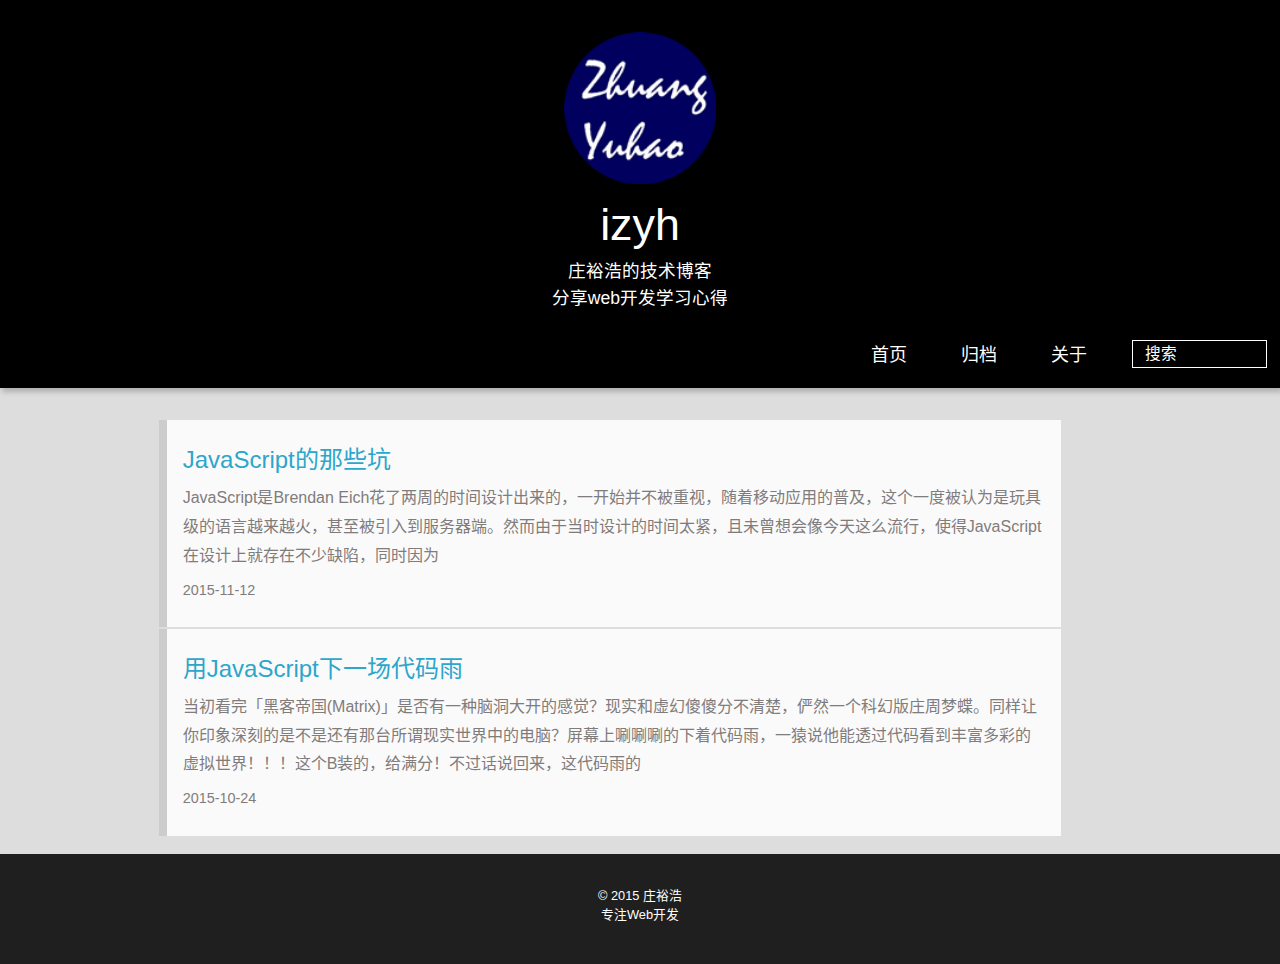
<file: index.html>
<!DOCTYPE HTML>
<html lang="zh-CN">
<head>
  <meta charset="UTF-8">
  
    <title>izyh</title>
    <meta name="viewport" content="width=device-width, initial-scale=1,user-scalable=no">
    
    <meta name="author" content="izyh">
    

    
    <meta name="description" content="庄裕浩的技术博客:分享web开发学习心得">
<meta property="og:type" content="website">
<meta property="og:title" content="izyh">
<meta property="og:url" content="http://izyh.xyz/index.html">
<meta property="og:site_name" content="izyh">
<meta property="og:description" content="庄裕浩的技术博客:分享web开发学习心得">
<meta name="twitter:card" content="summary">
<meta name="twitter:title" content="izyh">
<meta name="twitter:description" content="庄裕浩的技术博客:分享web开发学习心得">

    
    
    <link rel="icon" href="/img/favicon.ico">
    
    
    <link rel="apple-touch-icon" href="/img/jacman.jpg">
    <link rel="apple-touch-icon-precomposed" href="/img/jacman.jpg">
    
    <link rel="stylesheet" href="/css/style.css" type="text/css">
</head>

  <body>
    <header>
      
<div id="header">
		
			<div id="imglogo">
				<a href="/"><img src="/img/logo.png" alt="izyh" title="izyh"/></a>
			</div>
			
			<div id="textlogo">
				<h1 class="site-name"><a href="/" title="izyh">izyh</a></h1>
				<h2 class="blog-motto">庄裕浩的技术博客</h2>
				<h2 class="blog-motto">分享web开发学习心得</h2>
			</div>
			<div class="navbar"><a class="navbutton navmobile" href="#" title="菜单">
			</a></div>
			<nav class="animated">
				<ul>
					<ul>
					 
						<li><a href="/">首页</a></li>
					
						<li><a href="/archives">归档</a></li>
					
						<li><a href="/about">关于</a></li>
					
					<li>
 					
						<form class="search" action="/search/index.html" method="get" accept-charset="utf-8">
							<label>Search</label>
						<input type="text" id="bdcsMain" autocomplete="off" name="q" maxlength="20" placeholder="搜索" />
						</form>
					
					</li>
				</ul>
			</nav>			
</div>
<script type="text/javascript">
    height=window.innerHeight;
    width=window.innerWidth;
	var canvas = document.createElement('canvas');
	var context=canvas.getContext("2d", "matrix", width, height);
  	var drop=[];
  	var font_size=20;
  	var columns=width/font_size;
  	for(var i=0;i<columns;i++)
  		drop[i]=1;
  	
  	function drawMatrix(){
  
  	    context.fillStyle="rgba(0, 0, 0, 0.1)"; 
  	    context.fillRect(0,0,width,height);
  
  	    context.fillStyle="green";
  	    context.font=font_size+"px";
  	    for(var i=0;i<columns;i++){
  		  context.fillText(Math.floor(Math.random()*2),i*font_size,drop[i]*font_size);/*get 0 and 1*/
  
  		  if(drop[i]*font_size>(height*2/3)&&Math.random()>0.85)/*reset*/
  			drop[i]=0;
  		    drop[i]++;
  	      }
    }
  	setInterval(drawMatrix,40);
</script>
    </header>
    <div id="container">
      <!--div id="main"--><!--为了使去掉侧边栏后#main居中-->
<div id="main" class="moveMain">

  
<section class="post" itemscope itemprop="blogitem">
  
    <a href="/2015/11/12/JavaScript的那些坑/" title="JavaScript的那些坑" itemprop="url">
  
    <h1 itemprop="name">JavaScript的那些坑</h1>
    
     
           <p itemprop="description" >JavaScript是Brendan Eich花了两周的时间设计出来的，一开始并不被重视，随着移动应用的普及，这个一度被认为是玩具级的语言越来越火，甚至被引入到服务器端。然而由于当时设计的时间太紧，且未曾想会像今天这么流行，使得JavaScript在设计上就存在不少缺陷，同时因为</p>
        
    
    <time datetime="2015-11-12T02:07:35.000Z" itemprop="datePublished">2015-11-12</time>
  </a>
</section>






  
<section class="post" itemscope itemprop="blogitem">
  
    <a href="/2015/10/24/用JavaScript下一场代码雨/" title="用JavaScript下一场代码雨" itemprop="url">
  
    <h1 itemprop="name">用JavaScript下一场代码雨</h1>
    
     
           <p itemprop="description" >当初看完「黑客帝国(Matrix)」是否有一种脑洞大开的感觉？现实和虚幻傻傻分不清楚，俨然一个科幻版庄周梦蝶。同样让你印象深刻的是不是还有那台所谓现实世界中的电脑？屏幕上唰唰唰的下着代码雨，一猿说他能透过代码看到丰富多彩的虚拟世界！！！这个B装的，给满分！不过话说回来，这代码雨的</p>
        
    
    <time datetime="2015-10-24T09:05:11.000Z" itemprop="datePublished">2015-10-24</time>
  </a>
</section>







</div>
      <!--%- partial('_partial/sidebar',{item: page,table: false}) %-->
    </div>
    <footer><div id="footer" >
	
	
	<div class="social-font" class="clearfix">
		
		
		
		
		
		
		
		
		
		
	</div>
			
		

		<!--p class="copyright">
		Powered by <a href="http://hexo.io" target="_blank" title="hexo">hexo</a> and Theme by <a href="https://github.com/wuchong/jacman" target="_blank" title="Jacman">Jacman</a> © 2015 
		
		<a href="/about" target="_blank" title="izyh">izyh</a>
		
		
		</p-->
		
		<p class="copyright">
		© 2015 
		
		<a href="/about" target="_blank" title="izyh">庄裕浩</a>
		
		<br>
		专注Web开发
		
		</p>
</div>
</footer>
    <script src="/js/jquery-2.0.3.min.js"></script>
<script src="/js/jquery.imagesloaded.min.js"></script>
<script src="/js/gallery.js"></script>
<script src="/js/jquery.qrcode-0.12.0.min.js"></script>

<script type="text/javascript">
$(document).ready(function(){ 
  $('.navbar').click(function(){
    $('header nav').toggleClass('shownav');
  });
  var myWidth = 0;
  function getSize(){
    if( typeof( window.innerWidth ) == 'number' ) {
      myWidth = window.innerWidth;
    } else if( document.documentElement && document.documentElement.clientWidth) {
      myWidth = document.documentElement.clientWidth;
    };
  };
  var m = $('#main'),
      a = $('#asidepart'),
      c = $('.closeaside'),
      o = $('.openaside');
  c.click(function(){
    a.addClass('fadeOut').css('display', 'none');
    o.css('display', 'block').addClass('fadeIn');
    m.addClass('moveMain');
  });
  o.click(function(){
    o.css('display', 'none').removeClass('beforeFadeIn');
    a.css('display', 'block').removeClass('fadeOut').addClass('fadeIn');      
    m.removeClass('moveMain');
  });
  $(window).scroll(function(){
    o.css("top",Math.max(80,260-$(this).scrollTop()));
  });
  
  $(window).resize(function(){
    getSize(); 
    if (myWidth >= 1024) {
      $('header nav').removeClass('shownav');
    }else{
      m.removeClass('moveMain');
      a.css('display', 'block').removeClass('fadeOut');
      o.css('display', 'none');
        
    }
  });
});
</script>




<script type="text/javascript">
  var duoshuoQuery = {short_name:"coocool"};
  (function() {
    var ds = document.createElement('script');
    ds.type = 'text/javascript';ds.async = true;
    ds.src = '//static.duoshuo.com/embed.js';
    ds.charset = 'UTF-8';
    (document.getElementsByTagName('head')[0] 
    || document.getElementsByTagName('body')[0]).appendChild(ds);
  })();
</script> 







<link rel="stylesheet" href="/fancybox/jquery.fancybox.css" media="screen" type="text/css">
<script src="/fancybox/jquery.fancybox.pack.js"></script>
<script type="text/javascript">
$(document).ready(function(){ 
  $('.article-content').each(function(i){
    $(this).find('img').each(function(){
      if ($(this).parent().hasClass('fancybox')) return;
      var alt = this.alt;
      if (alt) $(this).after('<span class="caption">' + alt + '</span>');
      $(this).wrap('<a href="' + this.src + '" title="' + alt + '" class="fancybox"></a>');
    });
    $(this).find('.fancybox').each(function(){
      $(this).attr('rel', 'article' + i);
    });
  });
  if($.fancybox){
    $('.fancybox').fancybox();
  }
}); 
</script>



<!-- Analytics Begin -->





<!-- Analytics End -->

<!-- Totop Begin -->

	<div id="totop">
	<a title="返回顶部"><img src="/img/scrollup.png"/></a>
	</div>
	<script src="/js/totop.js"></script>

<!-- Totop End -->

<!-- MathJax Begin -->
<!-- mathjax config similar to math.stackexchange -->


<!-- MathJax End -->

<!-- Tiny_search Begin -->

<!-- Tiny_search End -->

<!-- Baidu_search Begin -->

<script type="text/javascript">
(function(){
    document.write(unescape('%3Cdiv id="bdcs"%3E%3C/div%3E'));
    var bdcs = document.createElement('script');
	bdcs.type = 'text/javascript';
	bdcs.async = true;
	bdcs.src = 'http://znsv.baidu.com/customer_search/api/js?sid=13131138461650399244' + '&plate_url=' + encodeURIComponent(window.location.href) + '&t=' + Math.ceil(new Date()/3600000);
	var s = document.getElementsByTagName('script')[0];
	s.parentNode.insertBefore(bdcs, s);})();
</script>

<!-- Baidu_search End -->

  </body>
 </html>
</file>
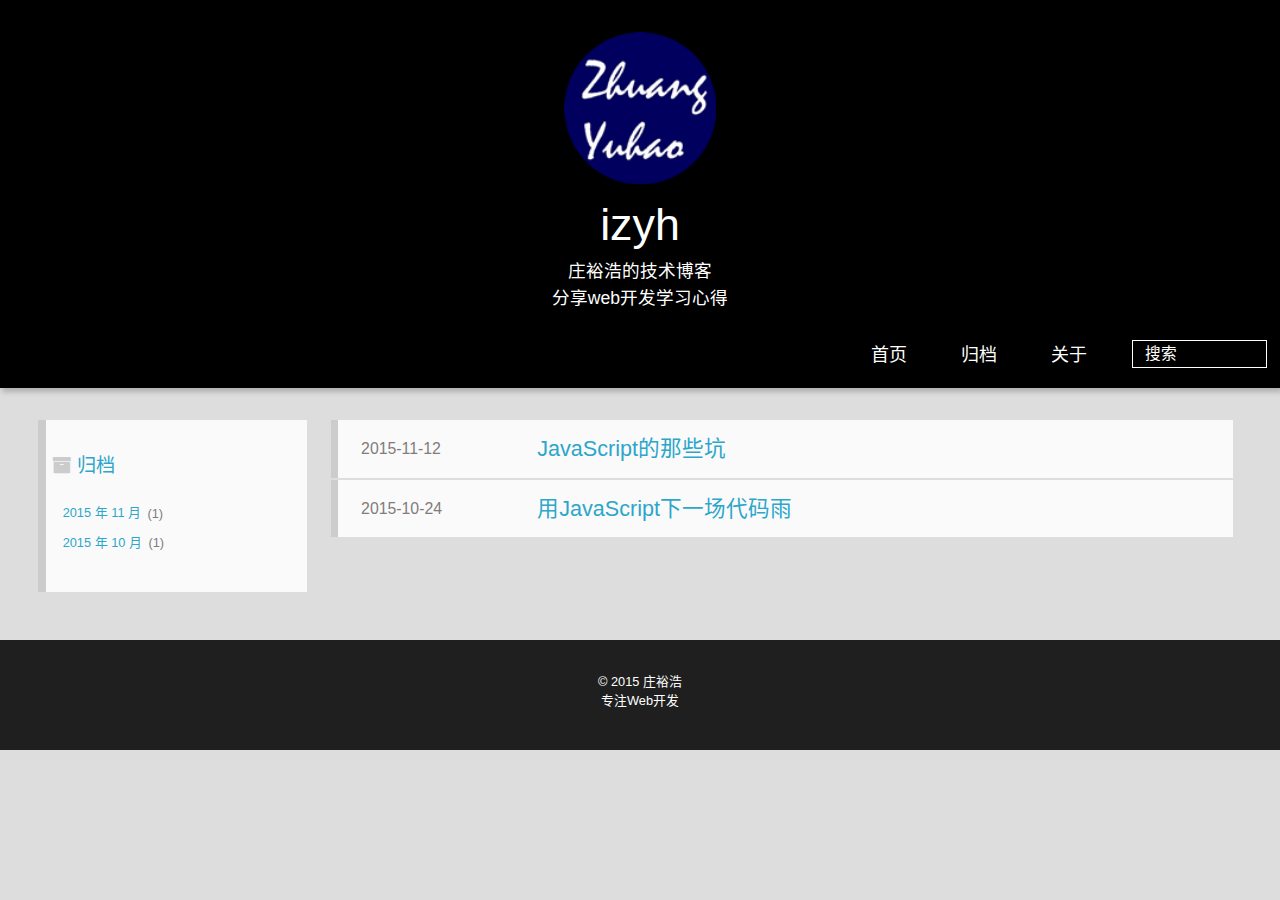
<file: archives/index.html>
<!DOCTYPE HTML>
<html lang="zh-CN">
<head>
  <meta charset="UTF-8">
  
    <title>归档 | izyh</title>
    <meta name="viewport" content="width=device-width, initial-scale=1,user-scalable=no">
    
    <meta name="author" content="izyh">
    

    
    <meta name="description" content="庄裕浩的技术博客:分享web开发学习心得">
<meta property="og:type" content="website">
<meta property="og:title" content="izyh">
<meta property="og:url" content="http://izyh.xyz/archives/index.html">
<meta property="og:site_name" content="izyh">
<meta property="og:description" content="庄裕浩的技术博客:分享web开发学习心得">
<meta name="twitter:card" content="summary">
<meta name="twitter:title" content="izyh">
<meta name="twitter:description" content="庄裕浩的技术博客:分享web开发学习心得">

    
    
    <link rel="icon" href="/img/favicon.ico">
    
    
    <link rel="apple-touch-icon" href="/img/jacman.jpg">
    <link rel="apple-touch-icon-precomposed" href="/img/jacman.jpg">
    
    <link rel="stylesheet" href="/css/style.css" type="text/css">
</head>

    <body>
      <header>
        
<div id="header">
		
			<div id="imglogo">
				<a href="/"><img src="/img/logo.png" alt="izyh" title="izyh"/></a>
			</div>
			
			<div id="textlogo">
				<h1 class="site-name"><a href="/" title="izyh">izyh</a></h1>
				<h2 class="blog-motto">庄裕浩的技术博客</h2>
				<h2 class="blog-motto">分享web开发学习心得</h2>
			</div>
			<div class="navbar"><a class="navbutton navmobile" href="#" title="菜单">
			</a></div>
			<nav class="animated">
				<ul>
					<ul>
					 
						<li><a href="/">首页</a></li>
					
						<li><a href="/archives">归档</a></li>
					
						<li><a href="/about">关于</a></li>
					
					<li>
 					
						<form class="search" action="/search/index.html" method="get" accept-charset="utf-8">
							<label>Search</label>
						<input type="text" id="bdcsMain" autocomplete="off" name="q" maxlength="20" placeholder="搜索" />
						</form>
					
					</li>
				</ul>
			</nav>			
</div>
<script type="text/javascript">
    height=window.innerHeight;
    width=window.innerWidth;
	var context=document.getCSSCanvasContext("2d", "matrix", width, height);
  	var drop=[];
  	var font_size=20;
  	var columns=width/font_size;
  	for(var i=0;i<columns;i++)
  		drop[i]=1;
  	
  	function drawMatrix(){
  
  	    context.fillStyle="rgba(0, 0, 0, 0.1)"; 
  	    context.fillRect(0,0,width,height);
  
  	    context.fillStyle="green";
  	    context.font=font_size+"px";
  	    for(var i=0;i<columns;i++){
  		  context.fillText(Math.floor(Math.random()*2),i*font_size,drop[i]*font_size);/*get 0 and 1*/
  
  		  if(drop[i]*font_size>(height*2/3)&&Math.random()>0.85)/*reset*/
  			drop[i]=0;
  		    drop[i]++;
  	      }
    }
  	setInterval(drawMatrix,40);
</script>
      </header>
      <div id="container">
        

<div class="archive-title" >
  <h2 class="archive-icon">归档</h2>
  
  <div class="archiveslist archive-float clearfix">
   <ul class="archive-list"><li class="archive-list-item"><a class="archive-list-link" href="/archives/2015/11/">2015 年 11 月</a><span class="archive-list-count">1</span></li><li class="archive-list-item"><a class="archive-list-link" href="/archives/2015/10/">2015 年 10 月</a><span class="archive-list-count">1</span></li></ul>
 </div>
  
</div>
<div id="main" class="archive-part clearfix">
  <div id="archive-page">

  <section class="post" itemscope itemprop="blogPost">
  
    <a href="/2015/11/12/JavaScript的那些坑/" title="JavaScript的那些坑" itemprop="url">
  

    <time datetime="2015-11-12T02:07:35.000Z" itemprop="datePublished">2015-11-12</time>


    <h1 itemprop="name">JavaScript的那些坑</h1>

  </a>
</section>

  <section class="post" itemscope itemprop="blogPost">
  
    <a href="/2015/10/24/用JavaScript下一场代码雨/" title="用JavaScript下一场代码雨" itemprop="url">
  

    <time datetime="2015-10-24T09:05:11.000Z" itemprop="datePublished">2015-10-24</time>


    <h1 itemprop="name">用JavaScript下一场代码雨</h1>

  </a>
</section>


  </div>
</div>

      </div>
      <footer><div id="footer" >
	
	
	<div class="social-font" class="clearfix">
		
		
		
		
		
		
		
		
		
		
	</div>
			
		

		<!--p class="copyright">
		Powered by <a href="http://hexo.io" target="_blank" title="hexo">hexo</a> and Theme by <a href="https://github.com/wuchong/jacman" target="_blank" title="Jacman">Jacman</a> © 2015 
		
		<a href="/about" target="_blank" title="izyh">izyh</a>
		
		
		</p-->
		
		<p class="copyright">
		© 2015 
		
		<a href="/about" target="_blank" title="izyh">庄裕浩</a>
		
		<br>
		专注Web开发
		
		</p>
</div>
</footer>
      <script src="/js/jquery-2.0.3.min.js"></script>
<script src="/js/jquery.imagesloaded.min.js"></script>
<script src="/js/gallery.js"></script>
<script src="/js/jquery.qrcode-0.12.0.min.js"></script>

<script type="text/javascript">
$(document).ready(function(){ 
  $('.navbar').click(function(){
    $('header nav').toggleClass('shownav');
  });
  var myWidth = 0;
  function getSize(){
    if( typeof( window.innerWidth ) == 'number' ) {
      myWidth = window.innerWidth;
    } else if( document.documentElement && document.documentElement.clientWidth) {
      myWidth = document.documentElement.clientWidth;
    };
  };
  var m = $('#main'),
      a = $('#asidepart'),
      c = $('.closeaside'),
      o = $('.openaside');
  c.click(function(){
    a.addClass('fadeOut').css('display', 'none');
    o.css('display', 'block').addClass('fadeIn');
    m.addClass('moveMain');
  });
  o.click(function(){
    o.css('display', 'none').removeClass('beforeFadeIn');
    a.css('display', 'block').removeClass('fadeOut').addClass('fadeIn');      
    m.removeClass('moveMain');
  });
  $(window).scroll(function(){
    o.css("top",Math.max(80,260-$(this).scrollTop()));
  });
  
  $(window).resize(function(){
    getSize(); 
    if (myWidth >= 1024) {
      $('header nav').removeClass('shownav');
    }else{
      m.removeClass('moveMain');
      a.css('display', 'block').removeClass('fadeOut');
      o.css('display', 'none');
        
    }
  });
});
</script>




<script type="text/javascript">
  var duoshuoQuery = {short_name:"coocool"};
  (function() {
    var ds = document.createElement('script');
    ds.type = 'text/javascript';ds.async = true;
    ds.src = '//static.duoshuo.com/embed.js';
    ds.charset = 'UTF-8';
    (document.getElementsByTagName('head')[0] 
    || document.getElementsByTagName('body')[0]).appendChild(ds);
  })();
</script> 







<link rel="stylesheet" href="/fancybox/jquery.fancybox.css" media="screen" type="text/css">
<script src="/fancybox/jquery.fancybox.pack.js"></script>
<script type="text/javascript">
$(document).ready(function(){ 
  $('.article-content').each(function(i){
    $(this).find('img').each(function(){
      if ($(this).parent().hasClass('fancybox')) return;
      var alt = this.alt;
      if (alt) $(this).after('<span class="caption">' + alt + '</span>');
      $(this).wrap('<a href="' + this.src + '" title="' + alt + '" class="fancybox"></a>');
    });
    $(this).find('.fancybox').each(function(){
      $(this).attr('rel', 'article' + i);
    });
  });
  if($.fancybox){
    $('.fancybox').fancybox();
  }
}); 
</script>



<!-- Analytics Begin -->





<!-- Analytics End -->

<!-- Totop Begin -->

	<div id="totop">
	<a title="返回顶部"><img src="/img/scrollup.png"/></a>
	</div>
	<script src="/js/totop.js"></script>

<!-- Totop End -->

<!-- MathJax Begin -->
<!-- mathjax config similar to math.stackexchange -->


<!-- MathJax End -->

<!-- Tiny_search Begin -->

<!-- Tiny_search End -->

<!-- Baidu_search Begin -->

<script type="text/javascript">
(function(){
    document.write(unescape('%3Cdiv id="bdcs"%3E%3C/div%3E'));
    var bdcs = document.createElement('script');
	bdcs.type = 'text/javascript';
	bdcs.async = true;
	bdcs.src = 'http://znsv.baidu.com/customer_search/api/js?sid=13131138461650399244' + '&plate_url=' + encodeURIComponent(window.location.href) + '&t=' + Math.ceil(new Date()/3600000);
	var s = document.getElementsByTagName('script')[0];
	s.parentNode.insertBefore(bdcs, s);})();
</script>

<!-- Baidu_search End -->

    </body>
   </html>
</file>
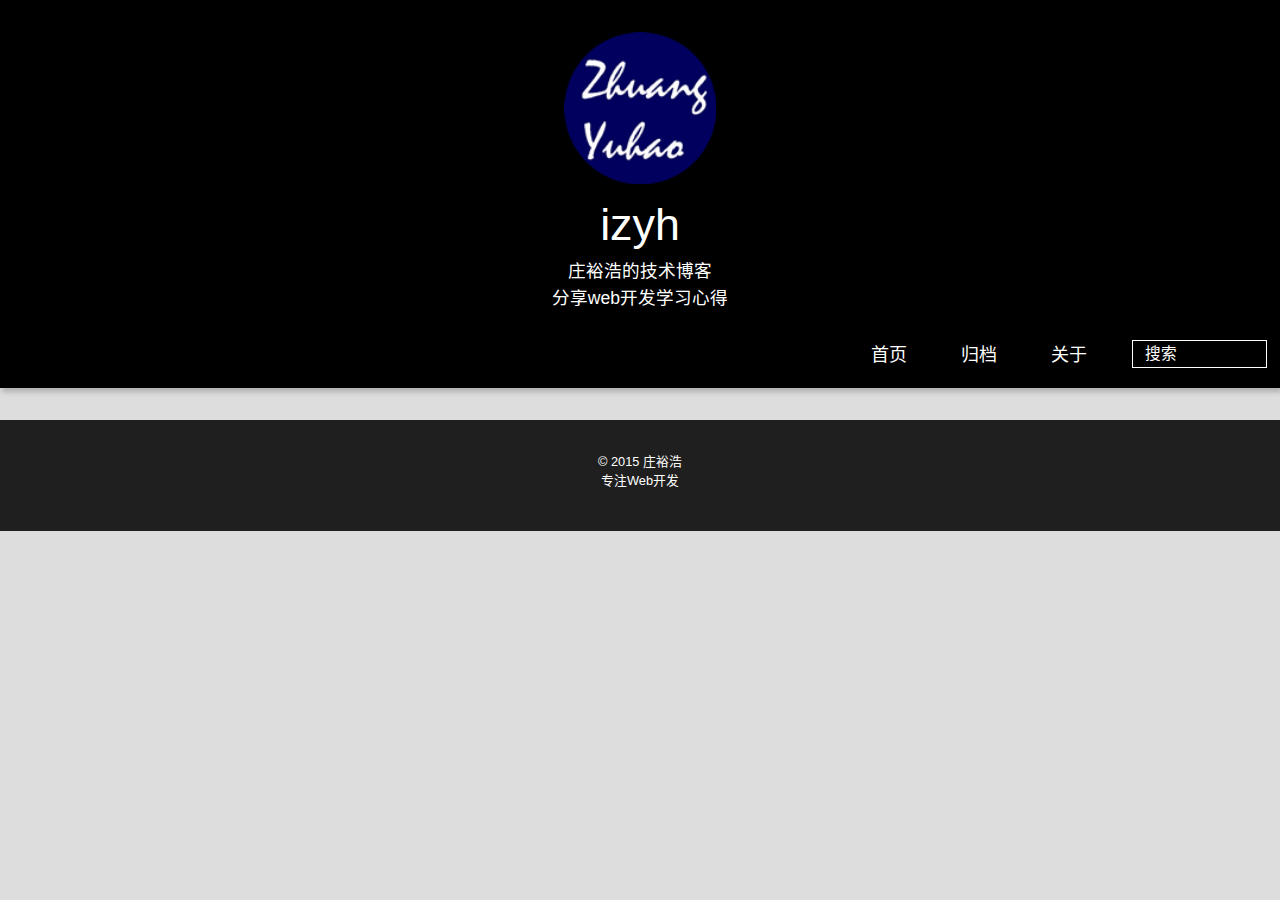
<file: search/index.html>
<!DOCTYPE HTML>
<html lang="zh-CN">
<head>
  <meta charset="UTF-8">
  
    <title>search | izyh</title>
    <meta name="viewport" content="width=device-width, initial-scale=1,user-scalable=no">
    
    <meta name="author" content="izyh">
    

    
    <meta name="description" content="庄裕浩的技术博客:分享web开发学习心得">
<meta property="og:type" content="website">
<meta property="og:title" content="search">
<meta property="og:url" content="http://izyh.xyz/search/index.html">
<meta property="og:site_name" content="izyh">
<meta property="og:description" content="庄裕浩的技术博客:分享web开发学习心得">
<meta property="og:updated_time" content="2015-10-31T17:36:56.338Z">
<meta name="twitter:card" content="summary">
<meta name="twitter:title" content="search">
<meta name="twitter:description" content="庄裕浩的技术博客:分享web开发学习心得">

    
    
    <link rel="icon" href="/img/favicon.ico">
    
    
    <link rel="apple-touch-icon" href="/img/jacman.jpg">
    <link rel="apple-touch-icon-precomposed" href="/img/jacman.jpg">
    
    <link rel="stylesheet" href="/css/style.css" type="text/css">
</head>

    <body>
      <header>
        
<div id="header">
		
			<div id="imglogo">
				<a href="/"><img src="/img/logo.png" alt="izyh" title="izyh"/></a>
			</div>
			
			<div id="textlogo">
				<h1 class="site-name"><a href="/" title="izyh">izyh</a></h1>
				<h2 class="blog-motto">庄裕浩的技术博客</h2>
				<h2 class="blog-motto">分享web开发学习心得</h2>
			</div>
			<div class="navbar"><a class="navbutton navmobile" href="#" title="菜单">
			</a></div>
			<nav class="animated">
				<ul>
					<ul>
					 
						<li><a href="/">首页</a></li>
					
						<li><a href="/archives">归档</a></li>
					
						<li><a href="/about">关于</a></li>
					
					<li>
 					
						<form class="search" action="/search/index.html" method="get" accept-charset="utf-8">
							<label>Search</label>
						<input type="text" id="bdcsMain" autocomplete="off" name="q" maxlength="20" placeholder="搜索" />
						</form>
					
					</li>
				</ul>
			</nav>			
</div>
<script type="text/javascript">
    height=window.innerHeight;
    width=window.innerWidth;
	var context=document.getCSSCanvasContext("2d", "matrix", width, height);
  	var drop=[];
  	var font_size=20;
  	var columns=width/font_size;
  	for(var i=0;i<columns;i++)
  		drop[i]=1;
  	
  	function drawMatrix(){
  
  	    context.fillStyle="rgba(0, 0, 0, 0.1)"; 
  	    context.fillRect(0,0,width,height);
  
  	    context.fillStyle="green";
  	    context.font=font_size+"px";
  	    for(var i=0;i<columns;i++){
  		  context.fillText(Math.floor(Math.random()*2),i*font_size,drop[i]*font_size);/*get 0 and 1*/
  
  		  if(drop[i]*font_size>(height*2/3)&&Math.random()>0.85)/*reset*/
  			drop[i]=0;
  		    drop[i]++;
  	      }
    }
  	setInterval(drawMatrix,40);
</script>
      </header>
      <div id="container">
        
<div id="bdcs-frame-box"></div>
<script type="text/javascript">
var bdcsFrameSid="13131138461650399244";
var bdcsFrameCharset= "utf-8";
var bdcsFrameWidth = 552;
var bdcsFrameWt = 1;
var bdcsFrameHt = 1;
var bdcsFrameResultNum = 10;
var bdcsFrameBgColor = "#817C7C";
</script>
<script type="text/javascript" src="http://zhannei.baidu.com/static/js/iframe.js"></script>
<style>
#bdcs-frame-box{
  width: auto !important;
  margin-top: 1em;
  background-color: rgba(129, 124, 124, 0) !important;
  }
</style>

      </div>
      <footer><div id="footer" >
	
	
	<div class="social-font" class="clearfix">
		
		
		
		
		
		
		
		
		
		
	</div>
			
		

		<!--p class="copyright">
		Powered by <a href="http://hexo.io" target="_blank" title="hexo">hexo</a> and Theme by <a href="https://github.com/wuchong/jacman" target="_blank" title="Jacman">Jacman</a> © 2015 
		
		<a href="/about" target="_blank" title="izyh">izyh</a>
		
		
		</p-->
		
		<p class="copyright">
		© 2015 
		
		<a href="/about" target="_blank" title="izyh">庄裕浩</a>
		
		<br>
		专注Web开发
		
		</p>
</div>
</footer>
      <script src="/js/jquery-2.0.3.min.js"></script>
<script src="/js/jquery.imagesloaded.min.js"></script>
<script src="/js/gallery.js"></script>
<script src="/js/jquery.qrcode-0.12.0.min.js"></script>

<script type="text/javascript">
$(document).ready(function(){ 
  $('.navbar').click(function(){
    $('header nav').toggleClass('shownav');
  });
  var myWidth = 0;
  function getSize(){
    if( typeof( window.innerWidth ) == 'number' ) {
      myWidth = window.innerWidth;
    } else if( document.documentElement && document.documentElement.clientWidth) {
      myWidth = document.documentElement.clientWidth;
    };
  };
  var m = $('#main'),
      a = $('#asidepart'),
      c = $('.closeaside'),
      o = $('.openaside');
  c.click(function(){
    a.addClass('fadeOut').css('display', 'none');
    o.css('display', 'block').addClass('fadeIn');
    m.addClass('moveMain');
  });
  o.click(function(){
    o.css('display', 'none').removeClass('beforeFadeIn');
    a.css('display', 'block').removeClass('fadeOut').addClass('fadeIn');      
    m.removeClass('moveMain');
  });
  $(window).scroll(function(){
    o.css("top",Math.max(80,260-$(this).scrollTop()));
  });
  
  $(window).resize(function(){
    getSize(); 
    if (myWidth >= 1024) {
      $('header nav').removeClass('shownav');
    }else{
      m.removeClass('moveMain');
      a.css('display', 'block').removeClass('fadeOut');
      o.css('display', 'none');
        
    }
  });
});
</script>




<script type="text/javascript">
  var duoshuoQuery = {short_name:"coocool"};
  (function() {
    var ds = document.createElement('script');
    ds.type = 'text/javascript';ds.async = true;
    ds.src = '//static.duoshuo.com/embed.js';
    ds.charset = 'UTF-8';
    (document.getElementsByTagName('head')[0] 
    || document.getElementsByTagName('body')[0]).appendChild(ds);
  })();
</script> 







<link rel="stylesheet" href="/fancybox/jquery.fancybox.css" media="screen" type="text/css">
<script src="/fancybox/jquery.fancybox.pack.js"></script>
<script type="text/javascript">
$(document).ready(function(){ 
  $('.article-content').each(function(i){
    $(this).find('img').each(function(){
      if ($(this).parent().hasClass('fancybox')) return;
      var alt = this.alt;
      if (alt) $(this).after('<span class="caption">' + alt + '</span>');
      $(this).wrap('<a href="' + this.src + '" title="' + alt + '" class="fancybox"></a>');
    });
    $(this).find('.fancybox').each(function(){
      $(this).attr('rel', 'article' + i);
    });
  });
  if($.fancybox){
    $('.fancybox').fancybox();
  }
}); 
</script>



<!-- Analytics Begin -->





<!-- Analytics End -->

<!-- Totop Begin -->

	<div id="totop">
	<a title="返回顶部"><img src="/img/scrollup.png"/></a>
	</div>
	<script src="/js/totop.js"></script>

<!-- Totop End -->

<!-- MathJax Begin -->
<!-- mathjax config similar to math.stackexchange -->


<!-- MathJax End -->

<!-- Tiny_search Begin -->

<!-- Tiny_search End -->

<!-- Baidu_search Begin -->

<script type="text/javascript">
(function(){
    document.write(unescape('%3Cdiv id="bdcs"%3E%3C/div%3E'));
    var bdcs = document.createElement('script');
	bdcs.type = 'text/javascript';
	bdcs.async = true;
	bdcs.src = 'http://znsv.baidu.com/customer_search/api/js?sid=13131138461650399244' + '&plate_url=' + encodeURIComponent(window.location.href) + '&t=' + Math.ceil(new Date()/3600000);
	var s = document.getElementsByTagName('script')[0];
	s.parentNode.insertBefore(bdcs, s);})();
</script>

<!-- Baidu_search End -->

    </body>
   </html>
</file>
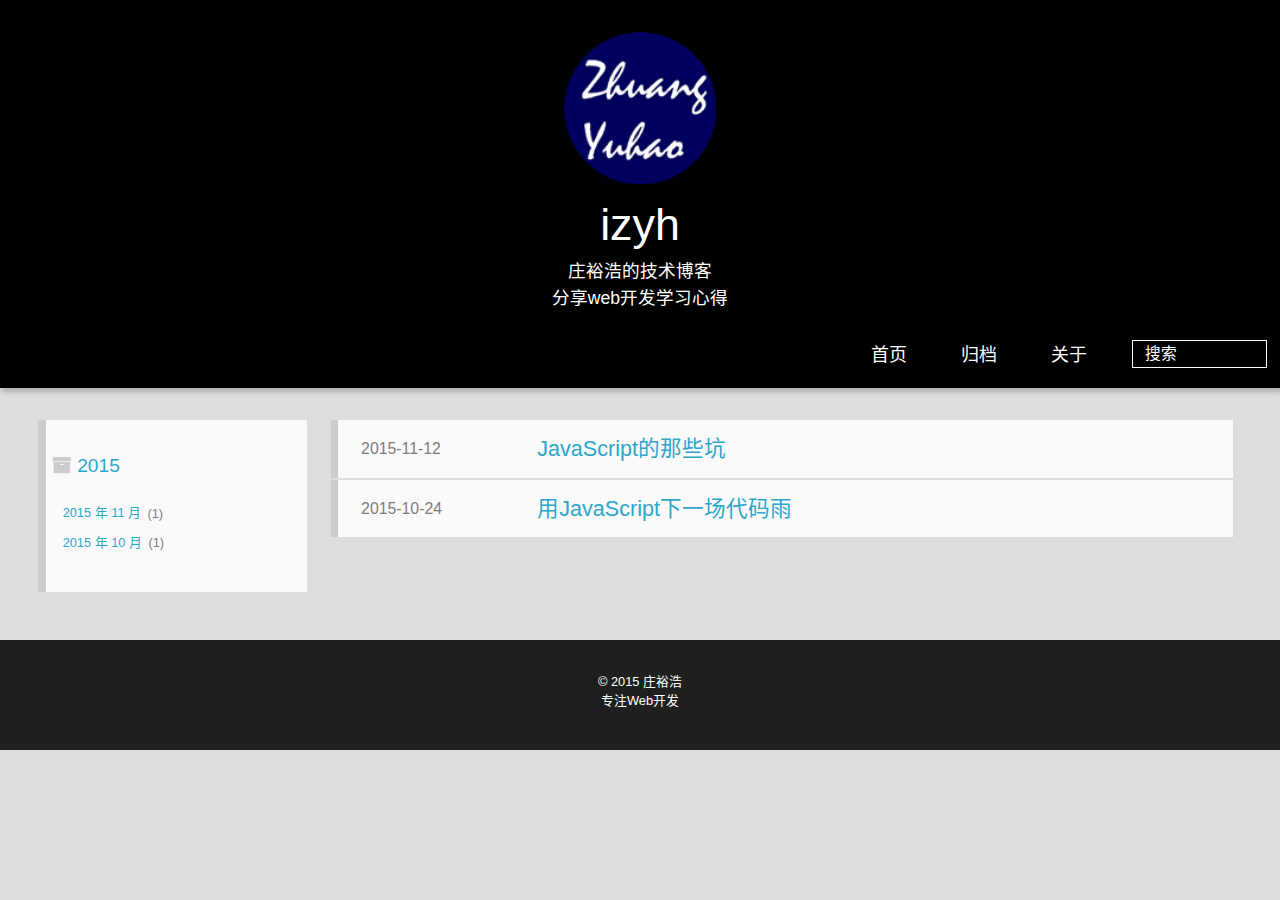
<file: archives/2015/index.html>
<!DOCTYPE HTML>
<html lang="zh-CN">
<head>
  <meta charset="UTF-8">
  
    <title>归档: 2015 | izyh</title>
    <meta name="viewport" content="width=device-width, initial-scale=1,user-scalable=no">
    
    <meta name="author" content="izyh">
    

    
    <meta name="description" content="庄裕浩的技术博客:分享web开发学习心得">
<meta property="og:type" content="website">
<meta property="og:title" content="izyh">
<meta property="og:url" content="http://izyh.xyz/archives/2015/index.html">
<meta property="og:site_name" content="izyh">
<meta property="og:description" content="庄裕浩的技术博客:分享web开发学习心得">
<meta name="twitter:card" content="summary">
<meta name="twitter:title" content="izyh">
<meta name="twitter:description" content="庄裕浩的技术博客:分享web开发学习心得">

    
    
    <link rel="icon" href="/img/favicon.ico">
    
    
    <link rel="apple-touch-icon" href="/img/jacman.jpg">
    <link rel="apple-touch-icon-precomposed" href="/img/jacman.jpg">
    
    <link rel="stylesheet" href="/css/style.css" type="text/css">
</head>

    <body>
      <header>
        
<div id="header">
		
			<div id="imglogo">
				<a href="/"><img src="/img/logo.png" alt="izyh" title="izyh"/></a>
			</div>
			
			<div id="textlogo">
				<h1 class="site-name"><a href="/" title="izyh">izyh</a></h1>
				<h2 class="blog-motto">庄裕浩的技术博客</h2>
				<h2 class="blog-motto">分享web开发学习心得</h2>
			</div>
			<div class="navbar"><a class="navbutton navmobile" href="#" title="菜单">
			</a></div>
			<nav class="animated">
				<ul>
					<ul>
					 
						<li><a href="/">首页</a></li>
					
						<li><a href="/archives">归档</a></li>
					
						<li><a href="/about">关于</a></li>
					
					<li>
 					
						<form class="search" action="/search/index.html" method="get" accept-charset="utf-8">
							<label>Search</label>
						<input type="text" id="bdcsMain" autocomplete="off" name="q" maxlength="20" placeholder="搜索" />
						</form>
					
					</li>
				</ul>
			</nav>			
</div>
<script type="text/javascript">
    height=window.innerHeight;
    width=window.innerWidth;
	var context=document.getCSSCanvasContext("2d", "matrix", width, height);
  	var drop=[];
  	var font_size=20;
  	var columns=width/font_size;
  	for(var i=0;i<columns;i++)
  		drop[i]=1;
  	
  	function drawMatrix(){
  
  	    context.fillStyle="rgba(0, 0, 0, 0.1)"; 
  	    context.fillRect(0,0,width,height);
  
  	    context.fillStyle="green";
  	    context.font=font_size+"px";
  	    for(var i=0;i<columns;i++){
  		  context.fillText(Math.floor(Math.random()*2),i*font_size,drop[i]*font_size);/*get 0 and 1*/
  
  		  if(drop[i]*font_size>(height*2/3)&&Math.random()>0.85)/*reset*/
  			drop[i]=0;
  		    drop[i]++;
  	      }
    }
  	setInterval(drawMatrix,40);
</script>
      </header>
      <div id="container">
        

<div class="archive-title" >
  <h2 class="archive-icon">2015</h2>
  
  <div class="archiveslist archive-float clearfix">
   <ul class="archive-list"><li class="archive-list-item"><a class="archive-list-link" href="/archives/2015/11/">2015 年 11 月</a><span class="archive-list-count">1</span></li><li class="archive-list-item"><a class="archive-list-link" href="/archives/2015/10/">2015 年 10 月</a><span class="archive-list-count">1</span></li></ul>
 </div>
  
</div>
<div id="main" class="archive-part clearfix">
  <div id="archive-page">

  <section class="post" itemscope itemprop="blogPost">
  
    <a href="/2015/11/12/JavaScript的那些坑/" title="JavaScript的那些坑" itemprop="url">
  

    <time datetime="2015-11-12T02:07:35.000Z" itemprop="datePublished">2015-11-12</time>


    <h1 itemprop="name">JavaScript的那些坑</h1>

  </a>
</section>

  <section class="post" itemscope itemprop="blogPost">
  
    <a href="/2015/10/24/用JavaScript下一场代码雨/" title="用JavaScript下一场代码雨" itemprop="url">
  

    <time datetime="2015-10-24T09:05:11.000Z" itemprop="datePublished">2015-10-24</time>


    <h1 itemprop="name">用JavaScript下一场代码雨</h1>

  </a>
</section>


  </div>
</div>

      </div>
      <footer><div id="footer" >
	
	
	<div class="social-font" class="clearfix">
		
		
		
		
		
		
		
		
		
		
	</div>
			
		

		<!--p class="copyright">
		Powered by <a href="http://hexo.io" target="_blank" title="hexo">hexo</a> and Theme by <a href="https://github.com/wuchong/jacman" target="_blank" title="Jacman">Jacman</a> © 2015 
		
		<a href="/about" target="_blank" title="izyh">izyh</a>
		
		
		</p-->
		
		<p class="copyright">
		© 2015 
		
		<a href="/about" target="_blank" title="izyh">庄裕浩</a>
		
		<br>
		专注Web开发
		
		</p>
</div>
</footer>
      <script src="/js/jquery-2.0.3.min.js"></script>
<script src="/js/jquery.imagesloaded.min.js"></script>
<script src="/js/gallery.js"></script>
<script src="/js/jquery.qrcode-0.12.0.min.js"></script>

<script type="text/javascript">
$(document).ready(function(){ 
  $('.navbar').click(function(){
    $('header nav').toggleClass('shownav');
  });
  var myWidth = 0;
  function getSize(){
    if( typeof( window.innerWidth ) == 'number' ) {
      myWidth = window.innerWidth;
    } else if( document.documentElement && document.documentElement.clientWidth) {
      myWidth = document.documentElement.clientWidth;
    };
  };
  var m = $('#main'),
      a = $('#asidepart'),
      c = $('.closeaside'),
      o = $('.openaside');
  c.click(function(){
    a.addClass('fadeOut').css('display', 'none');
    o.css('display', 'block').addClass('fadeIn');
    m.addClass('moveMain');
  });
  o.click(function(){
    o.css('display', 'none').removeClass('beforeFadeIn');
    a.css('display', 'block').removeClass('fadeOut').addClass('fadeIn');      
    m.removeClass('moveMain');
  });
  $(window).scroll(function(){
    o.css("top",Math.max(80,260-$(this).scrollTop()));
  });
  
  $(window).resize(function(){
    getSize(); 
    if (myWidth >= 1024) {
      $('header nav').removeClass('shownav');
    }else{
      m.removeClass('moveMain');
      a.css('display', 'block').removeClass('fadeOut');
      o.css('display', 'none');
        
    }
  });
});
</script>




<script type="text/javascript">
  var duoshuoQuery = {short_name:"coocool"};
  (function() {
    var ds = document.createElement('script');
    ds.type = 'text/javascript';ds.async = true;
    ds.src = '//static.duoshuo.com/embed.js';
    ds.charset = 'UTF-8';
    (document.getElementsByTagName('head')[0] 
    || document.getElementsByTagName('body')[0]).appendChild(ds);
  })();
</script> 







<link rel="stylesheet" href="/fancybox/jquery.fancybox.css" media="screen" type="text/css">
<script src="/fancybox/jquery.fancybox.pack.js"></script>
<script type="text/javascript">
$(document).ready(function(){ 
  $('.article-content').each(function(i){
    $(this).find('img').each(function(){
      if ($(this).parent().hasClass('fancybox')) return;
      var alt = this.alt;
      if (alt) $(this).after('<span class="caption">' + alt + '</span>');
      $(this).wrap('<a href="' + this.src + '" title="' + alt + '" class="fancybox"></a>');
    });
    $(this).find('.fancybox').each(function(){
      $(this).attr('rel', 'article' + i);
    });
  });
  if($.fancybox){
    $('.fancybox').fancybox();
  }
}); 
</script>



<!-- Analytics Begin -->





<!-- Analytics End -->

<!-- Totop Begin -->

	<div id="totop">
	<a title="返回顶部"><img src="/img/scrollup.png"/></a>
	</div>
	<script src="/js/totop.js"></script>

<!-- Totop End -->

<!-- MathJax Begin -->
<!-- mathjax config similar to math.stackexchange -->


<!-- MathJax End -->

<!-- Tiny_search Begin -->

<!-- Tiny_search End -->

<!-- Baidu_search Begin -->

<script type="text/javascript">
(function(){
    document.write(unescape('%3Cdiv id="bdcs"%3E%3C/div%3E'));
    var bdcs = document.createElement('script');
	bdcs.type = 'text/javascript';
	bdcs.async = true;
	bdcs.src = 'http://znsv.baidu.com/customer_search/api/js?sid=13131138461650399244' + '&plate_url=' + encodeURIComponent(window.location.href) + '&t=' + Math.ceil(new Date()/3600000);
	var s = document.getElementsByTagName('script')[0];
	s.parentNode.insertBefore(bdcs, s);})();
</script>

<!-- Baidu_search End -->

    </body>
   </html>
</file>
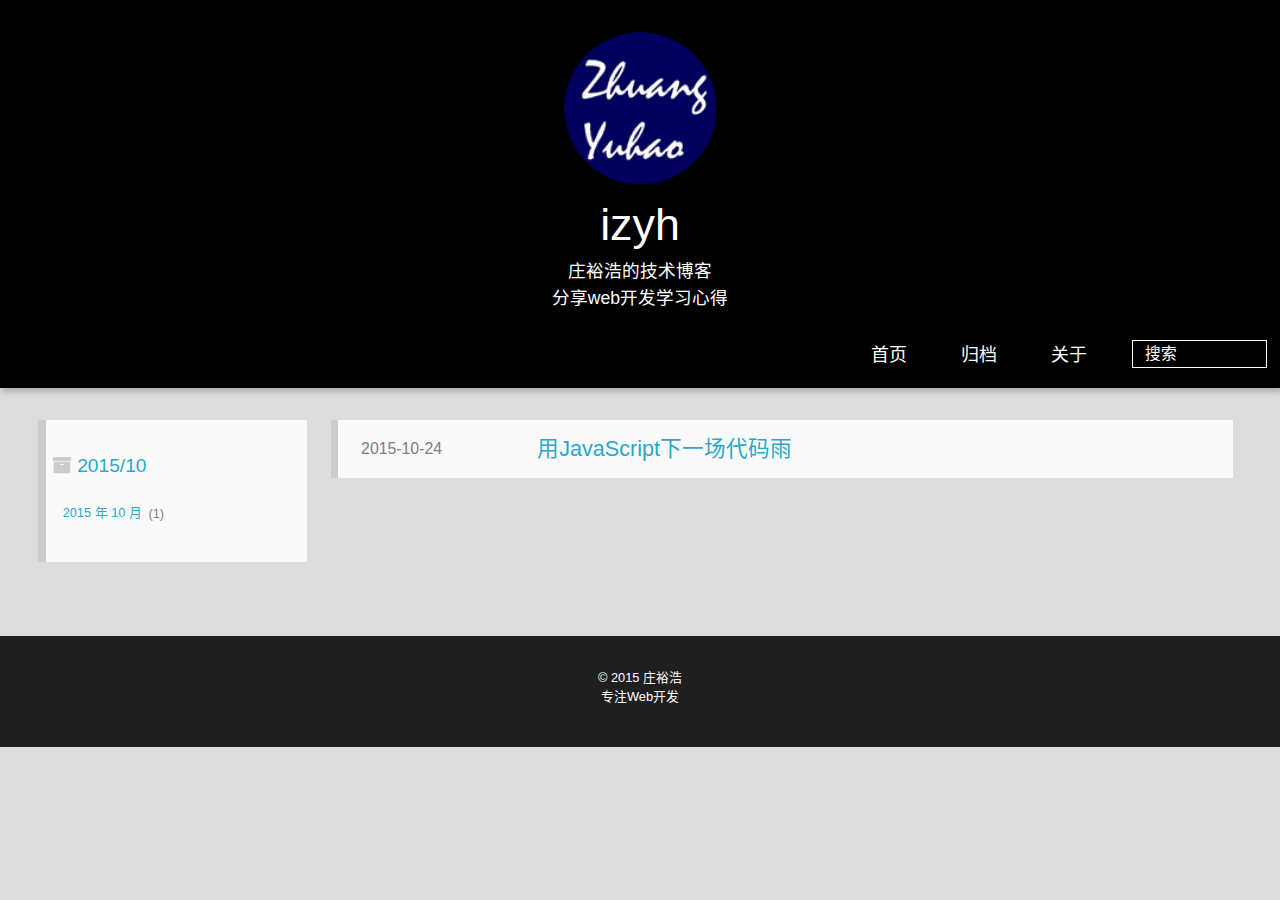
<file: archives/2015/10/index.html>
<!DOCTYPE HTML>
<html lang="zh-CN">
<head>
  <meta charset="UTF-8">
  
    <title>归档: 2015/10 | izyh</title>
    <meta name="viewport" content="width=device-width, initial-scale=1,user-scalable=no">
    
    <meta name="author" content="izyh">
    

    
    <meta name="description" content="庄裕浩的技术博客:分享web开发学习心得">
<meta property="og:type" content="website">
<meta property="og:title" content="izyh">
<meta property="og:url" content="http://izyh.xyz/archives/2015/10/index.html">
<meta property="og:site_name" content="izyh">
<meta property="og:description" content="庄裕浩的技术博客:分享web开发学习心得">
<meta name="twitter:card" content="summary">
<meta name="twitter:title" content="izyh">
<meta name="twitter:description" content="庄裕浩的技术博客:分享web开发学习心得">

    
    
    <link rel="icon" href="/img/favicon.ico">
    
    
    <link rel="apple-touch-icon" href="/img/jacman.jpg">
    <link rel="apple-touch-icon-precomposed" href="/img/jacman.jpg">
    
    <link rel="stylesheet" href="/css/style.css" type="text/css">
</head>

    <body>
      <header>
        
<div id="header">
		
			<div id="imglogo">
				<a href="/"><img src="/img/logo.png" alt="izyh" title="izyh"/></a>
			</div>
			
			<div id="textlogo">
				<h1 class="site-name"><a href="/" title="izyh">izyh</a></h1>
				<h2 class="blog-motto">庄裕浩的技术博客</h2>
				<h2 class="blog-motto">分享web开发学习心得</h2>
			</div>
			<div class="navbar"><a class="navbutton navmobile" href="#" title="菜单">
			</a></div>
			<nav class="animated">
				<ul>
					<ul>
					 
						<li><a href="/">首页</a></li>
					
						<li><a href="/archives">归档</a></li>
					
						<li><a href="/about">关于</a></li>
					
					<li>
 					
						<form class="search" action="/search/index.html" method="get" accept-charset="utf-8">
							<label>Search</label>
						<input type="text" id="bdcsMain" autocomplete="off" name="q" maxlength="20" placeholder="搜索" />
						</form>
					
					</li>
				</ul>
			</nav>			
</div>
<script type="text/javascript">
    height=window.innerHeight;
    width=window.innerWidth;
	var context=document.getCSSCanvasContext("2d", "matrix", width, height);
  	var drop=[];
  	var font_size=20;
  	var columns=width/font_size;
  	for(var i=0;i<columns;i++)
  		drop[i]=1;
  	
  	function drawMatrix(){
  
  	    context.fillStyle="rgba(0, 0, 0, 0.1)"; 
  	    context.fillRect(0,0,width,height);
  
  	    context.fillStyle="green";
  	    context.font=font_size+"px";
  	    for(var i=0;i<columns;i++){
  		  context.fillText(Math.floor(Math.random()*2),i*font_size,drop[i]*font_size);/*get 0 and 1*/
  
  		  if(drop[i]*font_size>(height*2/3)&&Math.random()>0.85)/*reset*/
  			drop[i]=0;
  		    drop[i]++;
  	      }
    }
  	setInterval(drawMatrix,40);
</script>
      </header>
      <div id="container">
        

<div class="archive-title" >
  <h2 class="archive-icon">2015/10</h2>
  
  <div class="archiveslist archive-float clearfix">
   <ul class="archive-list"><li class="archive-list-item"><a class="archive-list-link" href="/archives/2015/10/">2015 年 10 月</a><span class="archive-list-count">1</span></li></ul>
 </div>
  
</div>
<div id="main" class="archive-part clearfix">
  <div id="archive-page">

  <section class="post" itemscope itemprop="blogPost">
  
    <a href="/2015/10/24/用JavaScript下一场代码雨/" title="用JavaScript下一场代码雨" itemprop="url">
  

    <time datetime="2015-10-24T09:05:11.000Z" itemprop="datePublished">2015-10-24</time>


    <h1 itemprop="name">用JavaScript下一场代码雨</h1>

  </a>
</section>


  </div>
</div>

      </div>
      <footer><div id="footer" >
	
	
	<div class="social-font" class="clearfix">
		
		
		
		
		
		
		
		
		
		
	</div>
			
		

		<!--p class="copyright">
		Powered by <a href="http://hexo.io" target="_blank" title="hexo">hexo</a> and Theme by <a href="https://github.com/wuchong/jacman" target="_blank" title="Jacman">Jacman</a> © 2015 
		
		<a href="/about" target="_blank" title="izyh">izyh</a>
		
		
		</p-->
		
		<p class="copyright">
		© 2015 
		
		<a href="/about" target="_blank" title="izyh">庄裕浩</a>
		
		<br>
		专注Web开发
		
		</p>
</div>
</footer>
      <script src="/js/jquery-2.0.3.min.js"></script>
<script src="/js/jquery.imagesloaded.min.js"></script>
<script src="/js/gallery.js"></script>
<script src="/js/jquery.qrcode-0.12.0.min.js"></script>

<script type="text/javascript">
$(document).ready(function(){ 
  $('.navbar').click(function(){
    $('header nav').toggleClass('shownav');
  });
  var myWidth = 0;
  function getSize(){
    if( typeof( window.innerWidth ) == 'number' ) {
      myWidth = window.innerWidth;
    } else if( document.documentElement && document.documentElement.clientWidth) {
      myWidth = document.documentElement.clientWidth;
    };
  };
  var m = $('#main'),
      a = $('#asidepart'),
      c = $('.closeaside'),
      o = $('.openaside');
  c.click(function(){
    a.addClass('fadeOut').css('display', 'none');
    o.css('display', 'block').addClass('fadeIn');
    m.addClass('moveMain');
  });
  o.click(function(){
    o.css('display', 'none').removeClass('beforeFadeIn');
    a.css('display', 'block').removeClass('fadeOut').addClass('fadeIn');      
    m.removeClass('moveMain');
  });
  $(window).scroll(function(){
    o.css("top",Math.max(80,260-$(this).scrollTop()));
  });
  
  $(window).resize(function(){
    getSize(); 
    if (myWidth >= 1024) {
      $('header nav').removeClass('shownav');
    }else{
      m.removeClass('moveMain');
      a.css('display', 'block').removeClass('fadeOut');
      o.css('display', 'none');
        
    }
  });
});
</script>




<script type="text/javascript">
  var duoshuoQuery = {short_name:"coocool"};
  (function() {
    var ds = document.createElement('script');
    ds.type = 'text/javascript';ds.async = true;
    ds.src = '//static.duoshuo.com/embed.js';
    ds.charset = 'UTF-8';
    (document.getElementsByTagName('head')[0] 
    || document.getElementsByTagName('body')[0]).appendChild(ds);
  })();
</script> 







<link rel="stylesheet" href="/fancybox/jquery.fancybox.css" media="screen" type="text/css">
<script src="/fancybox/jquery.fancybox.pack.js"></script>
<script type="text/javascript">
$(document).ready(function(){ 
  $('.article-content').each(function(i){
    $(this).find('img').each(function(){
      if ($(this).parent().hasClass('fancybox')) return;
      var alt = this.alt;
      if (alt) $(this).after('<span class="caption">' + alt + '</span>');
      $(this).wrap('<a href="' + this.src + '" title="' + alt + '" class="fancybox"></a>');
    });
    $(this).find('.fancybox').each(function(){
      $(this).attr('rel', 'article' + i);
    });
  });
  if($.fancybox){
    $('.fancybox').fancybox();
  }
}); 
</script>



<!-- Analytics Begin -->





<!-- Analytics End -->

<!-- Totop Begin -->

	<div id="totop">
	<a title="返回顶部"><img src="/img/scrollup.png"/></a>
	</div>
	<script src="/js/totop.js"></script>

<!-- Totop End -->

<!-- MathJax Begin -->
<!-- mathjax config similar to math.stackexchange -->


<!-- MathJax End -->

<!-- Tiny_search Begin -->

<!-- Tiny_search End -->

<!-- Baidu_search Begin -->

<script type="text/javascript">
(function(){
    document.write(unescape('%3Cdiv id="bdcs"%3E%3C/div%3E'));
    var bdcs = document.createElement('script');
	bdcs.type = 'text/javascript';
	bdcs.async = true;
	bdcs.src = 'http://znsv.baidu.com/customer_search/api/js?sid=13131138461650399244' + '&plate_url=' + encodeURIComponent(window.location.href) + '&t=' + Math.ceil(new Date()/3600000);
	var s = document.getElementsByTagName('script')[0];
	s.parentNode.insertBefore(bdcs, s);})();
</script>

<!-- Baidu_search End -->

    </body>
   </html>
</file>
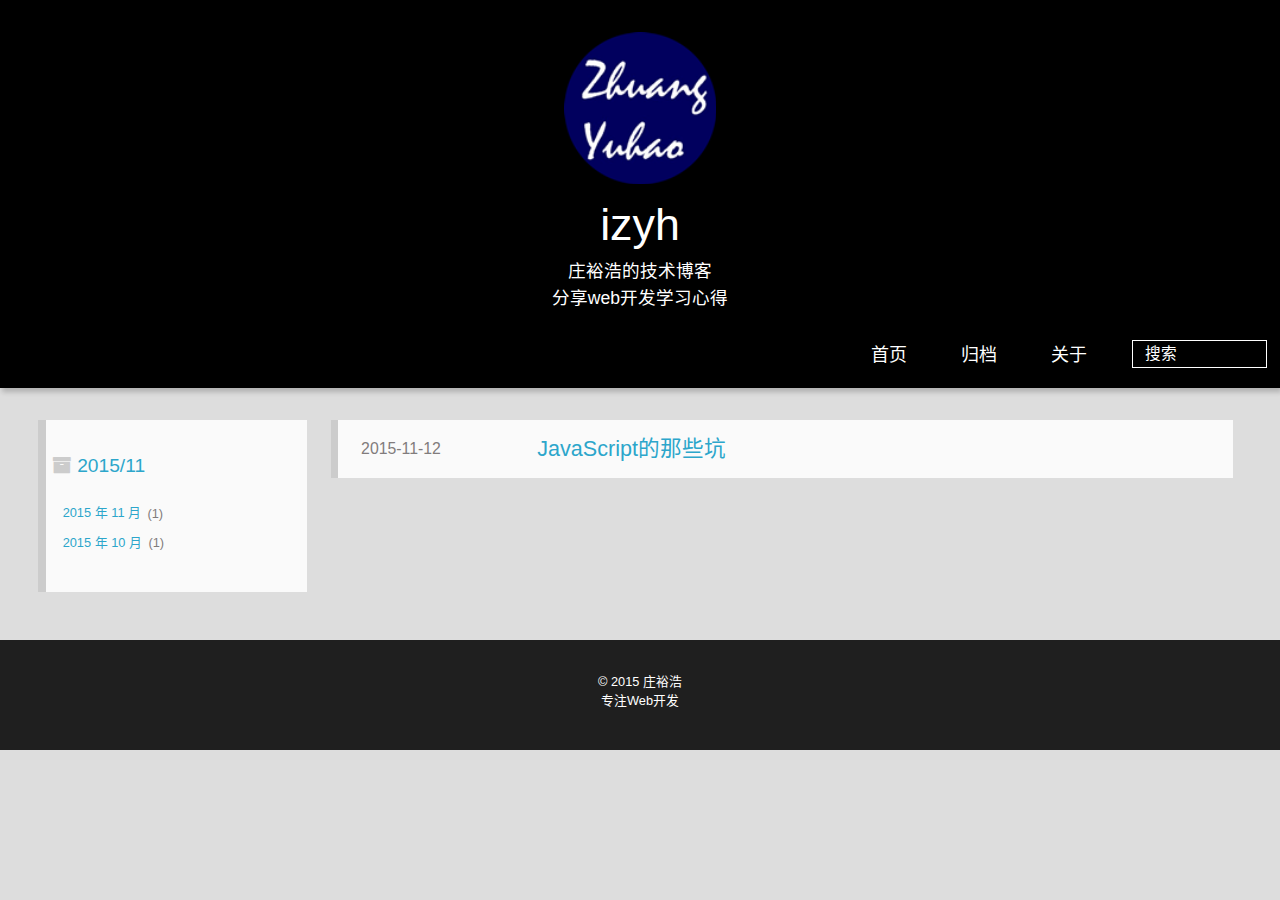
<file: archives/2015/11/index.html>
<!DOCTYPE HTML>
<html lang="zh-CN">
<head>
  <meta charset="UTF-8">
  
    <title>归档: 2015/11 | izyh</title>
    <meta name="viewport" content="width=device-width, initial-scale=1,user-scalable=no">
    
    <meta name="author" content="izyh">
    

    
    <meta name="description" content="庄裕浩的技术博客:分享web开发学习心得">
<meta property="og:type" content="website">
<meta property="og:title" content="izyh">
<meta property="og:url" content="http://izyh.xyz/archives/2015/11/index.html">
<meta property="og:site_name" content="izyh">
<meta property="og:description" content="庄裕浩的技术博客:分享web开发学习心得">
<meta name="twitter:card" content="summary">
<meta name="twitter:title" content="izyh">
<meta name="twitter:description" content="庄裕浩的技术博客:分享web开发学习心得">

    
    
    <link rel="icon" href="/img/favicon.ico">
    
    
    <link rel="apple-touch-icon" href="/img/jacman.jpg">
    <link rel="apple-touch-icon-precomposed" href="/img/jacman.jpg">
    
    <link rel="stylesheet" href="/css/style.css" type="text/css">
</head>

    <body>
      <header>
        
<div id="header">
		
			<div id="imglogo">
				<a href="/"><img src="/img/logo.png" alt="izyh" title="izyh"/></a>
			</div>
			
			<div id="textlogo">
				<h1 class="site-name"><a href="/" title="izyh">izyh</a></h1>
				<h2 class="blog-motto">庄裕浩的技术博客</h2>
				<h2 class="blog-motto">分享web开发学习心得</h2>
			</div>
			<div class="navbar"><a class="navbutton navmobile" href="#" title="菜单">
			</a></div>
			<nav class="animated">
				<ul>
					<ul>
					 
						<li><a href="/">首页</a></li>
					
						<li><a href="/archives">归档</a></li>
					
						<li><a href="/about">关于</a></li>
					
					<li>
 					
						<form class="search" action="/search/index.html" method="get" accept-charset="utf-8">
							<label>Search</label>
						<input type="text" id="bdcsMain" autocomplete="off" name="q" maxlength="20" placeholder="搜索" />
						</form>
					
					</li>
				</ul>
			</nav>			
</div>
<script type="text/javascript">
    height=window.innerHeight;
    width=window.innerWidth;
	var context=document.getCSSCanvasContext("2d", "matrix", width, height);
  	var drop=[];
  	var font_size=20;
  	var columns=width/font_size;
  	for(var i=0;i<columns;i++)
  		drop[i]=1;
  	
  	function drawMatrix(){
  
  	    context.fillStyle="rgba(0, 0, 0, 0.1)"; 
  	    context.fillRect(0,0,width,height);
  
  	    context.fillStyle="green";
  	    context.font=font_size+"px";
  	    for(var i=0;i<columns;i++){
  		  context.fillText(Math.floor(Math.random()*2),i*font_size,drop[i]*font_size);/*get 0 and 1*/
  
  		  if(drop[i]*font_size>(height*2/3)&&Math.random()>0.85)/*reset*/
  			drop[i]=0;
  		    drop[i]++;
  	      }
    }
  	setInterval(drawMatrix,40);
</script>
      </header>
      <div id="container">
        

<div class="archive-title" >
  <h2 class="archive-icon">2015/11</h2>
  
  <div class="archiveslist archive-float clearfix">
   <ul class="archive-list"><li class="archive-list-item"><a class="archive-list-link" href="/archives/2015/11/">2015 年 11 月</a><span class="archive-list-count">1</span></li><li class="archive-list-item"><a class="archive-list-link" href="/archives/2015/10/">2015 年 10 月</a><span class="archive-list-count">1</span></li></ul>
 </div>
  
</div>
<div id="main" class="archive-part clearfix">
  <div id="archive-page">

  <section class="post" itemscope itemprop="blogPost">
  
    <a href="/2015/11/12/JavaScript的那些坑/" title="JavaScript的那些坑" itemprop="url">
  

    <time datetime="2015-11-12T02:07:35.000Z" itemprop="datePublished">2015-11-12</time>


    <h1 itemprop="name">JavaScript的那些坑</h1>

  </a>
</section>


  </div>
</div>

      </div>
      <footer><div id="footer" >
	
	
	<div class="social-font" class="clearfix">
		
		
		
		
		
		
		
		
		
		
	</div>
			
		

		<!--p class="copyright">
		Powered by <a href="http://hexo.io" target="_blank" title="hexo">hexo</a> and Theme by <a href="https://github.com/wuchong/jacman" target="_blank" title="Jacman">Jacman</a> © 2015 
		
		<a href="/about" target="_blank" title="izyh">izyh</a>
		
		
		</p-->
		
		<p class="copyright">
		© 2015 
		
		<a href="/about" target="_blank" title="izyh">庄裕浩</a>
		
		<br>
		专注Web开发
		
		</p>
</div>
</footer>
      <script src="/js/jquery-2.0.3.min.js"></script>
<script src="/js/jquery.imagesloaded.min.js"></script>
<script src="/js/gallery.js"></script>
<script src="/js/jquery.qrcode-0.12.0.min.js"></script>

<script type="text/javascript">
$(document).ready(function(){ 
  $('.navbar').click(function(){
    $('header nav').toggleClass('shownav');
  });
  var myWidth = 0;
  function getSize(){
    if( typeof( window.innerWidth ) == 'number' ) {
      myWidth = window.innerWidth;
    } else if( document.documentElement && document.documentElement.clientWidth) {
      myWidth = document.documentElement.clientWidth;
    };
  };
  var m = $('#main'),
      a = $('#asidepart'),
      c = $('.closeaside'),
      o = $('.openaside');
  c.click(function(){
    a.addClass('fadeOut').css('display', 'none');
    o.css('display', 'block').addClass('fadeIn');
    m.addClass('moveMain');
  });
  o.click(function(){
    o.css('display', 'none').removeClass('beforeFadeIn');
    a.css('display', 'block').removeClass('fadeOut').addClass('fadeIn');      
    m.removeClass('moveMain');
  });
  $(window).scroll(function(){
    o.css("top",Math.max(80,260-$(this).scrollTop()));
  });
  
  $(window).resize(function(){
    getSize(); 
    if (myWidth >= 1024) {
      $('header nav').removeClass('shownav');
    }else{
      m.removeClass('moveMain');
      a.css('display', 'block').removeClass('fadeOut');
      o.css('display', 'none');
        
    }
  });
});
</script>




<script type="text/javascript">
  var duoshuoQuery = {short_name:"coocool"};
  (function() {
    var ds = document.createElement('script');
    ds.type = 'text/javascript';ds.async = true;
    ds.src = '//static.duoshuo.com/embed.js';
    ds.charset = 'UTF-8';
    (document.getElementsByTagName('head')[0] 
    || document.getElementsByTagName('body')[0]).appendChild(ds);
  })();
</script> 







<link rel="stylesheet" href="/fancybox/jquery.fancybox.css" media="screen" type="text/css">
<script src="/fancybox/jquery.fancybox.pack.js"></script>
<script type="text/javascript">
$(document).ready(function(){ 
  $('.article-content').each(function(i){
    $(this).find('img').each(function(){
      if ($(this).parent().hasClass('fancybox')) return;
      var alt = this.alt;
      if (alt) $(this).after('<span class="caption">' + alt + '</span>');
      $(this).wrap('<a href="' + this.src + '" title="' + alt + '" class="fancybox"></a>');
    });
    $(this).find('.fancybox').each(function(){
      $(this).attr('rel', 'article' + i);
    });
  });
  if($.fancybox){
    $('.fancybox').fancybox();
  }
}); 
</script>



<!-- Analytics Begin -->





<!-- Analytics End -->

<!-- Totop Begin -->

	<div id="totop">
	<a title="返回顶部"><img src="/img/scrollup.png"/></a>
	</div>
	<script src="/js/totop.js"></script>

<!-- Totop End -->

<!-- MathJax Begin -->
<!-- mathjax config similar to math.stackexchange -->


<!-- MathJax End -->

<!-- Tiny_search Begin -->

<!-- Tiny_search End -->

<!-- Baidu_search Begin -->

<script type="text/javascript">
(function(){
    document.write(unescape('%3Cdiv id="bdcs"%3E%3C/div%3E'));
    var bdcs = document.createElement('script');
	bdcs.type = 'text/javascript';
	bdcs.async = true;
	bdcs.src = 'http://znsv.baidu.com/customer_search/api/js?sid=13131138461650399244' + '&plate_url=' + encodeURIComponent(window.location.href) + '&t=' + Math.ceil(new Date()/3600000);
	var s = document.getElementsByTagName('script')[0];
	s.parentNode.insertBefore(bdcs, s);})();
</script>

<!-- Baidu_search End -->

    </body>
   </html>
</file>
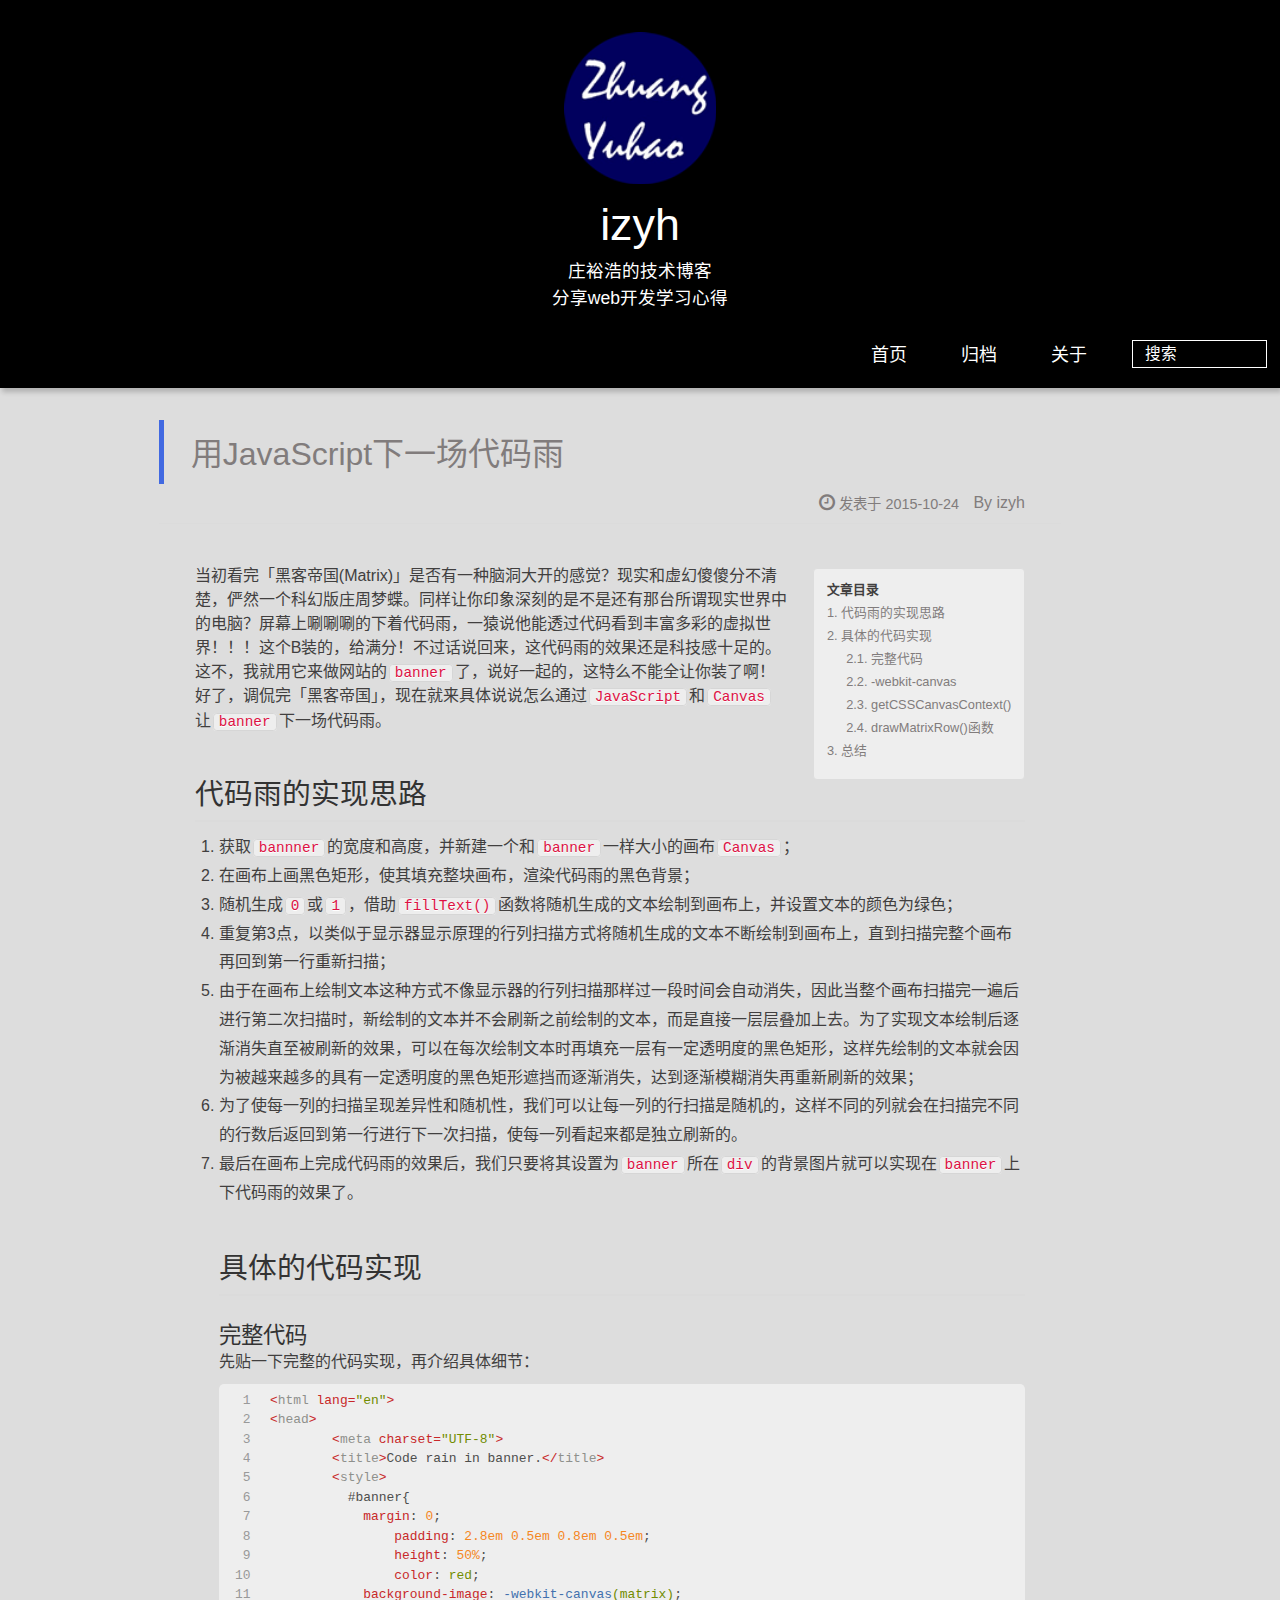
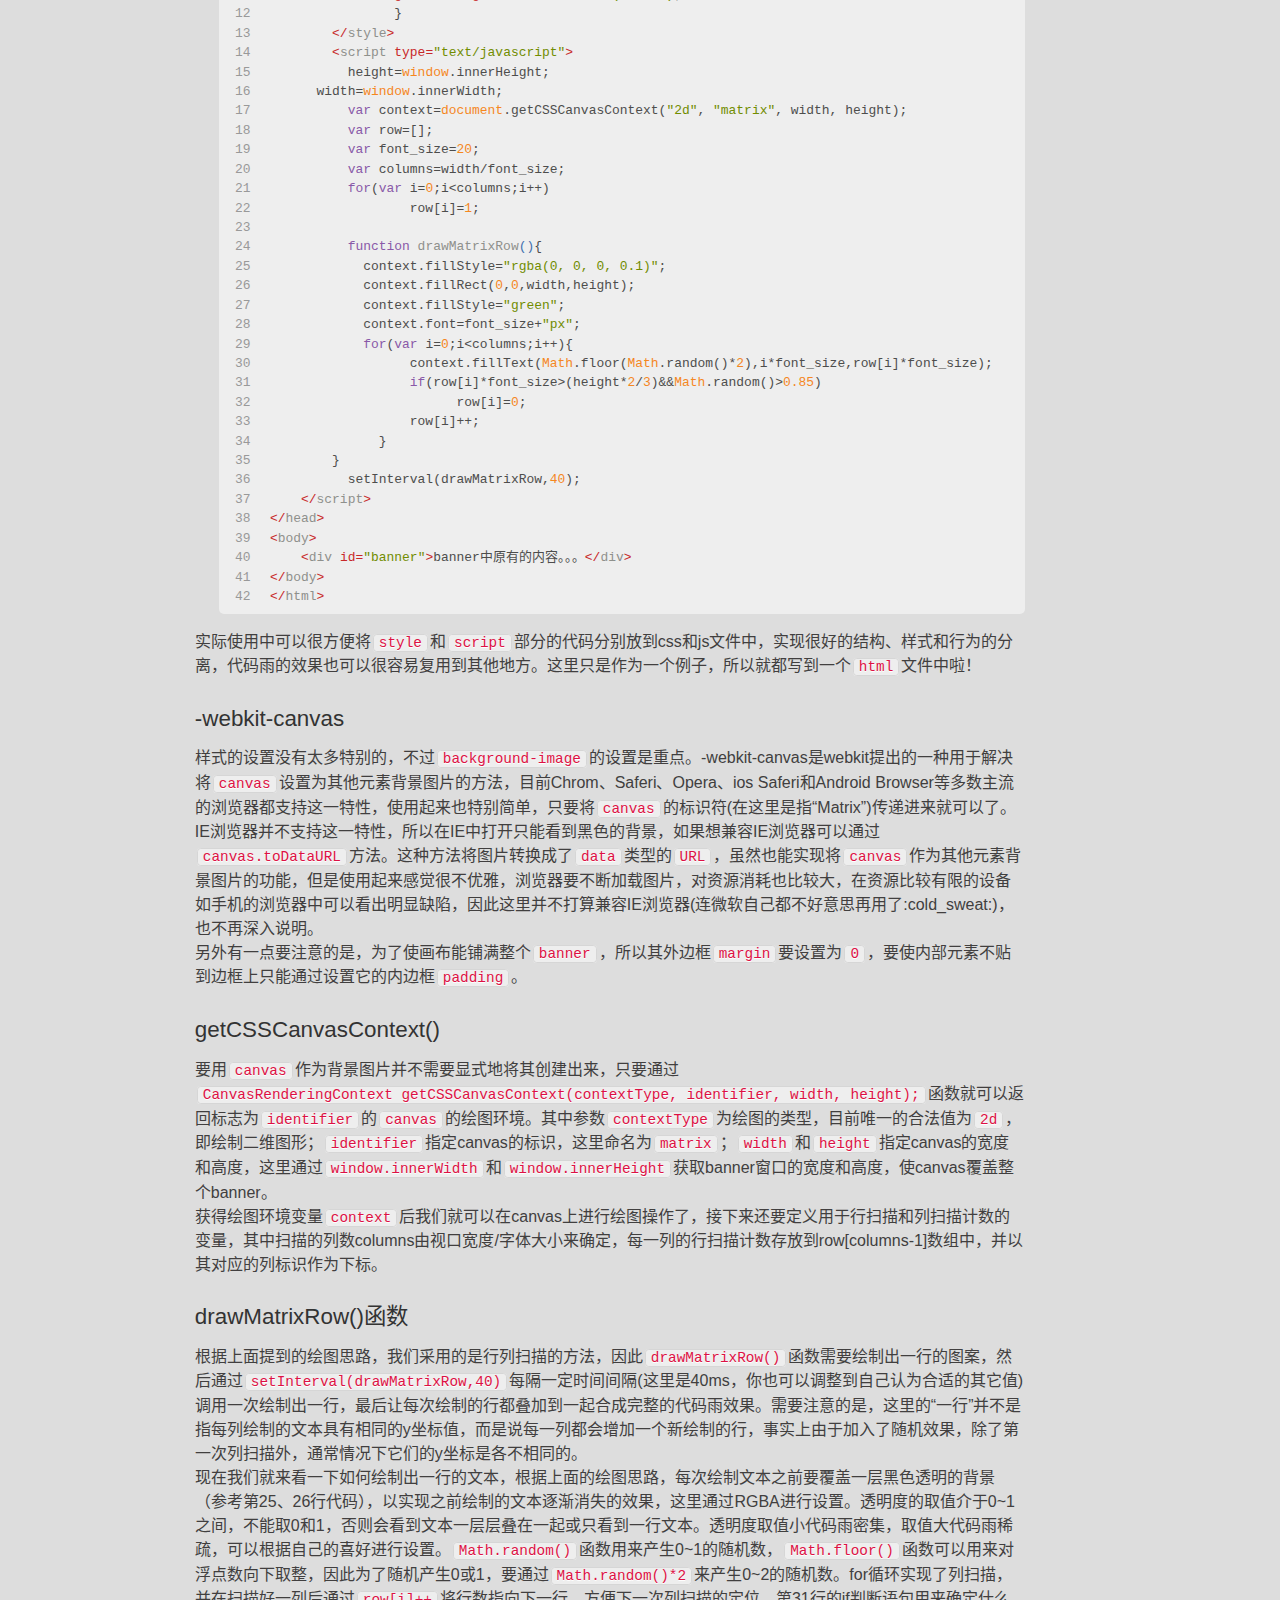
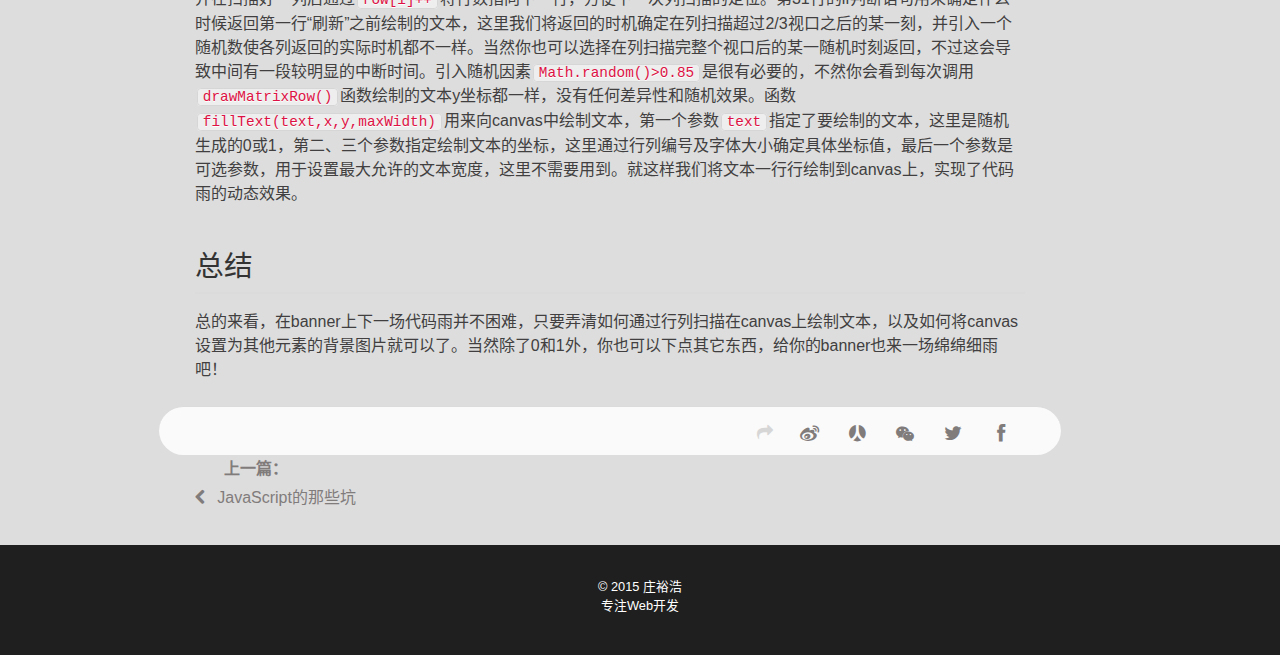
<file: 2015/10/24/用JavaScript下一场代码雨/index.html>
<!DOCTYPE HTML>
<html lang="zh-CN">
<head>
  <meta charset="UTF-8">
  
    <title>用JavaScript下一场代码雨 | izyh</title>
    <meta name="viewport" content="width=device-width, initial-scale=1,user-scalable=no">
    
    <meta name="author" content="izyh">
    

    
    <meta name="description" content="当初看完「黑客帝国(Matrix)」是否有一种脑洞大开的感觉？现实和虚幻傻傻分不清楚，俨然一个科幻版庄周梦蝶。同样让你印象深刻的是不是还有那台所谓现实世界中的电脑？屏幕上唰唰唰的下着代码雨，一猿说他能透过代码看到丰富多彩的虚拟世界！！！这个B装的，给满分！不过话说回来，这代码雨的效果还是科技感十足的。这不，我就用它来做网站的banner了，说好一起的，这特么不能全让你装了啊！好了，调侃完「黑客帝国">
<meta property="og:type" content="article">
<meta property="og:title" content="用JavaScript下一场代码雨">
<meta property="og:url" content="http://izyh.xyz/2015/10/24/用JavaScript下一场代码雨/index.html">
<meta property="og:site_name" content="izyh">
<meta property="og:description" content="当初看完「黑客帝国(Matrix)」是否有一种脑洞大开的感觉？现实和虚幻傻傻分不清楚，俨然一个科幻版庄周梦蝶。同样让你印象深刻的是不是还有那台所谓现实世界中的电脑？屏幕上唰唰唰的下着代码雨，一猿说他能透过代码看到丰富多彩的虚拟世界！！！这个B装的，给满分！不过话说回来，这代码雨的效果还是科技感十足的。这不，我就用它来做网站的banner了，说好一起的，这特么不能全让你装了啊！好了，调侃完「黑客帝国">
<meta property="og:updated_time" content="2015-10-31T17:30:44.190Z">
<meta name="twitter:card" content="summary">
<meta name="twitter:title" content="用JavaScript下一场代码雨">
<meta name="twitter:description" content="当初看完「黑客帝国(Matrix)」是否有一种脑洞大开的感觉？现实和虚幻傻傻分不清楚，俨然一个科幻版庄周梦蝶。同样让你印象深刻的是不是还有那台所谓现实世界中的电脑？屏幕上唰唰唰的下着代码雨，一猿说他能透过代码看到丰富多彩的虚拟世界！！！这个B装的，给满分！不过话说回来，这代码雨的效果还是科技感十足的。这不，我就用它来做网站的banner了，说好一起的，这特么不能全让你装了啊！好了，调侃完「黑客帝国">

    
    
    <link rel="icon" href="/img/favicon.ico">
    
    
    <link rel="apple-touch-icon" href="/img/jacman.jpg">
    <link rel="apple-touch-icon-precomposed" href="/img/jacman.jpg">
    
    <link rel="stylesheet" href="/css/style.css" type="text/css">
</head>

  <body>
    <header>
      
<div id="header">
		
			<div id="imglogo">
				<a href="/"><img src="/img/logo.png" alt="izyh" title="izyh"/></a>
			</div>
			
			<div id="textlogo">
				<h1 class="site-name"><a href="/" title="izyh">izyh</a></h1>
				<h2 class="blog-motto">庄裕浩的技术博客</h2>
				<h2 class="blog-motto">分享web开发学习心得</h2>
			</div>
			<div class="navbar"><a class="navbutton navmobile" href="#" title="菜单">
			</a></div>
			<nav class="animated">
				<ul>
					<ul>
					 
						<li><a href="/">首页</a></li>
					
						<li><a href="/archives">归档</a></li>
					
						<li><a href="/about">关于</a></li>
					
					<li>
 					
						<form class="search" action="/search/index.html" method="get" accept-charset="utf-8">
							<label>Search</label>
						<input type="text" id="bdcsMain" autocomplete="off" name="q" maxlength="20" placeholder="搜索" />
						</form>
					
					</li>
				</ul>
			</nav>			
</div>
<script type="text/javascript">
    height=window.innerHeight;
    width=window.innerWidth;
	var context=document.getCSSCanvasContext("2d", "matrix", width, height);
  	var drop=[];
  	var font_size=20;
  	var columns=width/font_size;
  	for(var i=0;i<columns;i++)
  		drop[i]=1;
  	
  	function drawMatrix(){
  
  	    context.fillStyle="rgba(0, 0, 0, 0.1)"; 
  	    context.fillRect(0,0,width,height);
  
  	    context.fillStyle="green";
  	    context.font=font_size+"px";
  	    for(var i=0;i<columns;i++){
  		  context.fillText(Math.floor(Math.random()*2),i*font_size,drop[i]*font_size);/*get 0 and 1*/
  
  		  if(drop[i]*font_size>(height*2/3)&&Math.random()>0.85)/*reset*/
  			drop[i]=0;
  		    drop[i]++;
  	      }
    }
  	setInterval(drawMatrix,40);
</script>
    </header>
    <div id="container">
      <!--div id="main" class="post" itemscope itemprop="blogPost"--><!--为了使去掉侧边栏后#main居中-->
<div id="main" class="moveMain" itemscope itemprop="blogPost">
  
	<article itemprop="articleBody"> 
		<header class="article-info clearfix">
  <h1 itemprop="name">
    
      <a href="/2015/10/24/用JavaScript下一场代码雨/" title="用JavaScript下一场代码雨" itemprop="url">用JavaScript下一场代码雨</a>
  </h1>
  <p class="article-author">By
       
		<a href="/about" title="izyh" target="_blank" itemprop="author">izyh</a>
		
  <p class="article-time">
    <time datetime="2015-10-24T09:05:11.000Z" itemprop="datePublished"> 发表于 2015-10-24</time>
    
  </p>
</header>
	<div class="article-content">
		
		<div id="toc" class="toc-article">
			<strong class="toc-title">文章目录</strong>
		
			<ol class="toc"><li class="toc-item toc-level-2"><a class="toc-link" href="#代码雨的实现思路"><span class="toc-number">1.</span> <span class="toc-text">代码雨的实现思路</span></a></li><li class="toc-item toc-level-2"><a class="toc-link" href="#具体的代码实现"><span class="toc-number">2.</span> <span class="toc-text">具体的代码实现</span></a><ol class="toc-child"><li class="toc-item toc-level-3"><a class="toc-link" href="#完整代码"><span class="toc-number">2.1.</span> <span class="toc-text">完整代码</span></a></li><li class="toc-item toc-level-3"><a class="toc-link" href="#-webkit-canvas"><span class="toc-number">2.2.</span> <span class="toc-text">-webkit-canvas</span></a></li><li class="toc-item toc-level-3"><a class="toc-link" href="#getCSSCanvasContext()"><span class="toc-number">2.3.</span> <span class="toc-text">getCSSCanvasContext()</span></a></li><li class="toc-item toc-level-3"><a class="toc-link" href="#drawMatrixRow()函数"><span class="toc-number">2.4.</span> <span class="toc-text">drawMatrixRow()函数</span></a></li></ol></li><li class="toc-item toc-level-2"><a class="toc-link" href="#总结"><span class="toc-number">3.</span> <span class="toc-text">总结</span></a></li></ol>
		
		</div>
		
		<p>当初看完「黑客帝国(Matrix)」是否有一种脑洞大开的感觉？现实和虚幻傻傻分不清楚，俨然一个科幻版庄周梦蝶。同样让你印象深刻的是不是还有那台所谓现实世界中的电脑？屏幕上唰唰唰的下着代码雨，一猿说他能透过代码看到丰富多彩的虚拟世界！！！这个B装的，给满分！不过话说回来，这代码雨的效果还是科技感十足的。这不，我就用它来做网站的<code>banner</code>了，说好一起的，这特么不能全让你装了啊！好了，调侃完「黑客帝国」，现在就来具体说说怎么通过<code>JavaScript</code>和<code>Canvas</code>让<code>banner</code>下一场代码雨。</p>
<h2 id="代码雨的实现思路">代码雨的实现思路</h2><ol>
<li>获取<code>bannner</code>的宽度和高度，并新建一个和<code>banner</code>一样大小的画布<code>Canvas</code>；</li>
<li>在画布上画黑色矩形，使其填充整块画布，渲染代码雨的黑色背景；</li>
<li>随机生成<code>0</code>或<code>1</code>，借助<code>fillText()</code>函数将随机生成的文本绘制到画布上，并设置文本的颜色为绿色；</li>
<li>重复第3点，以类似于显示器显示原理的行列扫描方式将随机生成的文本不断绘制到画布上，直到扫描完整个画布再回到第一行重新扫描；</li>
<li>由于在画布上绘制文本这种方式不像显示器的行列扫描那样过一段时间会自动消失，因此当整个画布扫描完一遍后进行第二次扫描时，新绘制的文本并不会刷新之前绘制的文本，而是直接一层层叠加上去。为了实现文本绘制后逐渐消失直至被刷新的效果，可以在每次绘制文本时再填充一层有一定透明度的黑色矩形，这样先绘制的文本就会因为被越来越多的具有一定透明度的黑色矩形遮挡而逐渐消失，达到逐渐模糊消失再重新刷新的效果；</li>
<li>为了使每一列的扫描呈现差异性和随机性，我们可以让每一列的行扫描是随机的，这样不同的列就会在扫描完不同的行数后返回到第一行进行下一次扫描，使每一列看起来都是独立刷新的。</li>
<li>最后在画布上完成代码雨的效果后，我们只要将其设置为<code>banner</code>所在<code>div</code>的背景图片就可以实现在<code>banner</code>上下代码雨的效果了。<h2 id="具体的代码实现">具体的代码实现</h2><h3 id="完整代码">完整代码</h3>先贴一下完整的代码实现，再介绍具体细节：<figure class="highlight html"><table><tr><td class="gutter"><pre><span class="line">1</span><br><span class="line">2</span><br><span class="line">3</span><br><span class="line">4</span><br><span class="line">5</span><br><span class="line">6</span><br><span class="line">7</span><br><span class="line">8</span><br><span class="line">9</span><br><span class="line">10</span><br><span class="line">11</span><br><span class="line">12</span><br><span class="line">13</span><br><span class="line">14</span><br><span class="line">15</span><br><span class="line">16</span><br><span class="line">17</span><br><span class="line">18</span><br><span class="line">19</span><br><span class="line">20</span><br><span class="line">21</span><br><span class="line">22</span><br><span class="line">23</span><br><span class="line">24</span><br><span class="line">25</span><br><span class="line">26</span><br><span class="line">27</span><br><span class="line">28</span><br><span class="line">29</span><br><span class="line">30</span><br><span class="line">31</span><br><span class="line">32</span><br><span class="line">33</span><br><span class="line">34</span><br><span class="line">35</span><br><span class="line">36</span><br><span class="line">37</span><br><span class="line">38</span><br><span class="line">39</span><br><span class="line">40</span><br><span class="line">41</span><br><span class="line">42</span><br></pre></td><td class="code"><pre><span class="line"><span class="tag">&lt;<span class="title">html</span> <span class="attribute">lang</span>=<span class="value">"en"</span>&gt;</span></span><br><span class="line"><span class="tag">&lt;<span class="title">head</span>&gt;</span></span><br><span class="line">	<span class="tag">&lt;<span class="title">meta</span> <span class="attribute">charset</span>=<span class="value">"UTF-8"</span>&gt;</span></span><br><span class="line">	<span class="tag">&lt;<span class="title">title</span>&gt;</span>Code rain in banner.<span class="tag">&lt;/<span class="title">title</span>&gt;</span></span><br><span class="line">	<span class="tag">&lt;<span class="title">style</span>&gt;</span><span class="css"></span><br><span class="line">	  <span class="id">#banner</span><span class="rules">&#123;</span><br><span class="line">	    <span class="rule"><span class="attribute">margin</span>:<span class="value"> <span class="number">0</span></span></span>;</span><br><span class="line">		<span class="rule"><span class="attribute">padding</span>:<span class="value"> <span class="number">2.8em</span> <span class="number">0.5em</span> <span class="number">0.8em</span> <span class="number">0.5em</span></span></span>;</span><br><span class="line">		<span class="rule"><span class="attribute">height</span>:<span class="value"> <span class="number">50%</span></span></span>;</span><br><span class="line">		<span class="rule"><span class="attribute">color</span>:<span class="value"> red</span></span>;</span><br><span class="line">	    <span class="rule"><span class="attribute">background-image</span>:<span class="value"> <span class="function">-webkit-canvas</span>(matrix)</span></span>;</span><br><span class="line">		&#125;</span></span><br><span class="line">	</span><span class="tag">&lt;/<span class="title">style</span>&gt;</span></span><br><span class="line">	<span class="tag">&lt;<span class="title">script</span> <span class="attribute">type</span>=<span class="value">"text/javascript"</span>&gt;</span><span class="javascript"></span><br><span class="line">	  height=<span class="built_in">window</span>.innerHeight;</span><br><span class="line">      width=<span class="built_in">window</span>.innerWidth;</span><br><span class="line">	  <span class="keyword">var</span> context=<span class="built_in">document</span>.getCSSCanvasContext(<span class="string">"2d"</span>, <span class="string">"matrix"</span>, width, height);</span><br><span class="line">  	  <span class="keyword">var</span> row=[];</span><br><span class="line">  	  <span class="keyword">var</span> font_size=<span class="number">20</span>;</span><br><span class="line">  	  <span class="keyword">var</span> columns=width/font_size;</span><br><span class="line">  	  <span class="keyword">for</span>(<span class="keyword">var</span> i=<span class="number">0</span>;i&lt;columns;i++)</span><br><span class="line">  		  row[i]=<span class="number">1</span>;</span><br><span class="line">  	</span><br><span class="line">  	  <span class="function"><span class="keyword">function</span> <span class="title">drawMatrixRow</span>(<span class="params"></span>)</span>&#123;</span><br><span class="line">  	    context.fillStyle=<span class="string">"rgba(0, 0, 0, 0.1)"</span>; </span><br><span class="line">  	    context.fillRect(<span class="number">0</span>,<span class="number">0</span>,width,height);</span><br><span class="line">  	    context.fillStyle=<span class="string">"green"</span>;</span><br><span class="line">  	    context.font=font_size+<span class="string">"px"</span>;</span><br><span class="line">  	    <span class="keyword">for</span>(<span class="keyword">var</span> i=<span class="number">0</span>;i&lt;columns;i++)&#123;</span><br><span class="line">  		  context.fillText(<span class="built_in">Math</span>.floor(<span class="built_in">Math</span>.random()*<span class="number">2</span>),i*font_size,row[i]*font_size);</span><br><span class="line">  		  <span class="keyword">if</span>(row[i]*font_size&gt;(height*<span class="number">2</span>/<span class="number">3</span>)&amp;&amp;<span class="built_in">Math</span>.random()&gt;<span class="number">0.85</span>)</span><br><span class="line">  			row[i]=<span class="number">0</span>;</span><br><span class="line">  		  row[i]++;</span><br><span class="line">  	      &#125;</span><br><span class="line">        &#125;</span><br><span class="line">  	  setInterval(drawMatrixRow,<span class="number">40</span>);</span><br><span class="line">    </span><span class="tag">&lt;/<span class="title">script</span>&gt;</span></span><br><span class="line"><span class="tag">&lt;/<span class="title">head</span>&gt;</span></span><br><span class="line"><span class="tag">&lt;<span class="title">body</span>&gt;</span></span><br><span class="line">    <span class="tag">&lt;<span class="title">div</span> <span class="attribute">id</span>=<span class="value">"banner"</span>&gt;</span>banner中原有的内容。。。<span class="tag">&lt;/<span class="title">div</span>&gt;</span></span><br><span class="line"><span class="tag">&lt;/<span class="title">body</span>&gt;</span></span><br><span class="line"><span class="tag">&lt;/<span class="title">html</span>&gt;</span></span><br></pre></td></tr></table></figure>
</li>
</ol>
<p>实际使用中可以很方便将<code>style</code>和<code>script</code>部分的代码分别放到css和js文件中，实现很好的结构、样式和行为的分离，代码雨的效果也可以很容易复用到其他地方。这里只是作为一个例子，所以就都写到一个<code>html</code>文件中啦！</p>
<h3 id="-webkit-canvas">-webkit-canvas</h3><p>样式的设置没有太多特别的，不过<code>background-image</code>的设置是重点。-webkit-canvas是webkit提出的一种用于解决将<code>canvas</code>设置为其他元素背景图片的方法，目前Chrom、Saferi、Opera、ios Saferi和Android Browser等多数主流的浏览器都支持这一特性，使用起来也特别简单，只要将<code>canvas</code>的标识符(在这里是指“Matrix”)传递进来就可以了。IE浏览器并不支持这一特性，所以在IE中打开只能看到黑色的背景，如果想兼容IE浏览器可以通过<code>canvas.toDataURL</code>方法。这种方法将图片转换成了<code>data</code>类型的<code>URL</code>，虽然也能实现将<code>canvas</code>作为其他元素背景图片的功能，但是使用起来感觉很不优雅，浏览器要不断加载图片，对资源消耗也比较大，在资源比较有限的设备如手机的浏览器中可以看出明显缺陷，因此这里并不打算兼容IE浏览器(连微软自己都不好意思再用了:cold_sweat:)，也不再深入说明。<br>另外有一点要注意的是，为了使画布能铺满整个<code>banner</code>，所以其外边框<code>margin</code>要设置为<code>0</code>，要使内部元素不贴到边框上只能通过设置它的内边框<code>padding</code>。</p>
<h3 id="getCSSCanvasContext()">getCSSCanvasContext()</h3><p>要用<code>canvas</code>作为背景图片并不需要显式地将其创建出来，只要通过<code>CanvasRenderingContext getCSSCanvasContext(contextType, identifier, width, height);</code>函数就可以返回标志为<code>identifier</code>的<code>canvas</code>的绘图环境。其中参数<code>contextType</code>为绘图的类型，目前唯一的合法值为<code>2d</code>，即绘制二维图形；<code>identifier</code>指定canvas的标识，这里命名为<code>matrix</code>；<code>width</code>和<code>height</code>指定canvas的宽度和高度，这里通过<code>window.innerWidth</code>和<code>window.innerHeight</code>获取banner窗口的宽度和高度，使canvas覆盖整个banner。<br>获得绘图环境变量<code>context</code>后我们就可以在canvas上进行绘图操作了，接下来还要定义用于行扫描和列扫描计数的变量，其中扫描的列数columns由视口宽度/字体大小来确定，每一列的行扫描计数存放到row[columns-1]数组中，并以其对应的列标识作为下标。</p>
<h3 id="drawMatrixRow()函数">drawMatrixRow()函数</h3><p>根据上面提到的绘图思路，我们采用的是行列扫描的方法，因此<code>drawMatrixRow()</code>函数需要绘制出一行的图案，然后通过<code>setInterval(drawMatrixRow,40)</code>每隔一定时间间隔(这里是40ms，你也可以调整到自己认为合适的其它值)调用一次绘制出一行，最后让每次绘制的行都叠加到一起合成完整的代码雨效果。需要注意的是，这里的“一行”并不是指每列绘制的文本具有相同的y坐标值，而是说每一列都会增加一个新绘制的行，事实上由于加入了随机效果，除了第一次列扫描外，通常情况下它们的y坐标是各不相同的。<br>现在我们就来看一下如何绘制出一行的文本，根据上面的绘图思路，每次绘制文本之前要覆盖一层黑色透明的背景（参考第25、26行代码），以实现之前绘制的文本逐渐消失的效果，这里通过RGBA进行设置。透明度的取值介于0~1之间，不能取0和1，否则会看到文本一层层叠在一起或只看到一行文本。透明度取值小代码雨密集，取值大代码雨稀疏，可以根据自己的喜好进行设置。<code>Math.random()</code>函数用来产生0~1的随机数，<code>Math.floor()</code>函数可以用来对浮点数向下取整，因此为了随机产生0或1，要通过<code>Math.random()*2</code>来产生0~2的随机数。for循环实现了列扫描，并在扫描好一列后通过<code>row[i]++</code>将行数指向下一行，方便下一次列扫描的定位。第31行的if判断语句用来确定什么时候返回第一行“刷新”之前绘制的文本，这里我们将返回的时机确定在列扫描超过2/3视口之后的某一刻，并引入一个随机数使各列返回的实际时机都不一样。当然你也可以选择在列扫描完整个视口后的某一随机时刻返回，不过这会导致中间有一段较明显的中断时间。引入随机因素<code>Math.random()&gt;0.85</code>是很有必要的，不然你会看到每次调用<code>drawMatrixRow()</code>函数绘制的文本y坐标都一样，没有任何差异性和随机效果。函数<code>fillText(text,x,y,maxWidth)</code>用来向canvas中绘制文本，第一个参数<code>text</code>指定了要绘制的文本，这里是随机生成的0或1，第二、三个参数指定绘制文本的坐标，这里通过行列编号及字体大小确定具体坐标值，最后一个参数是可选参数，用于设置最大允许的文本宽度，这里不需要用到。就这样我们将文本一行行绘制到canvas上，实现了代码雨的动态效果。</p>
<h2 id="总结">总结</h2><p>总的来看，在banner上下一场代码雨并不困难，只要弄清如何通过行列扫描在canvas上绘制文本，以及如何将canvas设置为其他元素的背景图片就可以了。当然除了0和1外，你也可以下点其它东西，给你的banner也来一场绵绵细雨吧！</p>
  
	</div>
		<footer class="article-footer clearfix">
<div class="article-catetags">


</div>



	<div class="article-share" id="share">
	
	  <div data-url="http://izyh.xyz/2015/10/24/用JavaScript下一场代码雨/" data-title="用JavaScript下一场代码雨 | izyh" data-tsina="null" class="share clearfix">
	  </div>
	
	</div>


</footer>

   	       
	</article>
	
<nav class="article-nav clearfix">
 
 <div class="prev" >
 <a href="/2015/11/12/JavaScript的那些坑/" title="JavaScript的那些坑">
  <strong>上一篇：</strong><br/>
  <span>
  JavaScript的那些坑</span>
</a>
</div>


</nav>

	
<section id="comments" class="comment">
<!-- 多说评论框 start -->
	<div class="ds-thread" data-thread-key="2015/10/24/用JavaScript下一场代码雨/" data-title="用JavaScript下一场代码雨" data-url="http://izyh.xyz/2015/10/24/用JavaScript下一场代码雨/"></div>
<!-- 多说评论框 end -->
<!-- 多说公共JS代码 start (一个网页只需插入一次) -->
<script type="text/javascript">
var duoshuoQuery = {short_name:"coocool"};
	(function() {
		var ds = document.createElement('script');
		ds.type = 'text/javascript';ds.async = true;
		ds.src = (document.location.protocol == 'https:' ? 'https:' : 'http:') + '//static.duoshuo.com/embed.js';
		ds.charset = 'UTF-8';
		(document.getElementsByTagName('head')[0] 
		 || document.getElementsByTagName('body')[0]).appendChild(ds);
	})();
	</script>
<!-- 多说公共JS代码 end -->
	<!--原有多说评论框代码：div class="ds-thread" data-thread-key="2015/10/24/用JavaScript下一场代码雨/" data-title="用JavaScript下一场代码雨" data-url="http://izyh.xyz/2015/10/24/用JavaScript下一场代码雨/"></div-->
</section>


</div>  
      <!--%- partial('_partial/sidebar',{item: page,table: true}) %-->
    </div>
    <footer><div id="footer" >
	
	
	<div class="social-font" class="clearfix">
		
		
		
		
		
		
		
		
		
		
	</div>
			
		

		<!--p class="copyright">
		Powered by <a href="http://hexo.io" target="_blank" title="hexo">hexo</a> and Theme by <a href="https://github.com/wuchong/jacman" target="_blank" title="Jacman">Jacman</a> © 2015 
		
		<a href="/about" target="_blank" title="izyh">izyh</a>
		
		
		</p-->
		
		<p class="copyright">
		© 2015 
		
		<a href="/about" target="_blank" title="izyh">庄裕浩</a>
		
		<br>
		专注Web开发
		
		</p>
</div>
</footer>
    <script src="/js/jquery-2.0.3.min.js"></script>
<script src="/js/jquery.imagesloaded.min.js"></script>
<script src="/js/gallery.js"></script>
<script src="/js/jquery.qrcode-0.12.0.min.js"></script>

<script type="text/javascript">
$(document).ready(function(){ 
  $('.navbar').click(function(){
    $('header nav').toggleClass('shownav');
  });
  var myWidth = 0;
  function getSize(){
    if( typeof( window.innerWidth ) == 'number' ) {
      myWidth = window.innerWidth;
    } else if( document.documentElement && document.documentElement.clientWidth) {
      myWidth = document.documentElement.clientWidth;
    };
  };
  var m = $('#main'),
      a = $('#asidepart'),
      c = $('.closeaside'),
      o = $('.openaside');
  c.click(function(){
    a.addClass('fadeOut').css('display', 'none');
    o.css('display', 'block').addClass('fadeIn');
    m.addClass('moveMain');
  });
  o.click(function(){
    o.css('display', 'none').removeClass('beforeFadeIn');
    a.css('display', 'block').removeClass('fadeOut').addClass('fadeIn');      
    m.removeClass('moveMain');
  });
  $(window).scroll(function(){
    o.css("top",Math.max(80,260-$(this).scrollTop()));
  });
  
  $(window).resize(function(){
    getSize(); 
    if (myWidth >= 1024) {
      $('header nav').removeClass('shownav');
    }else{
      m.removeClass('moveMain');
      a.css('display', 'block').removeClass('fadeOut');
      o.css('display', 'none');
      
      $('#toc.toc-aside').css('display', 'none');
        
    }
  });
});
</script>

<script type="text/javascript">
$(document).ready(function(){ 
  var ai = $('.article-content>iframe'),
      ae = $('.article-content>embed'),
      t  = $('#toc'),
      ta = $('#toc.toc-aside'),
      o  = $('.openaside'),
      c  = $('.closeaside');
  if(ai.length>0){
    ai.wrap('<div class="video-container" />');
  };
  if(ae.length>0){
   ae.wrap('<div class="video-container" />');
  };
  c.click(function(){
    ta.css('display', 'block').addClass('fadeIn');
  });
  o.click(function(){
    ta.css('display', 'none');
  });
  $(window).scroll(function(){
    ta.css("top",Math.max(140,320-$(this).scrollTop()));
  });
});
</script>


<script type="text/javascript">
$(document).ready(function(){ 
  var $this = $('.share'),
      url = $this.attr('data-url'),
      encodedUrl = encodeURIComponent(url),
      title = $this.attr('data-title'),
      tsina = $this.attr('data-tsina'),
      description = $this.attr('description');
  var html = [
  '<div class="hoverqrcode clearfix"></div>',
  '<a class="overlay" id="qrcode"></a>',
  '<a href="https://www.facebook.com/sharer.php?u=' + encodedUrl + '" class="article-share-facebook" target="_blank" title="Facebook"></a>',
  '<a href="https://twitter.com/intent/tweet?url=' + encodedUrl + '" class="article-share-twitter" target="_blank" title="Twitter"></a>',
  '<a href="#qrcode" class="article-share-qrcode" title="微信"></a>',
  '<a href="http://widget.renren.com/dialog/share?resourceUrl=' + encodedUrl + '&srcUrl=' + encodedUrl + '&title=' + title +'" class="article-share-renren" target="_blank" title="人人"></a>',
  '<a href="http://service.weibo.com/share/share.php?title='+title+'&url='+encodedUrl +'&ralateUid='+ tsina +'&searchPic=true&style=number' +'" class="article-share-weibo" target="_blank" title="微博"></a>',
  '<span title="Share to"></span>'
  ].join('');
  $this.append(html);

  $('.hoverqrcode').hide();

  var myWidth = 0;
  function updatehoverqrcode(){
    if( typeof( window.innerWidth ) == 'number' ) {
      myWidth = window.innerWidth;
    } else if( document.documentElement && document.documentElement.clientWidth) {
      myWidth = document.documentElement.clientWidth;
    };
    var qrsize = myWidth > 1024 ? 200:100;
    var options = {render: 'image', size: qrsize, fill: '#2ca6cb', text: url, radius: 0.5, quiet: 1};
    var p = $('.article-share-qrcode').position();
    $('.hoverqrcode').empty().css('width', qrsize).css('height', qrsize)
                          .css('left', p.left-qrsize/2+20).css('top', p.top-qrsize-10)
                          .qrcode(options);
  };
  $(window).resize(function(){
    $('.hoverqrcode').hide();
  });
  $('.article-share-qrcode').click(function(){
    updatehoverqrcode();
    $('.hoverqrcode').toggle();
  });
  $('.article-share-qrcode').hover(function(){}, function(){
      $('.hoverqrcode').hide();
  });
});   
</script>



<script type="text/javascript">
  var duoshuoQuery = {short_name:"coocool"};
  (function() {
    var ds = document.createElement('script');
    ds.type = 'text/javascript';ds.async = true;
    ds.src = '//static.duoshuo.com/embed.js';
    ds.charset = 'UTF-8';
    (document.getElementsByTagName('head')[0] 
    || document.getElementsByTagName('body')[0]).appendChild(ds);
  })();
</script> 







<link rel="stylesheet" href="/fancybox/jquery.fancybox.css" media="screen" type="text/css">
<script src="/fancybox/jquery.fancybox.pack.js"></script>
<script type="text/javascript">
$(document).ready(function(){ 
  $('.article-content').each(function(i){
    $(this).find('img').each(function(){
      if ($(this).parent().hasClass('fancybox')) return;
      var alt = this.alt;
      if (alt) $(this).after('<span class="caption">' + alt + '</span>');
      $(this).wrap('<a href="' + this.src + '" title="' + alt + '" class="fancybox"></a>');
    });
    $(this).find('.fancybox').each(function(){
      $(this).attr('rel', 'article' + i);
    });
  });
  if($.fancybox){
    $('.fancybox').fancybox();
  }
}); 
</script>



<!-- Analytics Begin -->





<!-- Analytics End -->

<!-- Totop Begin -->

	<div id="totop">
	<a title="返回顶部"><img src="/img/scrollup.png"/></a>
	</div>
	<script src="/js/totop.js"></script>

<!-- Totop End -->

<!-- MathJax Begin -->
<!-- mathjax config similar to math.stackexchange -->


<!-- MathJax End -->

<!-- Tiny_search Begin -->

<!-- Tiny_search End -->

<!-- Baidu_search Begin -->

<script type="text/javascript">
(function(){
    document.write(unescape('%3Cdiv id="bdcs"%3E%3C/div%3E'));
    var bdcs = document.createElement('script');
	bdcs.type = 'text/javascript';
	bdcs.async = true;
	bdcs.src = 'http://znsv.baidu.com/customer_search/api/js?sid=13131138461650399244' + '&plate_url=' + encodeURIComponent(window.location.href) + '&t=' + Math.ceil(new Date()/3600000);
	var s = document.getElementsByTagName('script')[0];
	s.parentNode.insertBefore(bdcs, s);})();
</script>

<!-- Baidu_search End -->

  </body>
</html>
</file>
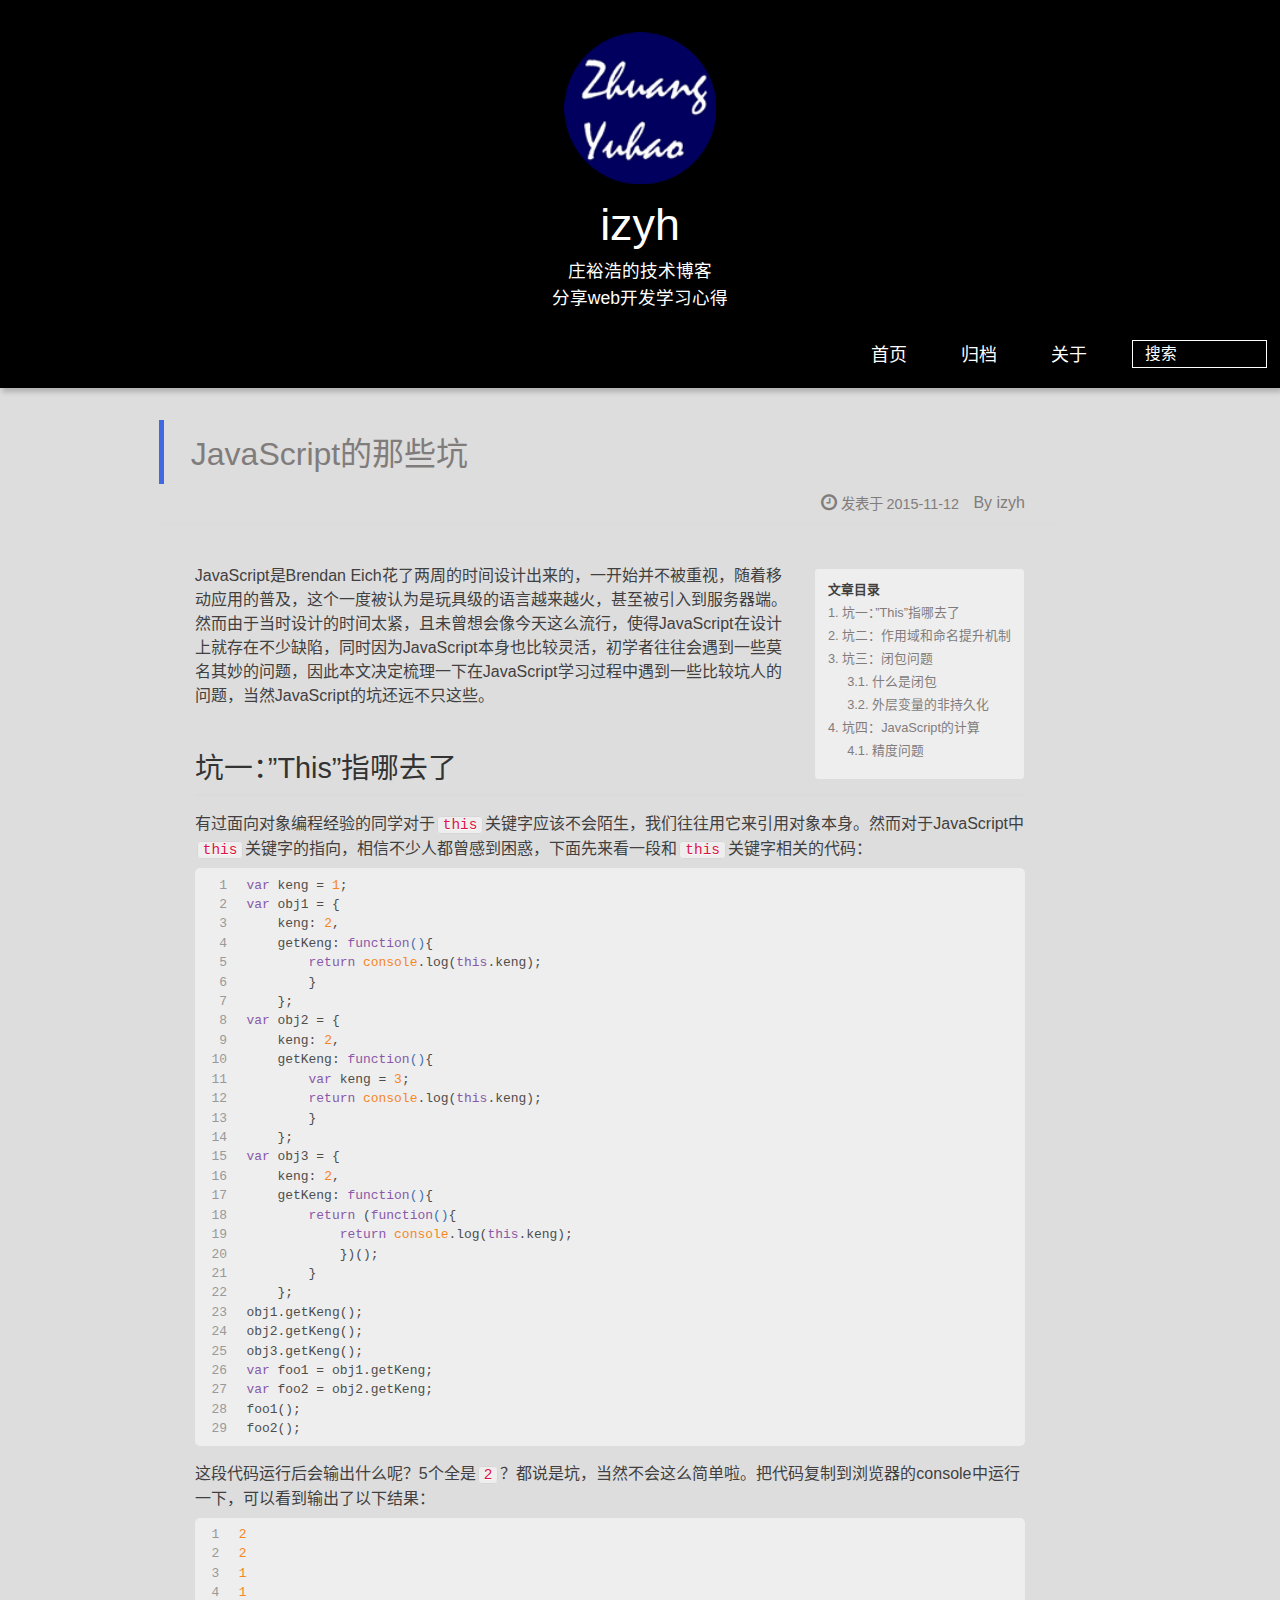
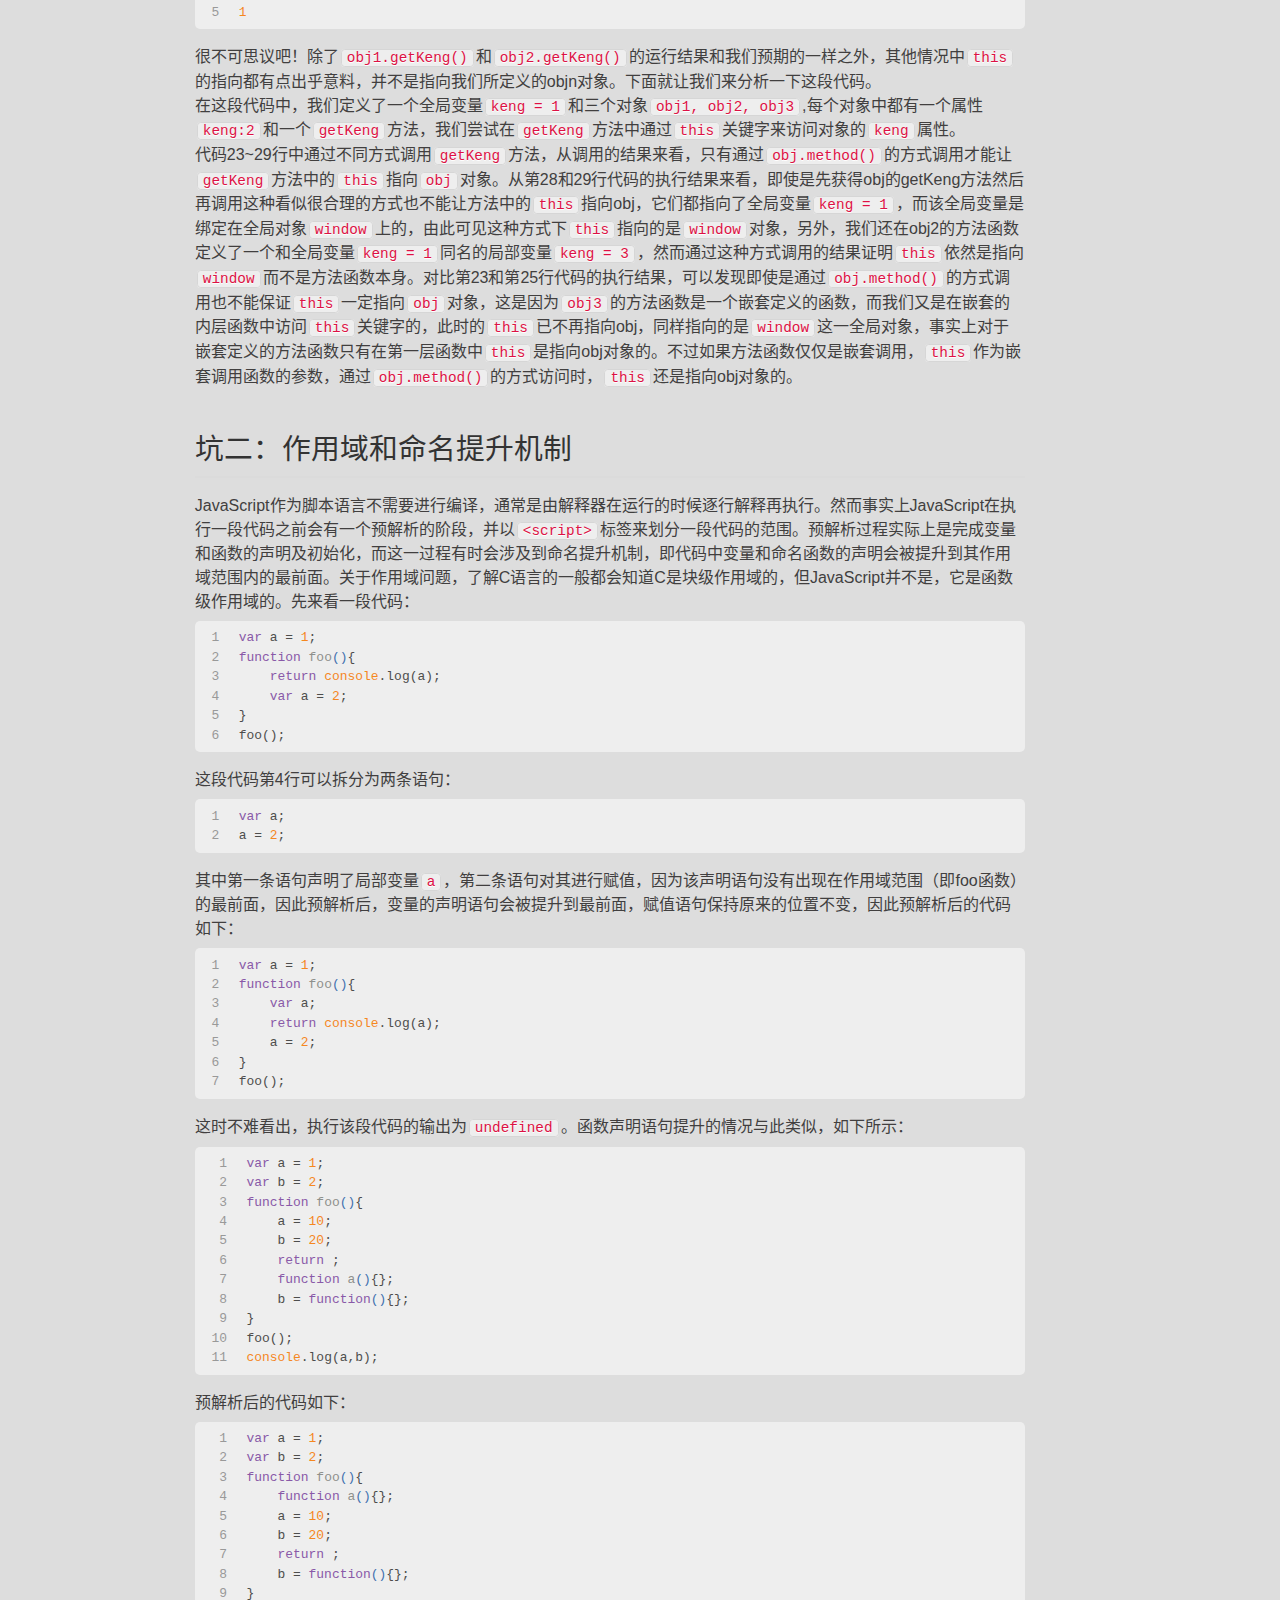
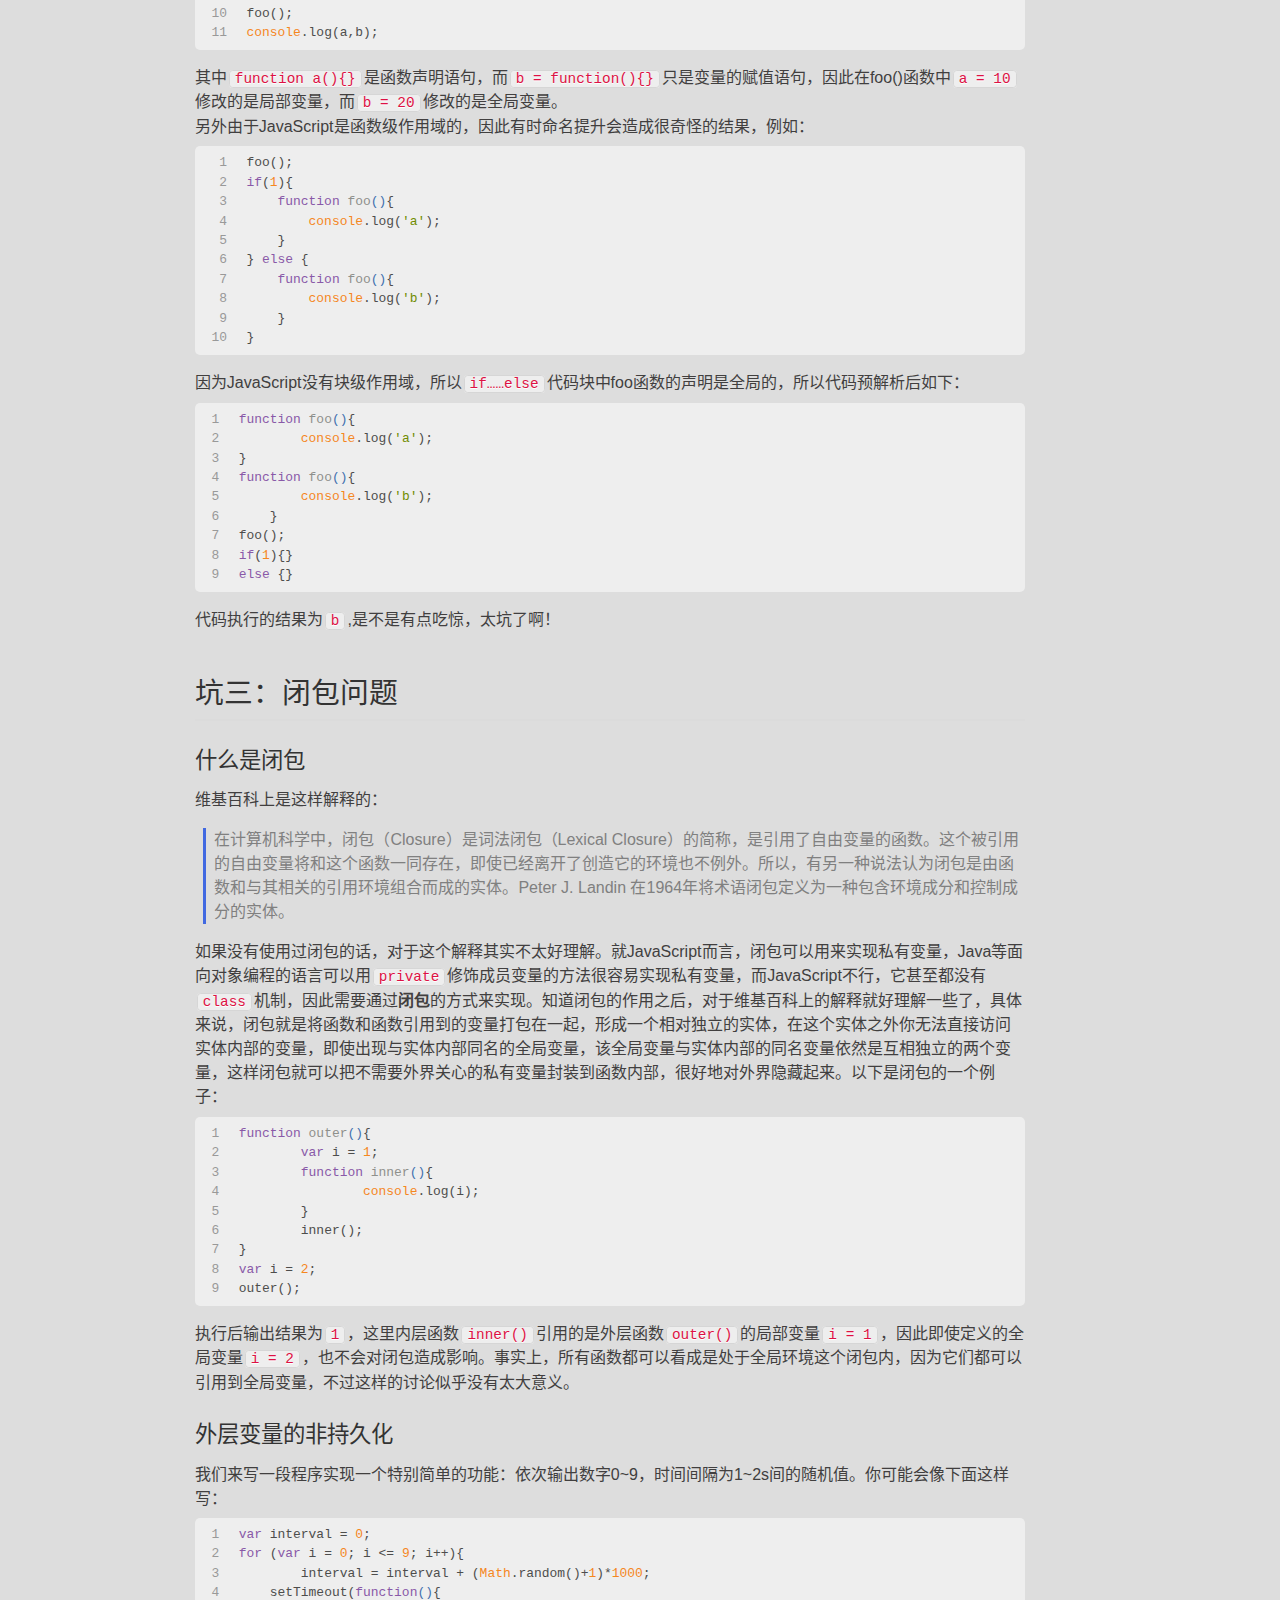
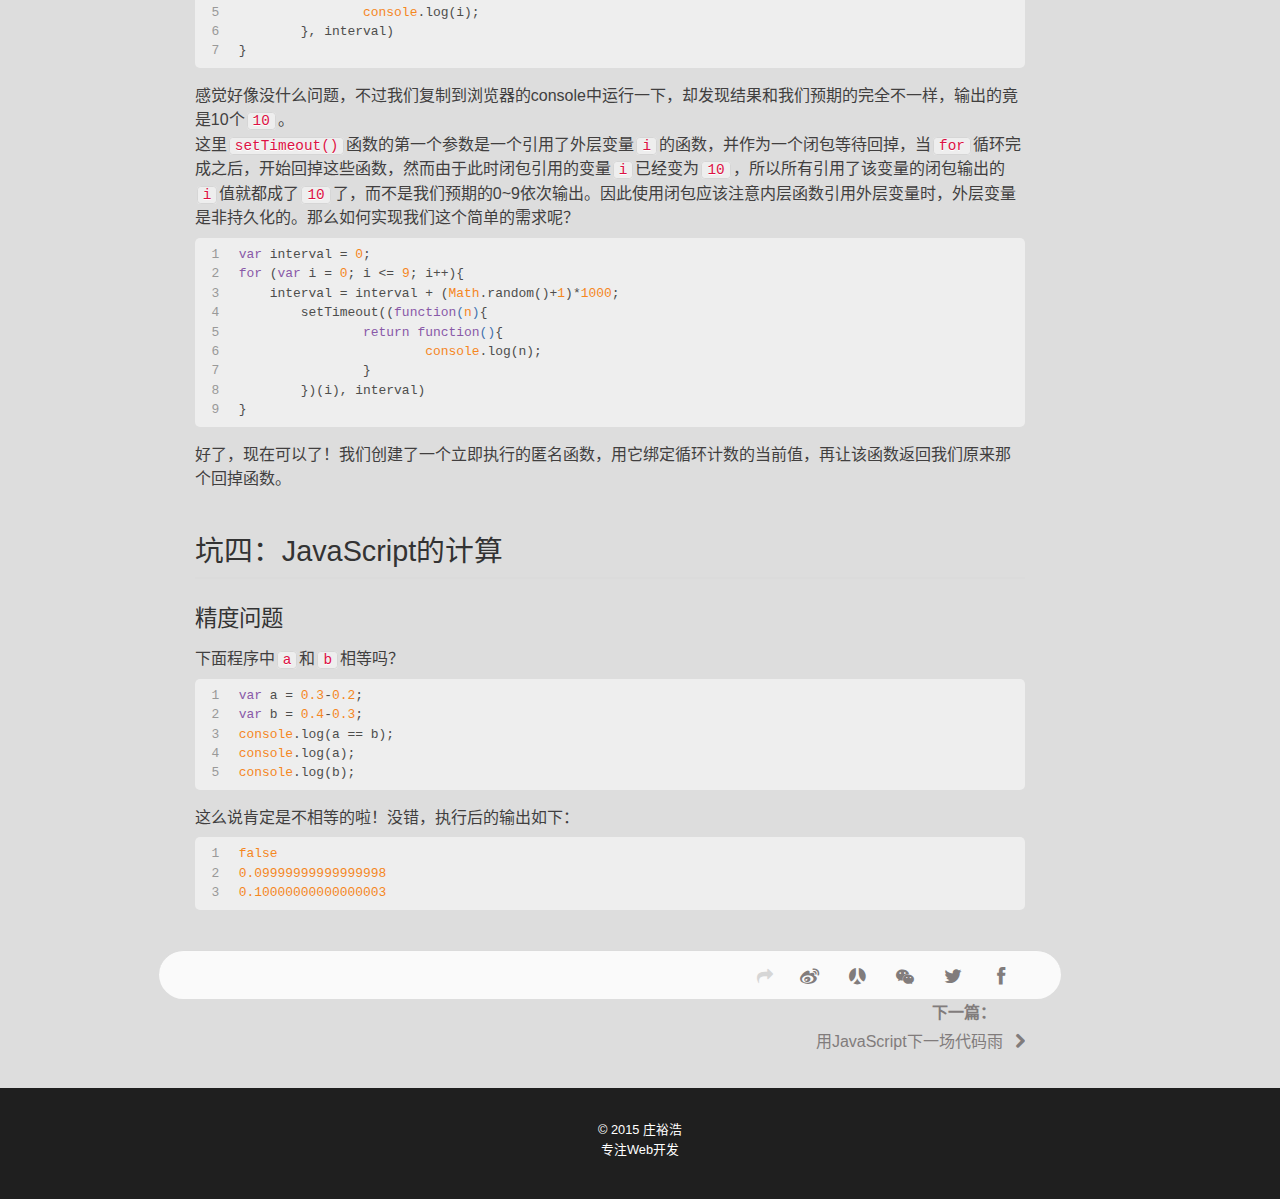
<file: 2015/11/12/JavaScript的那些坑/index.html>
<!DOCTYPE HTML>
<html lang="zh-CN">
<head>
  <meta charset="UTF-8">
  
    <title>JavaScript的那些坑 | izyh</title>
    <meta name="viewport" content="width=device-width, initial-scale=1,user-scalable=no">
    
    <meta name="author" content="izyh">
    

    
    <meta name="description" content="JavaScript是Brendan Eich花了两周的时间设计出来的，一开始并不被重视，随着移动应用的普及，这个一度被认为是玩具级的语言越来越火，甚至被引入到服务器端。然而由于当时设计的时间太紧，且未曾想会像今天这么流行，使得JavaScript在设计上就存在不少缺陷，同时因为JavaScript本身也比较灵活，初学者往往会遇到一些莫名其妙的问题，因此本文决定梳理一下在JavaScript学习过">
<meta property="og:type" content="article">
<meta property="og:title" content="JavaScript的那些坑">
<meta property="og:url" content="http://izyh.xyz/2015/11/12/JavaScript的那些坑/index.html">
<meta property="og:site_name" content="izyh">
<meta property="og:description" content="JavaScript是Brendan Eich花了两周的时间设计出来的，一开始并不被重视，随着移动应用的普及，这个一度被认为是玩具级的语言越来越火，甚至被引入到服务器端。然而由于当时设计的时间太紧，且未曾想会像今天这么流行，使得JavaScript在设计上就存在不少缺陷，同时因为JavaScript本身也比较灵活，初学者往往会遇到一些莫名其妙的问题，因此本文决定梳理一下在JavaScript学习过">
<meta property="og:updated_time" content="2015-11-19T10:21:12.306Z">
<meta name="twitter:card" content="summary">
<meta name="twitter:title" content="JavaScript的那些坑">
<meta name="twitter:description" content="JavaScript是Brendan Eich花了两周的时间设计出来的，一开始并不被重视，随着移动应用的普及，这个一度被认为是玩具级的语言越来越火，甚至被引入到服务器端。然而由于当时设计的时间太紧，且未曾想会像今天这么流行，使得JavaScript在设计上就存在不少缺陷，同时因为JavaScript本身也比较灵活，初学者往往会遇到一些莫名其妙的问题，因此本文决定梳理一下在JavaScript学习过">

    
    
    <link rel="icon" href="/img/favicon.ico">
    
    
    <link rel="apple-touch-icon" href="/img/jacman.jpg">
    <link rel="apple-touch-icon-precomposed" href="/img/jacman.jpg">
    
    <link rel="stylesheet" href="/css/style.css" type="text/css">
</head>

  <body>
    <header>
      
<div id="header">
		
			<div id="imglogo">
				<a href="/"><img src="/img/logo.png" alt="izyh" title="izyh"/></a>
			</div>
			
			<div id="textlogo">
				<h1 class="site-name"><a href="/" title="izyh">izyh</a></h1>
				<h2 class="blog-motto">庄裕浩的技术博客</h2>
				<h2 class="blog-motto">分享web开发学习心得</h2>
			</div>
			<div class="navbar"><a class="navbutton navmobile" href="#" title="菜单">
			</a></div>
			<nav class="animated">
				<ul>
					<ul>
					 
						<li><a href="/">首页</a></li>
					
						<li><a href="/archives">归档</a></li>
					
						<li><a href="/about">关于</a></li>
					
					<li>
 					
						<form class="search" action="/search/index.html" method="get" accept-charset="utf-8">
							<label>Search</label>
						<input type="text" id="bdcsMain" autocomplete="off" name="q" maxlength="20" placeholder="搜索" />
						</form>
					
					</li>
				</ul>
			</nav>			
</div>
<script type="text/javascript">
    height=window.innerHeight;
    width=window.innerWidth;
	var context=document.getCSSCanvasContext("2d", "matrix", width, height);
  	var drop=[];
  	var font_size=20;
  	var columns=width/font_size;
  	for(var i=0;i<columns;i++)
  		drop[i]=1;
  	
  	function drawMatrix(){
  
  	    context.fillStyle="rgba(0, 0, 0, 0.1)"; 
  	    context.fillRect(0,0,width,height);
  
  	    context.fillStyle="green";
  	    context.font=font_size+"px";
  	    for(var i=0;i<columns;i++){
  		  context.fillText(Math.floor(Math.random()*2),i*font_size,drop[i]*font_size);/*get 0 and 1*/
  
  		  if(drop[i]*font_size>(height*2/3)&&Math.random()>0.85)/*reset*/
  			drop[i]=0;
  		    drop[i]++;
  	      }
    }
  	setInterval(drawMatrix,40);
</script>
    </header>
    <div id="container">
      <!--div id="main" class="post" itemscope itemprop="blogPost"--><!--为了使去掉侧边栏后#main居中-->
<div id="main" class="moveMain" itemscope itemprop="blogPost">
  
	<article itemprop="articleBody"> 
		<header class="article-info clearfix">
  <h1 itemprop="name">
    
      <a href="/2015/11/12/JavaScript的那些坑/" title="JavaScript的那些坑" itemprop="url">JavaScript的那些坑</a>
  </h1>
  <p class="article-author">By
       
		<a href="/about" title="izyh" target="_blank" itemprop="author">izyh</a>
		
  <p class="article-time">
    <time datetime="2015-11-12T02:07:35.000Z" itemprop="datePublished"> 发表于 2015-11-12</time>
    
  </p>
</header>
	<div class="article-content">
		
		<div id="toc" class="toc-article">
			<strong class="toc-title">文章目录</strong>
		
			<ol class="toc"><li class="toc-item toc-level-2"><a class="toc-link" href="#坑一：”This”指哪去了"><span class="toc-number">1.</span> <span class="toc-text">坑一：”This”指哪去了</span></a></li><li class="toc-item toc-level-2"><a class="toc-link" href="#坑二：作用域和命名提升机制"><span class="toc-number">2.</span> <span class="toc-text">坑二：作用域和命名提升机制</span></a></li><li class="toc-item toc-level-2"><a class="toc-link" href="#坑三：闭包问题"><span class="toc-number">3.</span> <span class="toc-text">坑三：闭包问题</span></a><ol class="toc-child"><li class="toc-item toc-level-3"><a class="toc-link" href="#什么是闭包"><span class="toc-number">3.1.</span> <span class="toc-text">什么是闭包</span></a></li><li class="toc-item toc-level-3"><a class="toc-link" href="#外层变量的非持久化"><span class="toc-number">3.2.</span> <span class="toc-text">外层变量的非持久化</span></a></li></ol></li><li class="toc-item toc-level-2"><a class="toc-link" href="#坑四：JavaScript的计算"><span class="toc-number">4.</span> <span class="toc-text">坑四：JavaScript的计算</span></a><ol class="toc-child"><li class="toc-item toc-level-3"><a class="toc-link" href="#精度问题"><span class="toc-number">4.1.</span> <span class="toc-text">精度问题</span></a></li></ol></li></ol>
		
		</div>
		
		<p>JavaScript是Brendan Eich花了两周的时间设计出来的，一开始并不被重视，随着移动应用的普及，这个一度被认为是玩具级的语言越来越火，甚至被引入到服务器端。然而由于当时设计的时间太紧，且未曾想会像今天这么流行，使得JavaScript在设计上就存在不少缺陷，同时因为JavaScript本身也比较灵活，初学者往往会遇到一些莫名其妙的问题，因此本文决定梳理一下在JavaScript学习过程中遇到一些比较坑人的问题，当然JavaScript的坑还远不只这些。</p>
<h2 id="坑一：”This”指哪去了">坑一：”This”指哪去了</h2><p>有过面向对象编程经验的同学对于<code>this</code>关键字应该不会陌生，我们往往用它来引用对象本身。然而对于JavaScript中<code>this</code>关键字的指向，相信不少人都曾感到困惑，下面先来看一段和<code>this</code>关键字相关的代码：<br><figure class="highlight javascript"><table><tr><td class="gutter"><pre><span class="line">1</span><br><span class="line">2</span><br><span class="line">3</span><br><span class="line">4</span><br><span class="line">5</span><br><span class="line">6</span><br><span class="line">7</span><br><span class="line">8</span><br><span class="line">9</span><br><span class="line">10</span><br><span class="line">11</span><br><span class="line">12</span><br><span class="line">13</span><br><span class="line">14</span><br><span class="line">15</span><br><span class="line">16</span><br><span class="line">17</span><br><span class="line">18</span><br><span class="line">19</span><br><span class="line">20</span><br><span class="line">21</span><br><span class="line">22</span><br><span class="line">23</span><br><span class="line">24</span><br><span class="line">25</span><br><span class="line">26</span><br><span class="line">27</span><br><span class="line">28</span><br><span class="line">29</span><br></pre></td><td class="code"><pre><span class="line"><span class="keyword">var</span> keng = <span class="number">1</span>;</span><br><span class="line"><span class="keyword">var</span> obj1 = &#123;</span><br><span class="line">    keng: <span class="number">2</span>,</span><br><span class="line">    getKeng: <span class="function"><span class="keyword">function</span>(<span class="params"></span>)</span>&#123;</span><br><span class="line">        <span class="keyword">return</span> <span class="built_in">console</span>.log(<span class="keyword">this</span>.keng);</span><br><span class="line">        &#125;</span><br><span class="line">    &#125;;</span><br><span class="line"><span class="keyword">var</span> obj2 = &#123;</span><br><span class="line">    keng: <span class="number">2</span>,</span><br><span class="line">    getKeng: <span class="function"><span class="keyword">function</span>(<span class="params"></span>)</span>&#123;</span><br><span class="line">        <span class="keyword">var</span> keng = <span class="number">3</span>;</span><br><span class="line">        <span class="keyword">return</span> <span class="built_in">console</span>.log(<span class="keyword">this</span>.keng);</span><br><span class="line">        &#125;</span><br><span class="line">    &#125;;</span><br><span class="line"><span class="keyword">var</span> obj3 = &#123;</span><br><span class="line">    keng: <span class="number">2</span>,</span><br><span class="line">    getKeng: <span class="function"><span class="keyword">function</span>(<span class="params"></span>)</span>&#123;</span><br><span class="line">        <span class="keyword">return</span> (<span class="function"><span class="keyword">function</span>(<span class="params"></span>)</span>&#123;</span><br><span class="line">            <span class="keyword">return</span> <span class="built_in">console</span>.log(<span class="keyword">this</span>.keng);</span><br><span class="line">            &#125;)();</span><br><span class="line">        &#125;</span><br><span class="line">    &#125;;</span><br><span class="line">obj1.getKeng();</span><br><span class="line">obj2.getKeng();</span><br><span class="line">obj3.getKeng();</span><br><span class="line"><span class="keyword">var</span> foo1 = obj1.getKeng;</span><br><span class="line"><span class="keyword">var</span> foo2 = obj2.getKeng;</span><br><span class="line">foo1();</span><br><span class="line">foo2();</span><br></pre></td></tr></table></figure></p>
<p>这段代码运行后会输出什么呢？5个全是<code>2</code>？都说是坑，当然不会这么简单啦。把代码复制到浏览器的console中运行一下，可以看到输出了以下结果：<br><figure class="highlight javascript"><table><tr><td class="gutter"><pre><span class="line">1</span><br><span class="line">2</span><br><span class="line">3</span><br><span class="line">4</span><br><span class="line">5</span><br></pre></td><td class="code"><pre><span class="line"><span class="number">2</span></span><br><span class="line"><span class="number">2</span></span><br><span class="line"><span class="number">1</span></span><br><span class="line"><span class="number">1</span></span><br><span class="line"><span class="number">1</span></span><br></pre></td></tr></table></figure></p>
<p>很不可思议吧！除了<code>obj1.getKeng()</code>和<code>obj2.getKeng()</code>的运行结果和我们预期的一样之外，其他情况中<code>this</code>的指向都有点出乎意料，并不是指向我们所定义的objn对象。下面就让我们来分析一下这段代码。<br>在这段代码中，我们定义了一个全局变量<code>keng = 1</code>和三个对象<code>obj1, obj2, obj3</code>,每个对象中都有一个属性<code>keng:2</code>和一个<code>getKeng</code>方法，我们尝试在<code>getKeng</code>方法中通过<code>this</code>关键字来访问对象的<code>keng</code>属性。<br>代码23~29行中通过不同方式调用<code>getKeng</code>方法，从调用的结果来看，只有通过<code>obj.method()</code>的方式调用才能让<code>getKeng</code>方法中的<code>this</code>指向<code>obj</code>对象。从第28和29行代码的执行结果来看，即使是先获得obj的getKeng方法然后再调用这种看似很合理的方式也不能让方法中的<code>this</code>指向obj，它们都指向了全局变量<code>keng = 1</code>，而该全局变量是绑定在全局对象<code>window</code>上的，由此可见这种方式下<code>this</code>指向的是<code>window</code>对象，另外，我们还在obj2的方法函数定义了一个和全局变量<code>keng = 1</code>同名的局部变量<code>keng = 3</code>，然而通过这种方式调用的结果证明<code>this</code>依然是指向<code>window</code>而不是方法函数本身。对比第23和第25行代码的执行结果，可以发现即使是通过<code>obj.method()</code>的方式调用也不能保证<code>this</code>一定指向<code>obj</code>对象，这是因为<code>obj3</code>的方法函数是一个嵌套定义的函数，而我们又是在嵌套的内层函数中访问<code>this</code>关键字的，此时的<code>this</code>已不再指向obj，同样指向的是<code>window</code>这一全局对象，事实上对于嵌套定义的方法函数只有在第一层函数中<code>this</code>是指向obj对象的。不过如果方法函数仅仅是嵌套调用，<code>this</code>作为嵌套调用函数的参数，通过<code>obj.method()</code>的方式访问时，<code>this</code>还是指向obj对象的。</p>
<h2 id="坑二：作用域和命名提升机制">坑二：作用域和命名提升机制</h2><p>JavaScript作为脚本语言不需要进行编译，通常是由解释器在运行的时候逐行解释再执行。然而事实上JavaScript在执行一段代码之前会有一个预解析的阶段，并以<code>&lt;script&gt;</code>标签来划分一段代码的范围。预解析过程实际上是完成变量和函数的声明及初始化，而这一过程有时会涉及到命名提升机制，即代码中变量和命名函数的声明会被提升到其作用域范围内的最前面。关于作用域问题，了解C语言的一般都会知道C是块级作用域的，但JavaScript并不是，它是函数级作用域的。先来看一段代码：<br><figure class="highlight javascript"><table><tr><td class="gutter"><pre><span class="line">1</span><br><span class="line">2</span><br><span class="line">3</span><br><span class="line">4</span><br><span class="line">5</span><br><span class="line">6</span><br></pre></td><td class="code"><pre><span class="line"><span class="keyword">var</span> a = <span class="number">1</span>;</span><br><span class="line"><span class="function"><span class="keyword">function</span> <span class="title">foo</span>(<span class="params"></span>)</span>&#123;</span><br><span class="line">    <span class="keyword">return</span> <span class="built_in">console</span>.log(a);</span><br><span class="line">    <span class="keyword">var</span> a = <span class="number">2</span>;</span><br><span class="line">&#125;</span><br><span class="line">foo();</span><br></pre></td></tr></table></figure></p>
<p>这段代码第4行可以拆分为两条语句：<br><figure class="highlight javascript"><table><tr><td class="gutter"><pre><span class="line">1</span><br><span class="line">2</span><br></pre></td><td class="code"><pre><span class="line"><span class="keyword">var</span> a;</span><br><span class="line">a = <span class="number">2</span>;</span><br></pre></td></tr></table></figure></p>
<p>其中第一条语句声明了局部变量<code>a</code>，第二条语句对其进行赋值，因为该声明语句没有出现在作用域范围（即foo函数）的最前面，因此预解析后，变量的声明语句会被提升到最前面，赋值语句保持原来的位置不变，因此预解析后的代码如下：<br><figure class="highlight javascript"><table><tr><td class="gutter"><pre><span class="line">1</span><br><span class="line">2</span><br><span class="line">3</span><br><span class="line">4</span><br><span class="line">5</span><br><span class="line">6</span><br><span class="line">7</span><br></pre></td><td class="code"><pre><span class="line"><span class="keyword">var</span> a = <span class="number">1</span>;</span><br><span class="line"><span class="function"><span class="keyword">function</span> <span class="title">foo</span>(<span class="params"></span>)</span>&#123;</span><br><span class="line">    <span class="keyword">var</span> a;</span><br><span class="line">    <span class="keyword">return</span> <span class="built_in">console</span>.log(a);</span><br><span class="line">    a = <span class="number">2</span>;</span><br><span class="line">&#125;</span><br><span class="line">foo();</span><br></pre></td></tr></table></figure></p>
<p>这时不难看出，执行该段代码的输出为<code>undefined</code>。函数声明语句提升的情况与此类似，如下所示：<br><figure class="highlight javascript"><table><tr><td class="gutter"><pre><span class="line">1</span><br><span class="line">2</span><br><span class="line">3</span><br><span class="line">4</span><br><span class="line">5</span><br><span class="line">6</span><br><span class="line">7</span><br><span class="line">8</span><br><span class="line">9</span><br><span class="line">10</span><br><span class="line">11</span><br></pre></td><td class="code"><pre><span class="line"><span class="keyword">var</span> a = <span class="number">1</span>;</span><br><span class="line"><span class="keyword">var</span> b = <span class="number">2</span>;</span><br><span class="line"><span class="function"><span class="keyword">function</span> <span class="title">foo</span>(<span class="params"></span>)</span>&#123;</span><br><span class="line">    a = <span class="number">10</span>;</span><br><span class="line">    b = <span class="number">20</span>;</span><br><span class="line">    <span class="keyword">return</span> ;</span><br><span class="line">    <span class="function"><span class="keyword">function</span> <span class="title">a</span>(<span class="params"></span>)</span>&#123;&#125;;</span><br><span class="line">    b = <span class="function"><span class="keyword">function</span>(<span class="params"></span>)</span>&#123;&#125;;</span><br><span class="line">&#125;</span><br><span class="line">foo();</span><br><span class="line"><span class="built_in">console</span>.log(a,b);</span><br></pre></td></tr></table></figure></p>
<p>预解析后的代码如下：<br><figure class="highlight javascript"><table><tr><td class="gutter"><pre><span class="line">1</span><br><span class="line">2</span><br><span class="line">3</span><br><span class="line">4</span><br><span class="line">5</span><br><span class="line">6</span><br><span class="line">7</span><br><span class="line">8</span><br><span class="line">9</span><br><span class="line">10</span><br><span class="line">11</span><br></pre></td><td class="code"><pre><span class="line"><span class="keyword">var</span> a = <span class="number">1</span>;</span><br><span class="line"><span class="keyword">var</span> b = <span class="number">2</span>;</span><br><span class="line"><span class="function"><span class="keyword">function</span> <span class="title">foo</span>(<span class="params"></span>)</span>&#123;</span><br><span class="line">    <span class="function"><span class="keyword">function</span> <span class="title">a</span>(<span class="params"></span>)</span>&#123;&#125;;</span><br><span class="line">    a = <span class="number">10</span>;</span><br><span class="line">    b = <span class="number">20</span>;</span><br><span class="line">    <span class="keyword">return</span> ;</span><br><span class="line">    b = <span class="function"><span class="keyword">function</span>(<span class="params"></span>)</span>&#123;&#125;;</span><br><span class="line">&#125;</span><br><span class="line">foo();</span><br><span class="line"><span class="built_in">console</span>.log(a,b);</span><br></pre></td></tr></table></figure></p>
<p>其中<code>function a(){}</code>是函数声明语句，而<code>b = function(){}</code>只是变量的赋值语句，因此在foo()函数中<code>a = 10</code>修改的是局部变量，而<code>b = 20</code>修改的是全局变量。<br>另外由于JavaScript是函数级作用域的，因此有时命名提升会造成很奇怪的结果，例如：<br><figure class="highlight javascript"><table><tr><td class="gutter"><pre><span class="line">1</span><br><span class="line">2</span><br><span class="line">3</span><br><span class="line">4</span><br><span class="line">5</span><br><span class="line">6</span><br><span class="line">7</span><br><span class="line">8</span><br><span class="line">9</span><br><span class="line">10</span><br></pre></td><td class="code"><pre><span class="line">foo();</span><br><span class="line"><span class="keyword">if</span>(<span class="number">1</span>)&#123;</span><br><span class="line">    <span class="function"><span class="keyword">function</span> <span class="title">foo</span>(<span class="params"></span>)</span>&#123;</span><br><span class="line">        <span class="built_in">console</span>.log(<span class="string">'a'</span>);</span><br><span class="line">    &#125;</span><br><span class="line">&#125; <span class="keyword">else</span> &#123;</span><br><span class="line">    <span class="function"><span class="keyword">function</span> <span class="title">foo</span>(<span class="params"></span>)</span>&#123;</span><br><span class="line">        <span class="built_in">console</span>.log(<span class="string">'b'</span>);</span><br><span class="line">    &#125;</span><br><span class="line">&#125;</span><br></pre></td></tr></table></figure></p>
<p>因为JavaScript没有块级作用域，所以<code>if……else</code>代码块中foo函数的声明是全局的，所以代码预解析后如下：<br><figure class="highlight javascript"><table><tr><td class="gutter"><pre><span class="line">1</span><br><span class="line">2</span><br><span class="line">3</span><br><span class="line">4</span><br><span class="line">5</span><br><span class="line">6</span><br><span class="line">7</span><br><span class="line">8</span><br><span class="line">9</span><br></pre></td><td class="code"><pre><span class="line"><span class="function"><span class="keyword">function</span> <span class="title">foo</span>(<span class="params"></span>)</span>&#123;</span><br><span class="line">        <span class="built_in">console</span>.log(<span class="string">'a'</span>);</span><br><span class="line">&#125;</span><br><span class="line"><span class="function"><span class="keyword">function</span> <span class="title">foo</span>(<span class="params"></span>)</span>&#123;</span><br><span class="line">        <span class="built_in">console</span>.log(<span class="string">'b'</span>);</span><br><span class="line">    &#125;</span><br><span class="line">foo();</span><br><span class="line"><span class="keyword">if</span>(<span class="number">1</span>)&#123;&#125;</span><br><span class="line"><span class="keyword">else</span> &#123;&#125;</span><br></pre></td></tr></table></figure></p>
<p>代码执行的结果为<code>b</code>,是不是有点吃惊，太坑了啊！</p>
<h2 id="坑三：闭包问题">坑三：闭包问题</h2><h3 id="什么是闭包">什么是闭包</h3><p>维基百科上是这样解释的：</p>
<blockquote>
<p>在计算机科学中，闭包（Closure）是词法闭包（Lexical Closure）的简称，是引用了自由变量的函数。这个被引用的自由变量将和这个函数一同存在，即使已经离开了创造它的环境也不例外。所以，有另一种说法认为闭包是由函数和与其相关的引用环境组合而成的实体。Peter J. Landin 在1964年将术语闭包定义为一种包含环境成分和控制成分的实体。</p>
</blockquote>
<p>如果没有使用过闭包的话，对于这个解释其实不太好理解。就JavaScript而言，闭包可以用来实现私有变量，Java等面向对象编程的语言可以用<code>private</code>修饰成员变量的方法很容易实现私有变量，而JavaScript不行，它甚至都没有<code>class</code>机制，因此需要通过<strong>闭包</strong>的方式来实现。知道闭包的作用之后，对于维基百科上的解释就好理解一些了，具体来说，闭包就是将函数和函数引用到的变量打包在一起，形成一个相对独立的实体，在这个实体之外你无法直接访问实体内部的变量，即使出现与实体内部同名的全局变量，该全局变量与实体内部的同名变量依然是互相独立的两个变量，这样闭包就可以把不需要外界关心的私有变量封装到函数内部，很好地对外界隐藏起来。以下是闭包的一个例子：<br><figure class="highlight javascript"><table><tr><td class="gutter"><pre><span class="line">1</span><br><span class="line">2</span><br><span class="line">3</span><br><span class="line">4</span><br><span class="line">5</span><br><span class="line">6</span><br><span class="line">7</span><br><span class="line">8</span><br><span class="line">9</span><br></pre></td><td class="code"><pre><span class="line"><span class="function"><span class="keyword">function</span> <span class="title">outer</span>(<span class="params"></span>)</span>&#123;</span><br><span class="line">	<span class="keyword">var</span> i = <span class="number">1</span>;</span><br><span class="line">	<span class="function"><span class="keyword">function</span> <span class="title">inner</span>(<span class="params"></span>)</span>&#123;</span><br><span class="line">		<span class="built_in">console</span>.log(i);</span><br><span class="line">	&#125;</span><br><span class="line">	inner();</span><br><span class="line">&#125;</span><br><span class="line"><span class="keyword">var</span> i = <span class="number">2</span>;</span><br><span class="line">outer();</span><br></pre></td></tr></table></figure></p>
<p>执行后输出结果为<code>1</code>，这里内层函数<code>inner()</code>引用的是外层函数<code>outer()</code>的局部变量<code>i = 1</code>，因此即使定义的全局变量<code>i = 2</code>，也不会对闭包造成影响。事实上，所有函数都可以看成是处于全局环境这个闭包内，因为它们都可以引用到全局变量，不过这样的讨论似乎没有太大意义。</p>
<h3 id="外层变量的非持久化">外层变量的非持久化</h3><p>我们来写一段程序实现一个特别简单的功能：依次输出数字0~9，时间间隔为1~2s间的随机值。你可能会像下面这样写：<br><figure class="highlight javascript"><table><tr><td class="gutter"><pre><span class="line">1</span><br><span class="line">2</span><br><span class="line">3</span><br><span class="line">4</span><br><span class="line">5</span><br><span class="line">6</span><br><span class="line">7</span><br></pre></td><td class="code"><pre><span class="line"><span class="keyword">var</span> interval = <span class="number">0</span>;</span><br><span class="line"><span class="keyword">for</span> (<span class="keyword">var</span> i = <span class="number">0</span>; i &lt;= <span class="number">9</span>; i++)&#123;</span><br><span class="line">	interval = interval + (<span class="built_in">Math</span>.random()+<span class="number">1</span>)*<span class="number">1000</span>;</span><br><span class="line">    setTimeout(<span class="function"><span class="keyword">function</span>(<span class="params"></span>)</span>&#123;</span><br><span class="line">		<span class="built_in">console</span>.log(i);</span><br><span class="line">	&#125;, interval)</span><br><span class="line">&#125;</span><br></pre></td></tr></table></figure></p>
<p>感觉好像没什么问题，不过我们复制到浏览器的console中运行一下，却发现结果和我们预期的完全不一样，输出的竟是10个<code>10</code>。<br>这里<code>setTimeout()</code>函数的第一个参数是一个引用了外层变量<code>i</code>的函数，并作为一个闭包等待回掉，当<code>for</code>循环完成之后，开始回掉这些函数，然而由于此时闭包引用的变量<code>i</code>已经变为<code>10</code>，所以所有引用了该变量的闭包输出的<code>i</code>值就都成了<code>10</code>了，而不是我们预期的0~9依次输出。因此使用闭包应该注意内层函数引用外层变量时，外层变量是非持久化的。那么如何实现我们这个简单的需求呢？<br><figure class="highlight javascript"><table><tr><td class="gutter"><pre><span class="line">1</span><br><span class="line">2</span><br><span class="line">3</span><br><span class="line">4</span><br><span class="line">5</span><br><span class="line">6</span><br><span class="line">7</span><br><span class="line">8</span><br><span class="line">9</span><br></pre></td><td class="code"><pre><span class="line"><span class="keyword">var</span> interval = <span class="number">0</span>;</span><br><span class="line"><span class="keyword">for</span> (<span class="keyword">var</span> i = <span class="number">0</span>; i &lt;= <span class="number">9</span>; i++)&#123;</span><br><span class="line">    interval = interval + (<span class="built_in">Math</span>.random()+<span class="number">1</span>)*<span class="number">1000</span>;</span><br><span class="line">	setTimeout((<span class="function"><span class="keyword">function</span>(<span class="params">n</span>)</span>&#123;</span><br><span class="line">		<span class="keyword">return</span> <span class="function"><span class="keyword">function</span>(<span class="params"></span>)</span>&#123;</span><br><span class="line">			<span class="built_in">console</span>.log(n);</span><br><span class="line">		&#125;</span><br><span class="line">	&#125;)(i), interval)</span><br><span class="line">&#125;</span><br></pre></td></tr></table></figure></p>
<p>好了，现在可以了！我们创建了一个立即执行的匿名函数，用它绑定循环计数的当前值，再让该函数返回我们原来那个回掉函数。</p>
<h2 id="坑四：JavaScript的计算">坑四：JavaScript的计算</h2><h3 id="精度问题">精度问题</h3><p>下面程序中<code>a</code>和<code>b</code>相等吗？<br><figure class="highlight javascript"><table><tr><td class="gutter"><pre><span class="line">1</span><br><span class="line">2</span><br><span class="line">3</span><br><span class="line">4</span><br><span class="line">5</span><br></pre></td><td class="code"><pre><span class="line"><span class="keyword">var</span> a = <span class="number">0.3</span>-<span class="number">0.2</span>;</span><br><span class="line"><span class="keyword">var</span> b = <span class="number">0.4</span>-<span class="number">0.3</span>;</span><br><span class="line"><span class="built_in">console</span>.log(a == b);</span><br><span class="line"><span class="built_in">console</span>.log(a);</span><br><span class="line"><span class="built_in">console</span>.log(b);</span><br></pre></td></tr></table></figure></p>
<p>这么说肯定是不相等的啦！没错，执行后的输出如下：<br><figure class="highlight javascript"><table><tr><td class="gutter"><pre><span class="line">1</span><br><span class="line">2</span><br><span class="line">3</span><br></pre></td><td class="code"><pre><span class="line"><span class="literal">false</span></span><br><span class="line"><span class="number">0.09999999999999998</span></span><br><span class="line"><span class="number">0.10000000000000003</span></span><br></pre></td></tr></table></figure></p>
  
	</div>
		<footer class="article-footer clearfix">
<div class="article-catetags">


</div>



	<div class="article-share" id="share">
	
	  <div data-url="http://izyh.xyz/2015/11/12/JavaScript的那些坑/" data-title="JavaScript的那些坑 | izyh" data-tsina="null" class="share clearfix">
	  </div>
	
	</div>


</footer>

   	       
	</article>
	
<nav class="article-nav clearfix">
 

<div class="next">
<a href="/2015/10/24/用JavaScript下一场代码雨/"  title="用JavaScript下一场代码雨">
 <strong>下一篇：</strong><br/> 
 <span>用JavaScript下一场代码雨
</span>
</a>
</div>

</nav>

	
<section id="comments" class="comment">
<!-- 多说评论框 start -->
	<div class="ds-thread" data-thread-key="2015/11/12/JavaScript的那些坑/" data-title="JavaScript的那些坑" data-url="http://izyh.xyz/2015/11/12/JavaScript的那些坑/"></div>
<!-- 多说评论框 end -->
<!-- 多说公共JS代码 start (一个网页只需插入一次) -->
<script type="text/javascript">
var duoshuoQuery = {short_name:"coocool"};
	(function() {
		var ds = document.createElement('script');
		ds.type = 'text/javascript';ds.async = true;
		ds.src = (document.location.protocol == 'https:' ? 'https:' : 'http:') + '//static.duoshuo.com/embed.js';
		ds.charset = 'UTF-8';
		(document.getElementsByTagName('head')[0] 
		 || document.getElementsByTagName('body')[0]).appendChild(ds);
	})();
	</script>
<!-- 多说公共JS代码 end -->
	<!--原有多说评论框代码：div class="ds-thread" data-thread-key="2015/11/12/JavaScript的那些坑/" data-title="JavaScript的那些坑" data-url="http://izyh.xyz/2015/11/12/JavaScript的那些坑/"></div-->
</section>


</div>  
      <!--%- partial('_partial/sidebar',{item: page,table: true}) %-->
    </div>
    <footer><div id="footer" >
	
	
	<div class="social-font" class="clearfix">
		
		
		
		
		
		
		
		
		
		
	</div>
			
		

		<!--p class="copyright">
		Powered by <a href="http://hexo.io" target="_blank" title="hexo">hexo</a> and Theme by <a href="https://github.com/wuchong/jacman" target="_blank" title="Jacman">Jacman</a> © 2015 
		
		<a href="/about" target="_blank" title="izyh">izyh</a>
		
		
		</p-->
		
		<p class="copyright">
		© 2015 
		
		<a href="/about" target="_blank" title="izyh">庄裕浩</a>
		
		<br>
		专注Web开发
		
		</p>
</div>
</footer>
    <script src="/js/jquery-2.0.3.min.js"></script>
<script src="/js/jquery.imagesloaded.min.js"></script>
<script src="/js/gallery.js"></script>
<script src="/js/jquery.qrcode-0.12.0.min.js"></script>

<script type="text/javascript">
$(document).ready(function(){ 
  $('.navbar').click(function(){
    $('header nav').toggleClass('shownav');
  });
  var myWidth = 0;
  function getSize(){
    if( typeof( window.innerWidth ) == 'number' ) {
      myWidth = window.innerWidth;
    } else if( document.documentElement && document.documentElement.clientWidth) {
      myWidth = document.documentElement.clientWidth;
    };
  };
  var m = $('#main'),
      a = $('#asidepart'),
      c = $('.closeaside'),
      o = $('.openaside');
  c.click(function(){
    a.addClass('fadeOut').css('display', 'none');
    o.css('display', 'block').addClass('fadeIn');
    m.addClass('moveMain');
  });
  o.click(function(){
    o.css('display', 'none').removeClass('beforeFadeIn');
    a.css('display', 'block').removeClass('fadeOut').addClass('fadeIn');      
    m.removeClass('moveMain');
  });
  $(window).scroll(function(){
    o.css("top",Math.max(80,260-$(this).scrollTop()));
  });
  
  $(window).resize(function(){
    getSize(); 
    if (myWidth >= 1024) {
      $('header nav').removeClass('shownav');
    }else{
      m.removeClass('moveMain');
      a.css('display', 'block').removeClass('fadeOut');
      o.css('display', 'none');
      
      $('#toc.toc-aside').css('display', 'none');
        
    }
  });
});
</script>

<script type="text/javascript">
$(document).ready(function(){ 
  var ai = $('.article-content>iframe'),
      ae = $('.article-content>embed'),
      t  = $('#toc'),
      ta = $('#toc.toc-aside'),
      o  = $('.openaside'),
      c  = $('.closeaside');
  if(ai.length>0){
    ai.wrap('<div class="video-container" />');
  };
  if(ae.length>0){
   ae.wrap('<div class="video-container" />');
  };
  c.click(function(){
    ta.css('display', 'block').addClass('fadeIn');
  });
  o.click(function(){
    ta.css('display', 'none');
  });
  $(window).scroll(function(){
    ta.css("top",Math.max(140,320-$(this).scrollTop()));
  });
});
</script>


<script type="text/javascript">
$(document).ready(function(){ 
  var $this = $('.share'),
      url = $this.attr('data-url'),
      encodedUrl = encodeURIComponent(url),
      title = $this.attr('data-title'),
      tsina = $this.attr('data-tsina'),
      description = $this.attr('description');
  var html = [
  '<div class="hoverqrcode clearfix"></div>',
  '<a class="overlay" id="qrcode"></a>',
  '<a href="https://www.facebook.com/sharer.php?u=' + encodedUrl + '" class="article-share-facebook" target="_blank" title="Facebook"></a>',
  '<a href="https://twitter.com/intent/tweet?url=' + encodedUrl + '" class="article-share-twitter" target="_blank" title="Twitter"></a>',
  '<a href="#qrcode" class="article-share-qrcode" title="微信"></a>',
  '<a href="http://widget.renren.com/dialog/share?resourceUrl=' + encodedUrl + '&srcUrl=' + encodedUrl + '&title=' + title +'" class="article-share-renren" target="_blank" title="人人"></a>',
  '<a href="http://service.weibo.com/share/share.php?title='+title+'&url='+encodedUrl +'&ralateUid='+ tsina +'&searchPic=true&style=number' +'" class="article-share-weibo" target="_blank" title="微博"></a>',
  '<span title="Share to"></span>'
  ].join('');
  $this.append(html);

  $('.hoverqrcode').hide();

  var myWidth = 0;
  function updatehoverqrcode(){
    if( typeof( window.innerWidth ) == 'number' ) {
      myWidth = window.innerWidth;
    } else if( document.documentElement && document.documentElement.clientWidth) {
      myWidth = document.documentElement.clientWidth;
    };
    var qrsize = myWidth > 1024 ? 200:100;
    var options = {render: 'image', size: qrsize, fill: '#2ca6cb', text: url, radius: 0.5, quiet: 1};
    var p = $('.article-share-qrcode').position();
    $('.hoverqrcode').empty().css('width', qrsize).css('height', qrsize)
                          .css('left', p.left-qrsize/2+20).css('top', p.top-qrsize-10)
                          .qrcode(options);
  };
  $(window).resize(function(){
    $('.hoverqrcode').hide();
  });
  $('.article-share-qrcode').click(function(){
    updatehoverqrcode();
    $('.hoverqrcode').toggle();
  });
  $('.article-share-qrcode').hover(function(){}, function(){
      $('.hoverqrcode').hide();
  });
});   
</script>



<script type="text/javascript">
  var duoshuoQuery = {short_name:"coocool"};
  (function() {
    var ds = document.createElement('script');
    ds.type = 'text/javascript';ds.async = true;
    ds.src = '//static.duoshuo.com/embed.js';
    ds.charset = 'UTF-8';
    (document.getElementsByTagName('head')[0] 
    || document.getElementsByTagName('body')[0]).appendChild(ds);
  })();
</script> 







<link rel="stylesheet" href="/fancybox/jquery.fancybox.css" media="screen" type="text/css">
<script src="/fancybox/jquery.fancybox.pack.js"></script>
<script type="text/javascript">
$(document).ready(function(){ 
  $('.article-content').each(function(i){
    $(this).find('img').each(function(){
      if ($(this).parent().hasClass('fancybox')) return;
      var alt = this.alt;
      if (alt) $(this).after('<span class="caption">' + alt + '</span>');
      $(this).wrap('<a href="' + this.src + '" title="' + alt + '" class="fancybox"></a>');
    });
    $(this).find('.fancybox').each(function(){
      $(this).attr('rel', 'article' + i);
    });
  });
  if($.fancybox){
    $('.fancybox').fancybox();
  }
}); 
</script>



<!-- Analytics Begin -->





<!-- Analytics End -->

<!-- Totop Begin -->

	<div id="totop">
	<a title="返回顶部"><img src="/img/scrollup.png"/></a>
	</div>
	<script src="/js/totop.js"></script>

<!-- Totop End -->

<!-- MathJax Begin -->
<!-- mathjax config similar to math.stackexchange -->


<!-- MathJax End -->

<!-- Tiny_search Begin -->

<!-- Tiny_search End -->

<!-- Baidu_search Begin -->

<script type="text/javascript">
(function(){
    document.write(unescape('%3Cdiv id="bdcs"%3E%3C/div%3E'));
    var bdcs = document.createElement('script');
	bdcs.type = 'text/javascript';
	bdcs.async = true;
	bdcs.src = 'http://znsv.baidu.com/customer_search/api/js?sid=13131138461650399244' + '&plate_url=' + encodeURIComponent(window.location.href) + '&t=' + Math.ceil(new Date()/3600000);
	var s = document.getElementsByTagName('script')[0];
	s.parentNode.insertBefore(bdcs, s);})();
</script>

<!-- Baidu_search End -->

  </body>
</html>
</file>
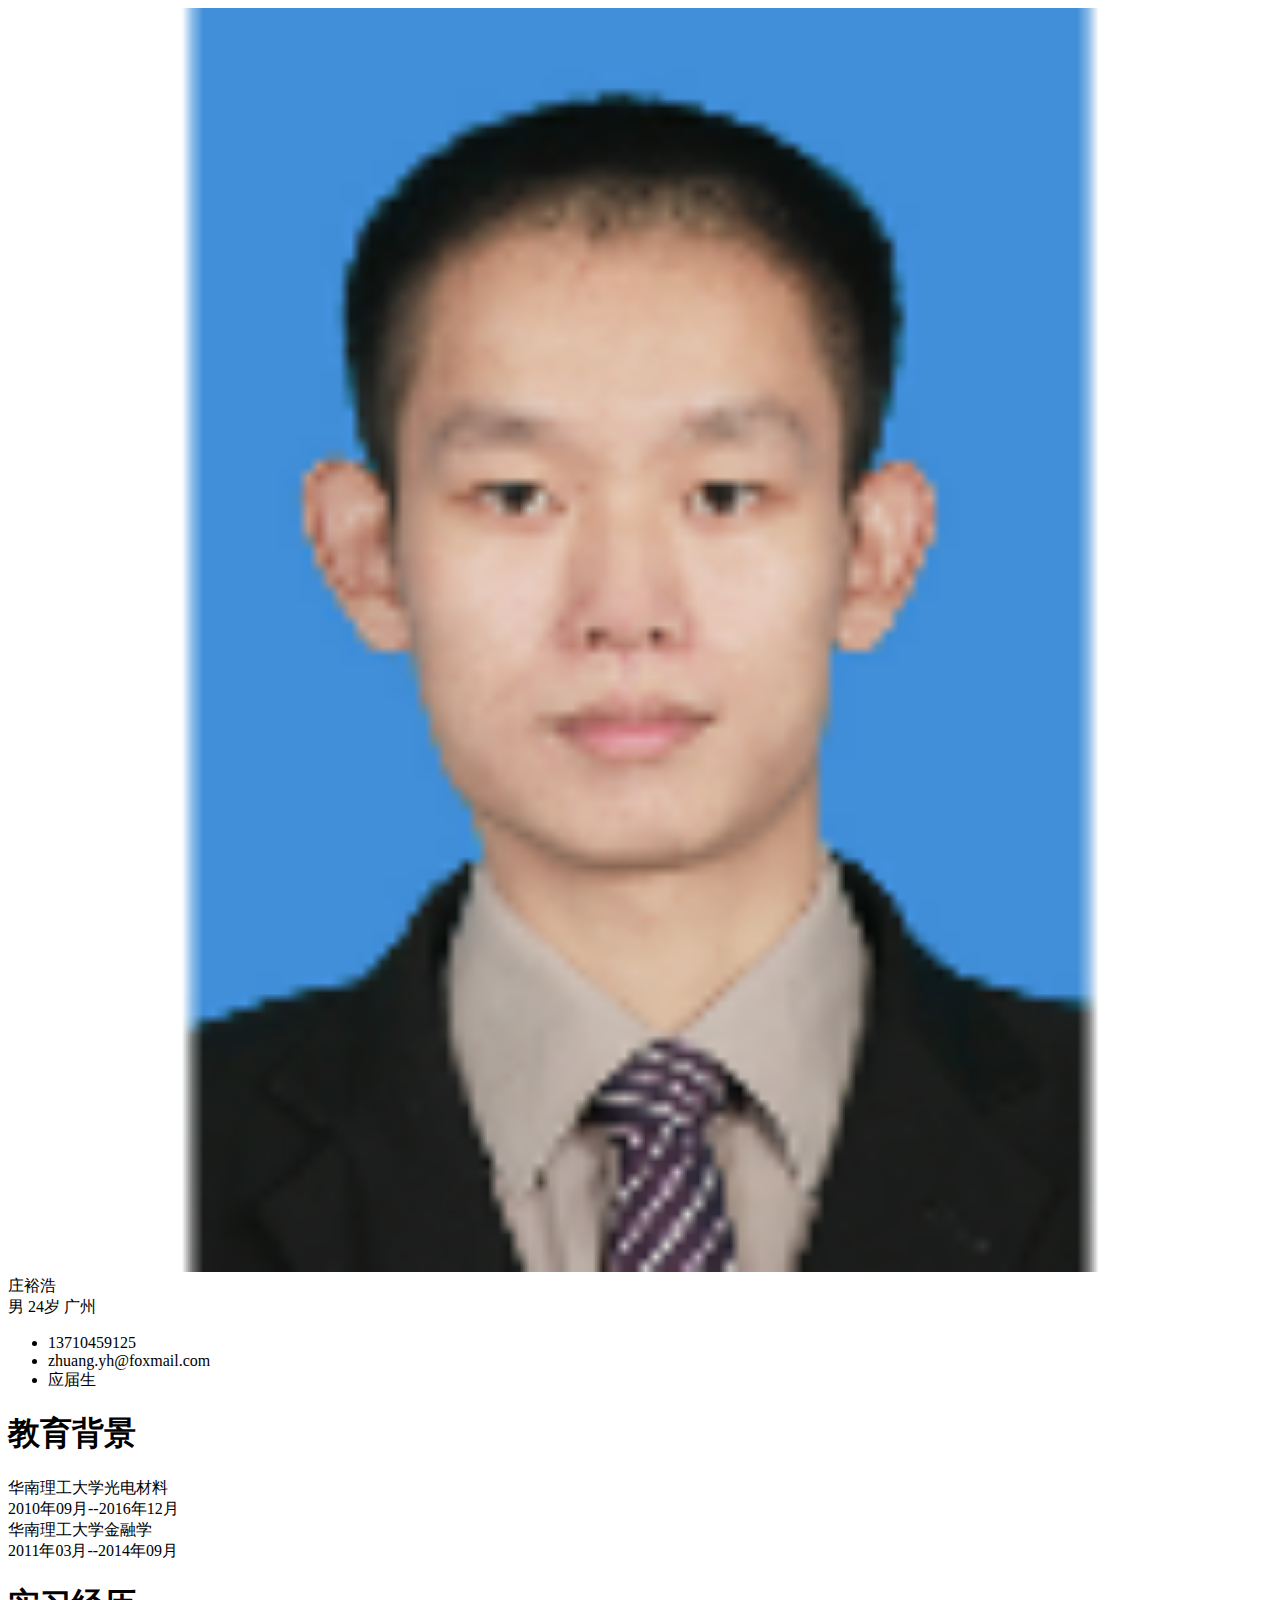
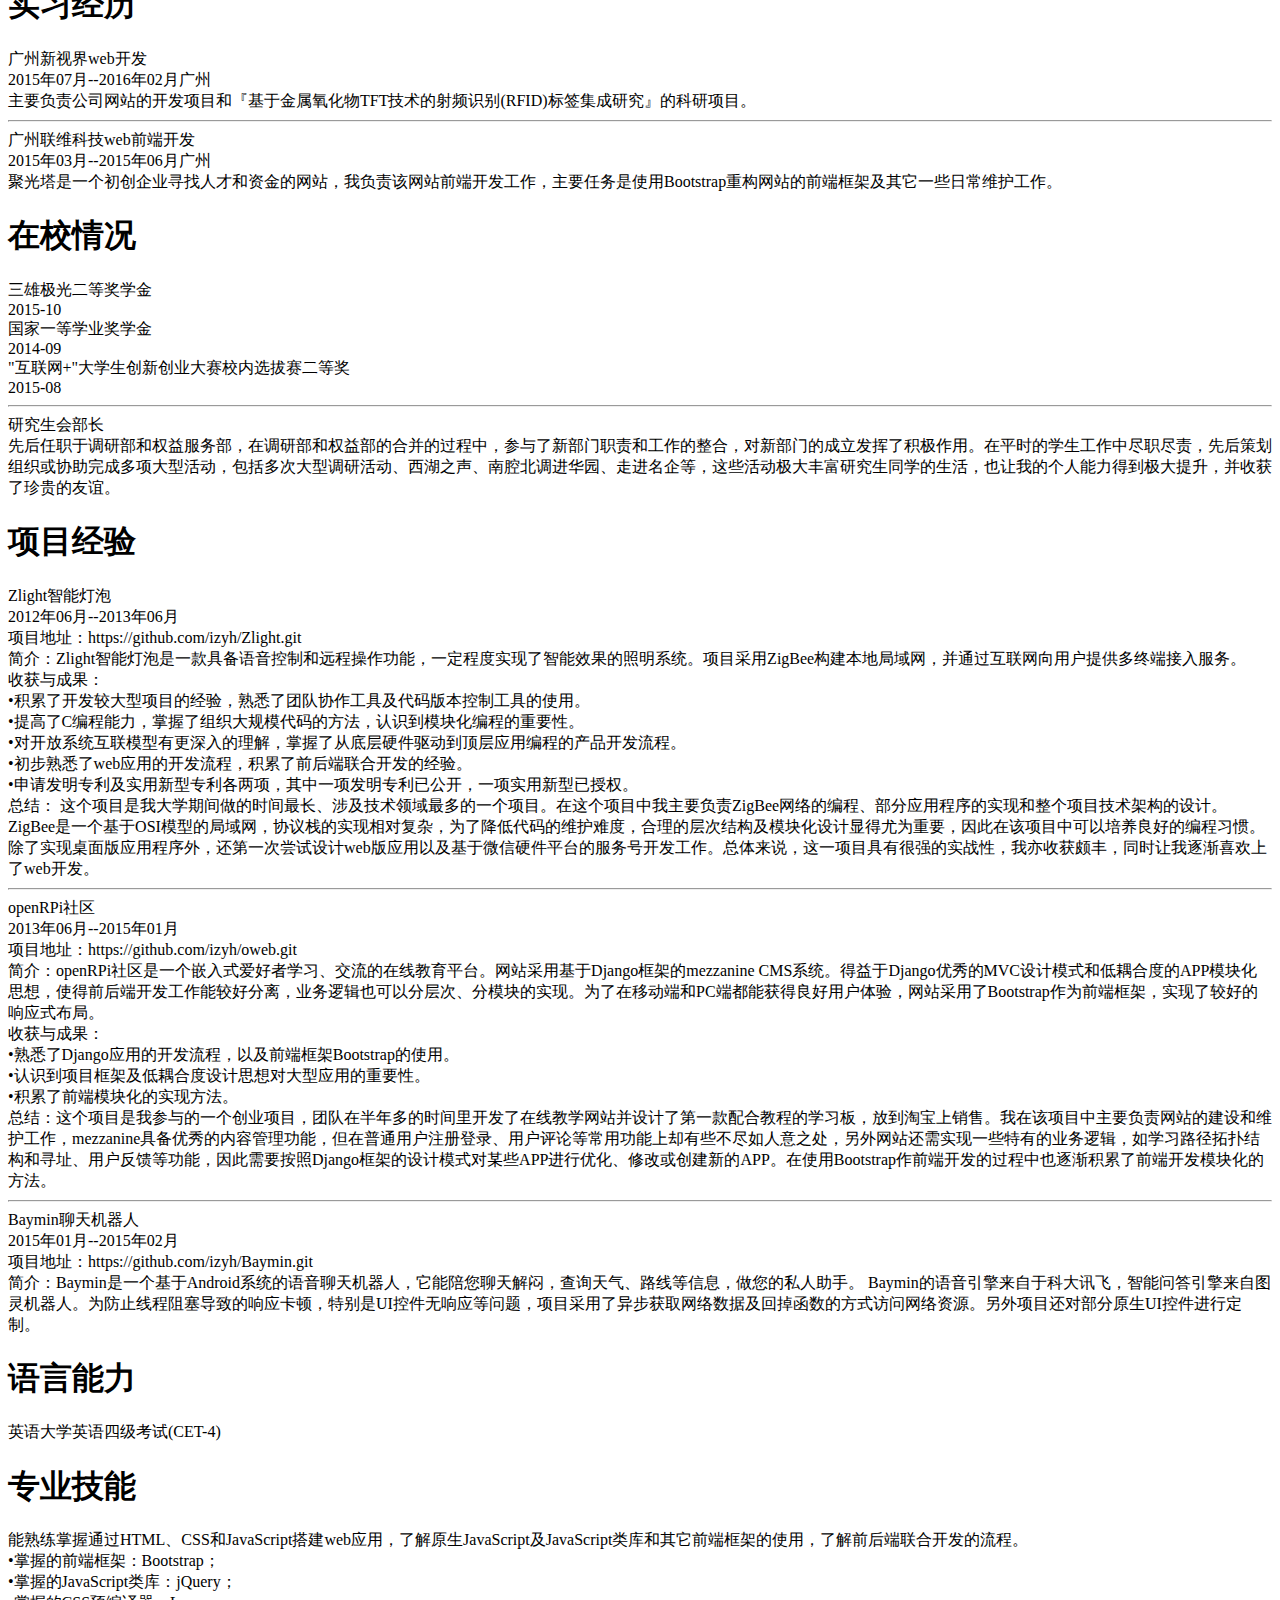
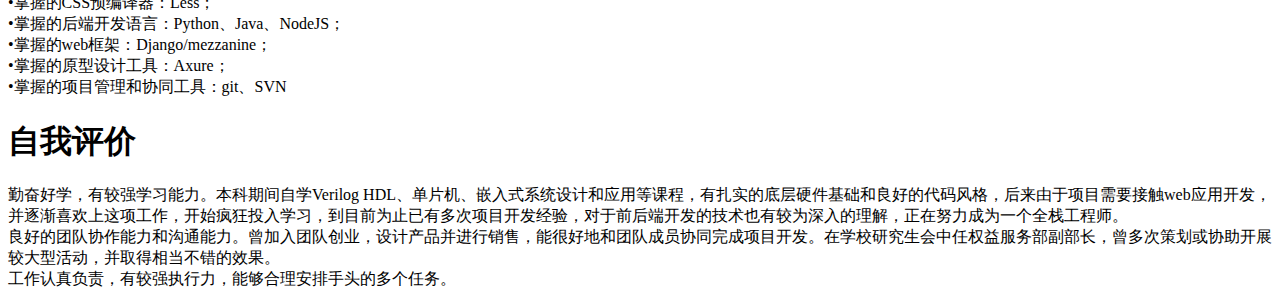
<file: resume.html>
<!DOCTYPE html>
<html>
<head>
  <meta http-equiv="Content-Type" content="text/html; charset=UTF-8">
  <meta http-equiv="X-UA-Compatible" content="IE=edge">
  <meta content="width=device-width,initial-scale=1,maximum-scale=1,user-scalable=no" name="viewport">
  <meta content="yes" name="apple-mobile-web-app-capable">
  <meta content="black" name="apple-mobile-web-app-status-bar-style">
  <meta content="telephone=no" name="format-detection">
  <meta content="email=no" name="format-detection">
  <title>庄裕浩简历</title>
  <link rel="stylesheet" href="http://resume.wps.cn:18096/mobile/app/v1/style/css/mobile.css">
  <script src="/js/jquery-2.0.3.min.js"></script>
  <style>
  div.go-top {
    display: none;
    opacity: 0.6;
    z-index: 999999;
    position: fixed;
    bottom: 80px;
    left: 88%;
    border: 1px solid #0f03cc;
    width: 38px;
    height: 38px;
    background-color: #ffffff;
    border-radius: 3px;
    cursor: pointer;
  }

  div.go-top:hover {
    opacity: 1;
    filter: alpha(opacity=100);
  }

  div.go-top div.arrow {
    position: absolute;
    left: 10px;
    top: -1px;
    width: 0;
    height: 0;
    border: 9px solid transparent;
    border-bottom-color: #0f03cc;
  }

  div.go-top div.stick {
    position: absolute;
    left: 15px;
    top: 15px;
    width: 8px;
    height: 14px;
    display: block;
    background-color: #0f03cc;
    -webkit-border-radius: 1px;
    -moz-border-radius: 1px;
    border-radius: 1px;
  }
</style>
<script>
$(function() {
    $(window).scroll(function() {
        if ($(window).scrollTop() > 1000)
            $('div.go-top').show();
        else
            $('div.go-top').hide();
    });
    $('div.go-top').click(function() {
        $('html, body').animate({scrollTop: 0}, 1000);
    });
});
</script>
 </head>
  <body class="skin classics">
  <div class="page-container">
  <div id="basic_info">
  <div class="basic-info">
  <div class="header_img_url">
  <img src="./img/b89450d49ec4c7e8f4f4f59dc4a80571" width="100%">
  </div>
  <div class="basic-info-content">
  <div class="user_name"><span>庄裕浩</span></div>
  <div> 
  <span class="gender"><span>男</span></span>
  <span class="birth_date"><span>24岁</span></span>
  <span class="residence"><span>广州</span></span>
  </div>
  <ul>
  <li><span class="icon-phone"></span><span class="phone_number"><span>13710459125</span></span></li>
  <li><span class="icon-email"></span><span class="email"><span>zhuang.yh@foxmail.com</span></span></li>
  <li><span class="icon-experience"></span><span class="start_work_year"><span>应届生</span></span></li> 
  </ul>
  </div>
  </div>
  </div>
  <div id="education_experience">
  <div>
  <div class="section-title">
  <h1>教育背景</h1><span class="title-icon"></span>
  </div>
  <div class="section-item">
  <div class="row-container row-style-big double-box-row-style1">
  <span class="left">华南理工大学</span><span class="right">光电材料</span>
  </div>
  <div class="row-container row-style-small">
  <span class="single">2010年09月--2016年12月</span>
  </div>
  </div>
  <div class="section-item">
  <div class="row-container row-style-big double-box-row-style1">
  <span class="left">华南理工大学</span><span class="right">金融学</span>
  </div>
  <div class="row-container row-style-small">
  <span class="single">2011年03月--2014年09月</span>
  </div>
  </div>
  </div>
  </div>
  <div id="work_experience">
  <div>
  <div class="section-title">
  <h1>实习经历</h1><span class="title-icon"></span>
  </div>
  <div class="section-item">
  <div class="row-container row-style-big double-box-row-style1">
  <span class="left">广州新视界</span><span class="right">web开发</span>
  </div>
  <div class="row-container row-style-small double-box-row-style1">
  <span class="left">2015年07月--2016年02月</span><span class="right">广州</span>
  </div>
  <div class="row-container row-style-small">
  <span class="single">主要负责公司网站的开发项目和『基于金属氧化物TFT技术的射频识别(RFID)标签集成研究』的科研项目。</span>
  </div>
  </div>
  <hr>
  <div class="section-item">
  <div class="row-container row-style-big double-box-row-style1">
  <span class="left">广州联维科技</span><span class="right">web前端开发</span>
  </div>
  <div class="row-container row-style-small double-box-row-style1">
  <span class="left">2015年03月--2015年06月</span><span class="right">广州</span>
  </div>
  <div class="row-container row-style-small">
  <span class="single">聚光塔是一个初创企业寻找人才和资金的网站，我负责该网站前端开发工作，主要任务是使用Bootstrap重构网站的前端框架及其它一些日常维护工作。</span>
  </div>
  </div>
  </div>
  </div>
  <div id="school_brief">
  <div>
  <div class="section-title">
  <h1>在校情况</h1><span class="title-icon"></span>
  </div>
  <div class="section-item">
  <div class="row-container row-style-big"><span class="single">三雄极光二等奖学金</span></div>
  <div class="row-container row-style-small"><span class="single">2015-10</span></div>
  </div>
  <div class="section-item">
  <div class="row-container row-style-big"><span class="single">国家一等学业奖学金</span></div>
  <div class="row-container row-style-small"><span class="single">2014-09</span></div>
  </div>
  <div class="section-item">
  <div class="row-container row-style-big"><span class="single">"互联网+"大学生创新创业大赛校内选拔赛二等奖</span></div>
  <div class="row-container row-style-small"><span class="single">2015-08</span></div>
  </div>
  <hr>
  <div class="section-item">
  <div class="row-container row-style-big"><span class="single">研究生会部长</span></div>
  <div class="row-container row-style-small">
  <span class="single">先后任职于调研部和权益服务部，在调研部和权益部的合并的过程中，参与了新部门职责和工作的整合，对新部门的成立发挥了积极作用。在平时的学生工作中尽职尽责，先后策划组织或协助完成多项大型活动，包括多次大型调研活动、西湖之声、南腔北调进华园、走进名企等，这些活动极大丰富研究生同学的生活，也让我的个人能力得到极大提升，并收获了珍贵的友谊。</span>
  </div>
  </div>
  </div>
  </div>
  <div id="project_experience">
  <div>
  <div class="section-title"><h1>项目经验</h1><span class="title-icon"></span></div>
  <div class="section-item">
  <div class="row-container row-style-big"><span class="single">Zlight智能灯泡</span></div>
  <div class="row-container row-style-small"><span class="single">2012年06月--2013年06月</span></div>
  <div class="row-container row-style-small">
  <span class="single">
项目地址：https://github.com/izyh/Zlight.git<br>
简介：Zlight智能灯泡是一款具备语音控制和远程操作功能，一定程度实现了智能效果的照明系统。项目采用ZigBee构建本地局域网，并通过互联网向用户提供多终端接入服务。<br>
收获与成果：<br>
•积累了开发较大型项目的经验，熟悉了团队协作工具及代码版本控制工具的使用。<br>
•提高了C编程能力，掌握了组织大规模代码的方法，认识到模块化编程的重要性。<br>
•对开放系统互联模型有更深入的理解，掌握了从底层硬件驱动到顶层应用编程的产品开发流程。<br>
•初步熟悉了web应用的开发流程，积累了前后端联合开发的经验。<br>
•申请发明专利及实用新型专利各两项，其中一项发明专利已公开，一项实用新型已授权。<br>
总结：  这个项目是我大学期间做的时间最长、涉及技术领域最多的一个项目。在这个项目中我主要负责ZigBee网络的编程、部分应用程序的实现和整个项目技术架构的设计。ZigBee是一个基于OSI模型的局域网，协议栈的实现相对复杂，为了降低代码的维护难度，合理的层次结构及模块化设计显得尤为重要，因此在该项目中可以培养良好的编程习惯。除了实现桌面版应用程序外，还第一次尝试设计web版应用以及基于微信硬件平台的服务号开发工作。总体来说，这一项目具有很强的实战性，我亦收获颇丰，同时让我逐渐喜欢上了web开发。
  </span>
  </div>
  </div>
  <hr>
  <div class="section-item">
  <div class="row-container row-style-big"><span class="single">openRPi社区</span></div>
  <div class="row-container row-style-small"><span class="single">2013年06月--2015年01月</span></div>
  <div class="row-container row-style-small">
  <span class="single">
项目地址：https://github.com/izyh/oweb.git<br>
简介：openRPi社区是一个嵌入式爱好者学习、交流的在线教育平台。网站采用基于Django框架的mezzanine CMS系统。得益于Django优秀的MVC设计模式和低耦合度的APP模块化思想，使得前后端开发工作能较好分离，业务逻辑也可以分层次、分模块的实现。为了在移动端和PC端都能获得良好用户体验，网站采用了Bootstrap作为前端框架，实现了较好的响应式布局。<br>
收获与成果：<br>
•熟悉了Django应用的开发流程，以及前端框架Bootstrap的使用。<br>
•认识到项目框架及低耦合度设计思想对大型应用的重要性。<br>
•积累了前端模块化的实现方法。<br>
总结：这个项目是我参与的一个创业项目，团队在半年多的时间里开发了在线教学网站并设计了第一款配合教程的学习板，放到淘宝上销售。我在该项目中主要负责网站的建设和维护工作，mezzanine具备优秀的内容管理功能，但在普通用户注册登录、用户评论等常用功能上却有些不尽如人意之处，另外网站还需实现一些特有的业务逻辑，如学习路径拓扑结构和寻址、用户反馈等功能，因此需要按照Django框架的设计模式对某些APP进行优化、修改或创建新的APP。在使用Bootstrap作前端开发的过程中也逐渐积累了前端开发模块化的方法。
  </span>
  </div>
  </div>
  <hr>
  <div class="section-item">
  <div class="row-container row-style-big"><span class="single">Baymin聊天机器人</span></div>
  <div class="row-container row-style-small"><span class="single">2015年01月--2015年02月</span></div>
  <div class="row-container row-style-small">
  <span class="single">
项目地址：https://github.com/izyh/Baymin.git<br>
简介：Baymin是一个基于Android系统的语音聊天机器人，它能陪您聊天解闷，查询天气、路线等信息，做您的私人助手。 Baymin的语音引擎来自于科大讯飞，智能问答引擎来自图灵机器人。为防止线程阻塞导致的响应卡顿，特别是UI控件无响应等问题，项目采用了异步获取网络数据及回掉函数的方式访问网络资源。另外项目还对部分原生UI控件进行定制。
  </span>
  </div>
  </div>
  </div>
  </div>
  <div id="language_ability">
  <div>
  <div class="section-title"><h1>语言能力</h1><span class="title-icon"></span></div>
  <div class="section-item">
  <div class="row-container row-style-big double-box-row-style2">
  <span class="left">英语</span><span class="right">大学英语四级考试(CET-4)</span>
  </div>
  </div>
  </div>
  </div>
  <div id="professional_skills">
  <div>
  <div class="section-title"><h1>专业技能</h1><span class="title-icon"></span></div>
  <div class="section-item">
  <div class="row-container row-style-small">
  <span class="single">
能熟练掌握通过HTML、CSS和JavaScript搭建web应用，了解原生JavaScript及JavaScript类库和其它前端框架的使用，了解前后端联合开发的流程。<br>
•掌握的前端框架：Bootstrap；<br>
•掌握的JavaScript类库：jQuery；<br>
•掌握的CSS预编译器：Less； <br>
•掌握的后端开发语言：Python、Java、NodeJS；<br>
•掌握的web框架：Django/mezzanine；<br>
•掌握的原型设计工具：Axure；<br>
•掌握的项目管理和协同工具：git、SVN<br>
  </span>
  </div>
  </div>
  </div>
  </div>
  <div id="self_evaluation">
  <div>
  <div class="section-title"><h1>自我评价</h1><span class="title-icon"></span></div>
  <div class="section-item">
  <div class="row-container row-style-small">
  <span class="single">
勤奋好学，有较强学习能力。本科期间自学Verilog HDL、单片机、嵌入式系统设计和应用等课程，有扎实的底层硬件基础和良好的代码风格，后来由于项目需要接触web应用开发，并逐渐喜欢上这项工作，开始疯狂投入学习，到目前为止已有多次项目开发经验，对于前后端开发的技术也有较为深入的理解，正在努力成为一个全栈工程师。<br>
良好的团队协作能力和沟通能力。曾加入团队创业，设计产品并进行销售，能很好地和团队成员协同完成项目开发。在学校研究生会中任权益服务部副部长，曾多次策划或协助开展较大型活动，并取得相当不错的效果。<br>
工作认真负责，有较强执行力，能够合理安排手头的多个任务。
  </span>
  </div>
  </div>
  </div>
  </div>
  <div class="go-top">
  <div class="arrow"></div>
  <div class="stick"></div>
  </div>
  </div>
</body>
</html>
</file>
<file: css/style.css>
html,body,div,span,applet,object,iframe,h1,h2,h3,h4,h5,h6,p,blockquote,pre,a,abbr,acronym,address,big,cite,code,del,dfn,em,img,ins,kbd,q,s,samp,small,strike,strong,sub,sup,tt,var,dl,dt,dd,ol,ul,li,fieldset,form,label,legend,table,caption,tbody,tfoot,thead,tr,th,td{margin:0;padding:0;border:0;outline:0;font-weight:inherit;font-style:inherit;font-family:inherit;font-size:100%;vertical-align:baseline}body{line-height:1;color:#000;background:#fff}ol,ul{list-style:none}table{border-collapse:separate;border-spacing:0;vertical-align:middle}caption,th,td{text-align:left;font-weight:normal;vertical-align:middle}a img{border:none}/* custom Font*/
@font-face{font-family:"covered_by_your_graceregular";font-weight:normal;font-style:normal;src:url("../font/coveredbyyourgrace-webfont.eot");src:url("../font/coveredbyyourgrace-webfont.eot?#iefix") format('embedded-opentype'),url("../font/coveredbyyourgrace-webfont.svg#covered_by_your_graceregular") format('svg'),url("../font/coveredbyyourgrace-webfont.woff") format('woff'),url("../font/coveredbyyourgrace-webfont.ttf") format('truetype')}/* icon Font */
@font-face{font-family:"FontAwesome";font-style:normal;font-weight:normal;src:url("../font/fontawesome-webfont.eot?v=#4.0.3");src:url("../font/fontawesome-webfont.eot?#iefix&v=#4.0.3") format("embedded-opentype"),url("../font/fontawesome-webfont.woff?v=#4.0.3") format("woff"),url("../font/fontawesome-webfont.ttf?v=#4.0.3") format("truetype"),url("../font/fontawesome-webfont.svg#fontawesomeregular?v=#4.0.3") format("svg")}@font-face{font-family:"fontdiao";font-weight:normal;font-style:normal;src:url("../font/fontdiao.eot");src:url("../font/fontdiao.eot?#iefix") format('embedded-opentype'),url("../font/fontdiao.svg#fontdiao") format('svg'),url("../font/fontdiao.woff") format('woff'),url("../font/fontdiao.ttf") format('truetype')}/* Public style */
*{-webkit-margin-before:0;-webkit-margin-after:0}body{background:#ddd;font-family:"Helvetica Neue","Helvetica","Microsoft YaHei","WenQuanYi Micro Hei",Arial,sans-serif;font-size:100%;color:#817c7c;line-height:1.5}iframe{margin-top:10px}small{font-size:80%}sub,sup{font-size:75%;line-height:0;position:relative;vertical-align:baseline}sup{top:-.5em;padding-left:.3em}sub{bottom:-.25em}a{text-decoration:none;color:#817c7c;}a:hover,a:focus{outline:0;text-decoration:none;-webkit-transition:color 0.25s, background 0.5s;-moz-transition:color 0.25s, background 0.5s;-o-transition:color 0.25s, background 0.5s;-ms-transition:color 0.25s, background 0.5s;transition:color 0.25s, background 0.5s}a:hover:before{-webkit-transition:color 0.25s, background 0.5s;-moz-transition:color 0.25s, background 0.5s;-o-transition:color 0.25s, background 0.5s;-ms-transition:color 0.25s, background 0.5s;transition:color 0.25s, background 0.5s}input:focus{outline:none}input,button{margin:0;padding:0;}input::-moz-focus-inner,button::-moz-focus-inner{border:0;padding:0}h1{font-size:1.5em}.fa{display:inline-block;font-family:FontAwesome;font-style:normal;font-weight:normal;line-height:1;-webkit-font-smoothing:antialiased;-moz-osx-font-smoothing:grayscale}.clearfix{zoom:1}.clearfix:before,.clearfix:after{content:"";display:table}.clearfix:after{clear:both}::-webkit-input-placeholder{color:#fff;padding:2px 0 0 4px}::-moz-placeholder{color:#fff;padding:2px 0 0 4px}:-ms-input-placeholder{color:#fff;padding:2px 0 0 4px}::-webkit-input-placeholder::before{font-family:"FontAwesome";-webkit-font-smoothing:antialiased;-moz-osx-font-smoothing:grayscale;content:"\f002";padding-right:4px}::-moz-placeholder:before{font-family:"FontAwesome";-webkit-font-smoothing:antialiased;-moz-osx-font-smoothing:grayscale;content:"\f002";padding-right:4px}:-ms-input-placeholder::before{font-family:"FontAwesome";-webkit-font-smoothing:antialiased;-moz-osx-font-smoothing:grayscale;content:"\f002";padding-right:4px}input[type="search"]::-webkit-search-cancel-button,input[type="search"]::-webkit-search-decoration{-webkit-appearance:none}::-webkit-search-cancel-button:after{font-family:"FontAwesome";-webkit-font-smoothing:antialiased;-moz-osx-font-smoothing:grayscale;content:'\f00d';color:#fff;padding-right:4px}/* css3 animate */
.animated{-webkit-animation-fill-mode:both;-moz-animation-fill-mode:both;-o-animation-fill-mode:both;-ms-animation-fill-mode:both;animation-fill-mode:both;-webkit-animation-duration:1s;-moz-animation-duration:1s;-o-animation-duration:1s;-ms-animation-duration:1s;animation-duration:1s}@-webkit-keyframes fadeIn{0%{opacity:0;-ms-filter:"progid:DXImageTransform.Microsoft.Alpha(Opacity=0)";filter:alpha(opacity=0)}100%{opacity:1;-ms-filter:none;filter:none}}.fadeIn{-webkit-animation-name:fadeIn;-moz-animation-name:fadeIn;-o-animation-name:fadeIn;-ms-animation-name:fadeIn;animation-name:fadeIn}.fadeOut{-webkit-animation-name:fadeOut;-moz-animation-name:fadeOut;-o-animation-name:fadeOut;-ms-animation-name:fadeOut;animation-name:fadeOut}@-moz-keyframes fadeInDown{0%{opacity:0;-ms-filter:"progid:DXImageTransform.Microsoft.Alpha(Opacity=0)";filter:alpha(opacity=0);-webkit-transform:translateY(-20px);-moz-transform:translateY(-20px);-o-transform:translateY(-20px);-ms-transform:translateY(-20px);transform:translateY(-20px)}100%{opacity:1;-ms-filter:none;filter:none;-webkit-transform:translateY(0);-moz-transform:translateY(0);-o-transform:translateY(0);-ms-transform:translateY(0);transform:translateY(0)}}@-webkit-keyframes fadeInDown{0%{opacity:0;-ms-filter:"progid:DXImageTransform.Microsoft.Alpha(Opacity=0)";filter:alpha(opacity=0);-webkit-transform:translateY(-20px);-moz-transform:translateY(-20px);-o-transform:translateY(-20px);-ms-transform:translateY(-20px);transform:translateY(-20px)}100%{opacity:1;-ms-filter:none;filter:none;-webkit-transform:translateY(0);-moz-transform:translateY(0);-o-transform:translateY(0);-ms-transform:translateY(0);transform:translateY(0)}}@-o-keyframes fadeInDown{0%{opacity:0;-ms-filter:"progid:DXImageTransform.Microsoft.Alpha(Opacity=0)";filter:alpha(opacity=0);-webkit-transform:translateY(-20px);-moz-transform:translateY(-20px);-o-transform:translateY(-20px);-ms-transform:translateY(-20px);transform:translateY(-20px)}100%{opacity:1;-ms-filter:none;filter:none;-webkit-transform:translateY(0);-moz-transform:translateY(0);-o-transform:translateY(0);-ms-transform:translateY(0);transform:translateY(0)}}@keyframes fadeInDown{0%{opacity:0;-ms-filter:"progid:DXImageTransform.Microsoft.Alpha(Opacity=0)";filter:alpha(opacity=0);-webkit-transform:translateY(-20px);-moz-transform:translateY(-20px);-o-transform:translateY(-20px);-ms-transform:translateY(-20px);transform:translateY(-20px)}100%{opacity:1;-ms-filter:none;filter:none;-webkit-transform:translateY(0);-moz-transform:translateY(0);-o-transform:translateY(0);-ms-transform:translateY(0);transform:translateY(0)}}body >header{width:100%;-webkit-box-shadow:2px 4px 5px rgba(3,3,3,0.2);box-shadow:2px 4px 5px rgba(3,3,3,0.2);background:url("../") center #000;color:#fff;padding:0;}@media only screen and (min-width:1024px){body >header{padding:0}}body >header >div{width:95%;margin:0 auto;position:relative;overflow:hidden;}@media only screen and (min-width:1024px){body >header >div{width:93%}}body >header a{display:block;color:#fff}#header{margin:0;width:98%;padding:1.5em .5em .8em .5em;background-image:-webkit-canvas(matrix)}@media only screen and (min-width:1024px){#header{padding:2em .8em 1em .8em}}#imglogo{text-align:center;}#imglogo img{width:8em;}@media only screen and (min-width:768px){#imglogo img{width:9em}}@media only screen and (min-width:1024px){#imglogo img{width:9.5em}}#textlogo{text-align:center;}#textlogo h1.site-name{font-size:200%;line-height:1.5;-webkit-font-smoothing:antialiased;-moz-osx-font-smoothing:grayscale;}@media only screen and (min-width:768px){#textlogo h1.site-name{font-size:240%}}@media only screen and (min-width:1024px){#textlogo h1.site-name{font-size:280%}}#textlogo h2.blog-motto{font-size:.7em;font-weight:normal;}@media only screen and (min-width:768px){#textlogo h2.blog-motto{font-size:100%}}@media only screen and (min-width:1024px){#textlogo h2.blog-motto{font-size:110%}}.navbar{position:absolute;width:2em;right:0;top:1em;padding:.5em;}@media only screen and (min-width:1024px){.navbar{display:none}}.navbutton::before{font-family:"FontAwesome";-webkit-font-smoothing:antialiased;-moz-osx-font-smoothing:grayscale;content:"\f0c9"}.navmobile::before{padding-left:1em}header nav{float:left;width:100%;font-size:112.5%;padding-top:.5em;max-height:.01em;-webkit-transition:max-height 1s ease-out;-moz-transition:max-height 1s ease-out;-o-transition:max-height 1s ease-out;-ms-transition:max-height 1s ease-out;transition:max-height 1s ease-out;}@media only screen and (min-width:568px){header nav{width:50%}}@media only screen and (min-width:1024px){header nav{float:right;width:auto;margin-top:1em;max-height:none}}@media only screen and (min-width:1024px){header nav ul{float:right}}@media only screen and (min-width:1024px){header nav ul li{float:left}}header nav ul li a{padding:.2em 0 .2em 1em;}@media only screen and (min-width:1024px){header nav ul li a{padding:.2em 1.5em}}header nav ul li a:hover{background:#222;color:#008000}.shownav{max-height:40em}.search{padding:.1em 0 0 1em;}.search input{-webkit-appearance:textfield;font-size:.87em;line-height:1.7;border:1px solid #fff;color:#fff;background:transparent;width:80%;padding-left:.5em;}@media only screen and (min-width:1024px){.search input{width:8em;-webkit-transition:0.5s width;-moz-transition:0.5s width;-o-transition:0.5s width;-ms-transition:0.5s width;transition:0.5s width}.search input:focus{width:15em}}.search label{display:none}/* index layout */
#container{width:95%;margin:0 auto;overflow:hidden;}@media only screen and (min-width:768px){#container{width:96%}}@media only screen and (min-width:1024px){#container{width:94%}}@media only screen and (min-width:1560px){#container{width:82%}}#main{margin:1em 0 0;line-height:1.8;}@media only screen and (min-width:1024px){#main{margin:2em 0 0;width:75%;float:left;-webkit-transition:margin 0.5s ease-out;-moz-transition:margin 0.5s ease-out;-o-transition:margin 0.5s ease-out;-ms-transition:margin 0.5s ease-out;transition:margin 0.5s ease-out}}#main section.post{background:#fafafa;margin-bottom:.125em;}#main section.post a{display:block;border-left:.5em solid #ccc;-webkit-transition:border-left 0.45s;-moz-transition:border-left 0.45s;-o-transition:border-left 0.45s;-ms-transition:border-left 0.45s;transition:border-left 0.45s;padding:.5em;}@media only screen and (min-width:768px){#main section.post a{padding:1em}}#main section.post a:hover{border-left:.5em solid #4169e1}#main section.post a h1{color:#2ca6cb;line-height:2}#main section.post a p{color:#817c7c}#main section.post a time{color:#817c7c;display:block;margin:.5em 0;font-size:.9em}#main article.post-expand{background:#fafafa;margin-bottom:3.5em;}#main article.post-expand .img-logo{max-width:180px;max-height:96px;display:block !important;margin-right:.7em;margin-left:.7em;padding:0;float:right;clear:right}#main article.post-expand .img-topic{max-width:300px;max-height:1800px;display:block !important;margin-left:.7em;margin-right:.7em;padding:0;float:right;clear:right}#main article.post-expand .article-more-link a{display:inline-block;line-height:1em;padding:6px 15px;-webkit-border-radius:15px;border-radius:15px;background:#ddd;color:#817c7c;text-decoration:none;}#main article.post-expand .article-more-link a:hover{background:#4169e1;color:#fff;text-decoration:none}#archive-page section.post a{font-size:.9em;padding:.5em !important;}@media only screen and (min-width:768px){#archive-page section.post a time{padding-left:1em}}.moveMain{margin-left:10% !important}.unexpand .prev{border-left:.5em solid #ccc;}.unexpand .prev:hover{border-left:.5em solid #4169e1}#page-nav{background:#fafafa;text-align:center;overflow:hidden;}#page-nav a{display:inline-block;padding:.5em 1em}#page-nav a{color:#2ca6cb;}#page-nav a:hover{background:#ccc;color:#4169e1}#page-nav .prev{float:left;-webkit-transition:border-left 0.5s;-moz-transition:border-left 0.5s;-o-transition:border-left 0.5s;-ms-transition:border-left 0.5s;transition:border-left 0.5s;}#page-nav .prev span:before{font-family:"FontAwesome";-webkit-font-smoothing:antialiased;-moz-osx-font-smoothing:grayscale;content:"\f053";padding-right:.5em}#page-nav .next{float:right;}#page-nav .next span:before{font-family:"FontAwesome";-webkit-font-smoothing:antialiased;-moz-osx-font-smoothing:grayscale;content:"\f054";padding-left:.5em}#page-nav .page-number{display:none;padding:.5em 1em;}@media only screen and (min-width:768px){#page-nav .page-number{display:inline-block}}#page-nav .current{color:#b8b8b8;font-weight:bold}#page-nav .space{color:#2ca6cb}/* page layout */
@media only screen and (min-width:1024px){.page{margin-left:10% !important}}/* archive layout */
.category-icon:before,.tag-icon:before,.archive-icon:before{font-family:"FontAwesome";-webkit-font-smoothing:antialiased;-moz-osx-font-smoothing:grayscale;color:#ccc;font-size:100%;padding-right:.3em}.category-icon:before{content:"\f07b"}.tag-icon:before{content:"\f02c"}.archive-icon:before{content:"\f187"}.archive-title{margin:1em 0;padding:2em;background:#fafafa;border-left:.5em solid #ccc;}@media only screen and (min-width:1024px){.archive-title{margin:2em 0;width:18.5%;padding-left:.5%;float:left}}.archive-title h2{width:90%;color:#2ca6cb;font-size:120%}.archive-title a{color:#2ca6cb;-webkit-transition:color 0.5s;-moz-transition:color 0.5s;-o-transition:color 0.5s;-ms-transition:color 0.5s;transition:color 0.5s;}.archive-title a:hover{color:#4169e1;-webkit-transition:color 0.5s;-moz-transition:color 0.5s;-o-transition:color 0.5s;-ms-transition:color 0.5s;transition:color 0.5s}.current{color:#ea6753 !important}@media only screen and (min-width:768px){.archive-part{min-height:200px}}@media only screen and (min-width:1024px){.archive-part{float:right;margin-left:2% !important}}.archive-part section.post{width:100%;}.archive-part section.post time{font-size:1.1em !important;float:left;}@media only screen and (max-width:568px){.archive-part section.post time{width:100%}}@media only screen and (min-width:568px){.archive-part section.post time{width:20%}}@media only screen and (min-width:768px){.archive-nav{width:100%;float:left;margin-top:1em}}/* tags&categories layout */
.all-list-box{min-height:400px}.post,.page,.link,.photo{background:#fafafa;}.post a,.page a,.link a,.photo a{color:#2ca6cb;}.post a:hover,.page a:hover,.link a:hover,.photo a:hover{color:#ea6753}@media only screen and (min-width:768px){article header.article-info{border-bottom:1px solid #dbdbdb}}article header.article-info >h1{padding:.2em 3%;font-size:170%;line-height:1.5;word-wrap:break-word;word-break:normal;-webkit-font-smoothing:antialiased;-moz-osx-font-smoothing:grayscale;border-left:5px solid #4169e1}@media only screen and (min-width:1024px){article header.article-info >h1{font-size:200%;padding-top:.3em}}article header.article-info >p.article-author{padding:.3em 4% .3em 0;text-align:right;border-bottom:1px solid #dbdbdb;}@media only screen and (min-width:768px){article header.article-info >p.article-author{float:right;border-bottom:none}}article header.article-info >p.article-time{padding-top:.5em;font-size:.8em;text-align:center;margin-bottom:-2.7em;}@media only screen and (min-width:768px){article header.article-info >p.article-time{float:right;margin-right:1em;padding-top:.1em;font-size:.9em}}article header.article-info >p.article-time:before{font-family:"FontAwesome";font-size:130%;content:"\f017";-webkit-font-smoothing:antialiased;-moz-osx-font-smoothing:grayscale}article .article-content{padding:1.5em 4%;color:#413f3f;font-size:100%;}article .article-content:before,article .article-content:after{content:"";display:block;clear:both}article .article-content .kb{padding:.1em .6em;border:1px solid #ccc;background-color:code-color;color:#8f8f8f;-webkit-box-shadow:0 1px 0 rgba(0,0,0,0.2),0 0 0 2px #fff inset;box-shadow:0 1px 0 rgba(0,0,0,0.2),0 0 0 2px #fff inset;-webkit-border-radius:3px;border-radius:3px;display:inline-block;margin:0 .1em;text-shadow:0 1px 0 #fff;line-height:1.5;white-space:nowrap}article .article-content h1,article .article-content h2{font-size:180%;line-height:1.2em;padding-bottom:.3em;margin-top:1.5em;border-bottom:2px solid #dbdbdb}article .article-content h3{font-size:140%;line-height:1em;margin-top:1.3em}article .article-content h4,article .article-content h5,article .article-content h6{font-size:140%}article .article-content h1,article .article-content h2,article .article-content h3,article .article-content h4,article .article-content h5,article .article-content h6{color:#333;-webkit-font-smoothing:antialiased;-moz-osx-font-smoothing:grayscale;}article .article-content h1 >code,article .article-content h2 >code,article .article-content h3 >code,article .article-content h4 >code,article .article-content h5 >code,article .article-content h6 >code{color:#a3a3a3}article .article-content hr{border:1px solid #dbdbdb}article .article-content strong{font-weight:bold}article .article-content em{font-style:italic}article .article-content acronym,article .article-content abbr{border-bottom:1px dotted}article .article-content blockquote{border-left:.2em solid #4169e1;margin:.65em 0 .65em 1%;padding-left:1%;line-height:1.5;font-size:100%;color:#808080;}article .article-content blockquote footer{background:#fafafa;padding:0;margin:0;font-size:80%;line-height:1em}article .article-content blockquote cite{font-style:italic;padding-left:.5em}article .article-content ul,article .article-content ol{padding-left:1.5em;font-size:100%;padding-top:.7em;}@media only screen and (min-width:768px){article .article-content ul,article .article-content ol{padding-left:1.5em}}article .article-content ul li{list-style:disc;text-align:match-parent}article .article-content ol li{list-style-type:decimal}article .article-content dl dt{font-weight:blod}article .article-content ul li>code,article .article-content ol li>code,article .article-content p code,article .article-content strong code,article .article-content em code,article .article-content table th>code,article .article-content table td>code{font-family:Monaco,Menlo,Consolas,Courier New,monospace;background:#eee;color:#d14;border:1px solid #d6d6d6;padding:0 5px;margin:0 2px;font-size:90%;white-space:nowrap;text-shadow:0 1px #fff;-webkit-border-radius:.25em;-webkit-border-radius:.25em;border-radius:.25em}article .article-content p{line-height:1.5;margin-top:.7em;}@media only screen and (min-width:1024px){article .article-content p{margin-top:1em}}article .article-content img,article .article-content video,article .article-content figure img{max-width:100%;height:auto;vertical-align:middle;padding-top:.5em;}@media only screen and (min-width:1024px){article .article-content img,article .article-content video,article .article-content figure img{padding-top:.7em}}article .article-content .img-topic,article .article-content .img-logo{display:none}article .article-content .img-center{display:block;margin:auto}article .article-content .img-shadow{-webkit-box-shadow:0 0 2px 3px #ddd;box-shadow:0 0 2px 3px #ddd}article .article-content figcaption,article .article-content .caption{display:block;margin-top:.3em;color:#808080;position:relative;font-size:.9em;padding-left:1.3em;}article .article-content figcaption:before,article .article-content .caption:before{content:'\f040';position:absolute;font:.9em "FontAwesome";position:absolute;left:0;top:.3em}article .article-content .video-container{position:relative;padding-top:56%;height:0;overflow:hidden;}article .article-content .video-container iframe,article .article-content .video-container object,article .article-content .video-container embed{position:absolute;top:0;left:0;width:100%;height:100%;margin-top:0}article .article-content table{max-width:100%;border-collapse:collapse;border-spacing:0;margin-top:1em;}article .article-content table th{font-weight:bold;border-bottom:2px solid #dbdbdb;padding:.5em;line-height:1.3em}article .article-content table td{border-bottom:1px solid #dbdbdb;padding:.5em;line-height:1.3em}article .article-content .pullquote{text-align:left;width:45%;margin:0;border:none}article .article-content .left{margin-left:.5em;margin-right:1em;float:left}article .article-content .right{margin-right:.5em;margin-left:1em;float:right}article .article-footer{-webkit-border-radius:4em;border-radius:4em}footer.article-footer{background:#fafafa;padding:0 4%;margin:0;border-top:1px solid #dbdbdb}.article-share{float:right;width:100%;}@media only screen and (min-width:568px){.article-share{width:60%}}@media only screen and (min-width:768px){.article-share{width:16.5em}}.article-share .share-jiathis{padding:.5em 0;margin-top:.3em}.share span{float:right;height:3em;width:1em;margin-right:.5em;position:relative;color:#d6d6d6;}.share span:before{font-family:"FontAwesome";content:"\f064";font-size:1em;-webkit-font-smoothing:antialiased;-moz-osx-font-smoothing:grayscale;width:1.5em;height:1.5em;position:absolute;top:50%;left:50%;margin-top:-.75em;margin-left:-.75em}.share a{float:right;width:3em;height:3em;display:block;position:relative;}.share a:before{font-size:1.2em;font-family:"FontAwesome";text-align:center;color:#817c7c;-webkit-font-smoothing:antialiased;-moz-osx-font-smoothing:grayscale;width:1.5em;height:1.5em;position:absolute;top:50%;left:50%;margin-top:-.75em;margin-left:-.75em}.share a:hover:before{color:#fff}.article-share-twitter:before{content:"\f099"}.article-share-twitter:hover{background:#00aced;text-shadow:0 1px #008abe}.article-share-facebook:before{content:"\f09a"}.article-share-facebook:hover{background:#3b5998;text-shadow:0 1px #2f477a}.article-share-weibo:before{content:"\f18a"}.article-share-weibo:hover{background:#c64d3e;text-shadow:0 1px #a13c2f}.article-share-qrcode:before{font-family:"fontdiao" !important;content:"\f132"}.article-share-qrcode:hover{background:#49ae0f;text-shadow:0 1px #3a8b0c}.article-share-renren:before{content:"\f18b"}.article-share-renren:hover{background:#369;text-shadow:0 1px #29527a}.article-back-to-top:before{content:"\f062"}.article-back-to-top:hover{background:#762c54;text-shadow:0 1px #5e2343}.hoverqrcode{background:#fff;border:3px solid #2ca6cb;-webkit-border-radius:10px;border-radius:10px;display:inline-block;position:absolute}.overlay{display:none !important}.comments-count{color:#d6d6d6;margin-top:.3em;padding:.5em 0;float:right;}.comments-count span:before{font-family:"FontAwesome";-webkit-font-smoothing:antialiased;-moz-osx-font-smoothing:grayscale;content:"\f075"}@media only screen and (max-width:568px){.comments-count{float:left}}.comments-count-link{padding:.5em;margin:0 .3em;}.comments-count-link:hover{color:#fff !important;background:#2ca6cb}.article-tags,.article-categories{padding:.5em 0;float:left;}@media only screen and (max-width:568px){.article-tags,.article-categories{margin-right:1em !important}}.article-tags{color:#d6d6d6;}@media only screen and (max-width:568px){.article-tags{margin-left:0}}.article-tags span{position:relative;float:left;width:1em;height:2em;margin-right:.5em;}.article-tags span:before{font-family:"FontAwesome";-webkit-font-smoothing:antialiased;-moz-osx-font-smoothing:grayscale;width:1.2em;height:1.2em;position:absolute;top:50%;left:50%;margin-top:-.6em;margin-left:-.6em;content:"\f02c"}.article-tags a{float:left;padding:0 .3em;margin:.3em;background:#e6e6e6;}.article-tags a:hover{color:#fff;background:#2ca6cb}.article-categories{color:#d6d6d6;margin-top:.3em;margin-right:3em;}.article-categories span:before{font-family:"FontAwesome";-webkit-font-smoothing:antialiased;-moz-osx-font-smoothing:grayscale;content:"\f07b"}.article-category-link{padding:.5em;margin:0 .3em;}.article-category-link:hover{color:#fff !important;background:#2ca6cb}.article-nav{padding:0 10%;}@media only screen and (min-width:768px){.article-nav{padding:0 4%}}.article-nav strong{font-size:1em;font-weight:bold}.article-nav a{display:block;overflow:hidden}.article-nav .prev a:hover,.article-nav .next a:hover{background:#2ca6cb;color:#fff}.article-nav .prev{width:100%;float:left;}.article-nav .prev strong{padding-left:1.8em}.article-nav .prev span:before{font-family:"FontAwesome";-webkit-font-smoothing:antialiased;-moz-osx-font-smoothing:grayscale;content:"\f053";padding-right:.5em}@media only screen and (min-width:768px){.article-nav .prev{width:45%;float:left}}.article-nav .next{width:100%;float:left;text-align:left;}.article-nav .next strong{padding-left:1.5em}.article-nav .next span:before{font-family:"FontAwesome";-webkit-font-smoothing:antialiased;-moz-osx-font-smoothing:grayscale;content:"\f054";padding-right:.5em}@media only screen and (min-width:768px){.article-nav .next{width:45%;float:right;text-align:right}.article-nav .next strong{padding-right:1.8em}.article-nav .next span:before{content:none}.article-nav .next span:after{font-family:"FontAwesome";-webkit-font-smoothing:antialiased;-moz-osx-font-smoothing:grayscale;content:"\f054";padding-left:.5em}}section.comment{padding:0 4%;margin:1em 0}.toc-article{background:#eee;margin:1.6em 0 0 2em;padding:1em;-webkit-border-radius:4px;-webkit-border-radius:4px;border-radius:4px;border:1px solid #ddd;}.toc-article strong{padding:.3em 0}.toc-article ul li{list-style:disc;text-align:match-parent;margin:.5em 0}.toc-article ol li{list-style-type:decimal;margin:.5em 0}#toc{line-height:1.3em;font-size:.8em;float:right;}#toc .toc{padding:0;}#toc .toc li{list-style-type:none}#toc .toc-child{padding-left:1.5em;padding-top:0}#toc.toc-aside{display:none;width:13%;position:fixed;right:2%;top:320px;overflow:hidden;line-height:1.5em;font-size:1em;color:#333;opacity:.6;-ms-filter:"progid:DXImageTransform.Microsoft.Alpha(Opacity=60)";filter:alpha(opacity=60);-webkit-transition:opacity 1s ease-out;-moz-transition:opacity 1s ease-out;-o-transition:opacity 1s ease-out;-ms-transition:opacity 1s ease-out;transition:opacity 1s ease-out;}#toc.toc-aside strong{padding:.3em 0;color:#817c7c}#toc.toc-aside:hover{-webkit-transition:opacity 0.3s ease-out;-moz-transition:opacity 0.3s ease-out;-o-transition:opacity 0.3s ease-out;-ms-transition:opacity 0.3s ease-out;transition:opacity 0.3s ease-out;opacity:1;-ms-filter:none;filter:none}#toc.toc-aside a{-webkit-transition:color 1s ease-out;-moz-transition:color 1s ease-out;-o-transition:color 1s ease-out;-ms-transition:color 1s ease-out;transition:color 1s ease-out;}#toc.toc-aside a:hover{color:#4169e1;-webkit-transition:color 0.3s ease-out;-moz-transition:color 0.3s ease-out;-o-transition:color 0.3s ease-out;-ms-transition:color 0.3s ease-out;transition:color 0.3s ease-out}.active{color:#4169e1 !important}.openaside{display:none;position:fixed;right:7.5%;top:260px;}.openaside a{display:block;color:#fff;border:1px solid #fff;-webkit-border-radius:5px;border-radius:5px;background:#4169e1;padding:.2em .55em;}.openaside a::before{font-family:"FontAwesome";-webkit-font-smoothing:antialiased;-moz-osx-font-smoothing:grayscale;content:"\f0c9"}.closeaside{display:none;}.closeaside a{color:#4169e1;}.closeaside a:hover{color:#2ca6cb}.closeaside a::before{font-family:"FontAwesome";-webkit-font-smoothing:antialiased;-moz-osx-font-smoothing:grayscale;content:"\f0c9"}@media only screen and (min-width:1024px){.closeaside{display:block;position:absolute;right:25px;top:22px}}#asidepart{background:#fafafa;margin:1em 0 0;padding:.5em 2% 1em;}@media only screen and (min-width:1024px){#asidepart{position:relative;float:left;width:18%;margin:2em 0 0 3%}}.asidetitle{font-size:1.1em;color:#2ca6cb;padding:0 0 .3125em 0;border-bottom:.1875em solid #ccc;}.asidetitle a{color:#2ca6cb;}.asidetitle a:hover{color:#4169e1;-webkit-transition:color 0.5s;-moz-transition:color 0.5s;-o-transition:color 0.5s;-ms-transition:color 0.5s;transition:color 0.5s}@media only screen and (min-width:768px){.categorieslist{width:45%;float:left;margin:0 5% 0 0}}@media only screen and (min-width:1024px){.categorieslist{width:100%;float:none;margin:1em 0 0}}.categorieslist li{border-bottom:1px solid #ccc;}.categorieslist li a{display:block;padding:.5em 5%;}.categorieslist li a:hover{color:#4169e1}.tagslist{margin:1em 0 0;}@media only screen and (min-width:768px){.tagslist{width:45%;float:left;margin:0 5% 0 0}}@media only screen and (min-width:1024px){.tagslist{width:100%;float:none;margin:1em 0 0}}.tagslist ul{padding:.5em 0}.tagslist ul li{float:left;}.tagslist ul li a{display:block;margin:.3125em;padding:.125em .3125em;background:#dbdbdb;}.tagslist ul li a:hover{color:#4169e1;background:#e6e6e6}.rsspart{background:#4169e1;width:100%;}@media only screen and (min-width:768px){.rsspart{float:left;width:45%;margin:0 5% 0 0}}@media only screen and (min-width:1024px){.rsspart{width:100%;float:none;margin:1em 0 0}}.rsspart a{color:#fff;display:block;padding:.625em 0;text-align:center;}.rsspart a:hover{color:#4169e1;background:#fafafa}.rsspart a::before{font-family:"FontAwesome";-webkit-font-smoothing:antialiased;-moz-osx-font-smoothing:grayscale;padding-right:.5em;content:"\f09e"}.archiveslist{padding-right:1em;}@media only screen and (min-width:1024px){.archiveslist{width:100%;float:none;margin:1em 0 0}}.archiveslist li{font-size:.8em;line-height:2em;}.archiveslist li a{padding:.5em;}.archiveslist li a:hover{color:#4169e1;-webkit-transition:color 0.25s;-moz-transition:color 0.25s;-o-transition:color 0.25s;-ms-transition:color 0.25s;transition:color 0.25s}.archiveslist .archive-list-count:before{content:"("}.archiveslist .archive-list-count:after{content:")"}.archive-list{padding:.5em 0}.archive-float ul{padding:0}.archive-float li{float:left;margin:.3em;}@media only screen and (min-width:1024px){.archive-float li{float:none}}@media only screen and (min-width:768px){.tagcloudlist{width:45%;float:left;margin:0 5% 0 0}}@media only screen and (min-width:1024px){.tagcloudlist{width:100%;float:none;margin:1em 0 0}}.tagcloudlist .tagcloudlist a{padding:.2em;display:block;float:left;}.tagcloudlist .tagcloudlist a:hover{color:#4169e1;-webkit-transition:color 0.25s;-moz-transition:color 0.25s;-o-transition:color 0.25s;-ms-transition:color 0.25s;transition:color 0.25s}.linkslist{margin-top:.5em;}@media only screen and (min-width:768px){.linkslist{width:45%;float:left;margin:0 5% 0 0}}@media only screen and (min-width:1024px){.linkslist{width:100%;float:none;margin:1em 0 0}}.linkslist ul{padding:.5em 0;}.linkslist ul a{font-size:1em;line-height:1.5;display:block;padding:0 3%;}.linkslist ul a:hover{color:#4169e1;-webkit-transition:color 0.25s;-moz-transition:color 0.25s;-o-transition:color 0.25s;-ms-transition:color 0.25s;transition:color 0.25s}.weiboshow{margin-top:.5em;}@media only screen and (min-width:768px){.weiboshow{width:45%;float:left;margin:0 5% 0 0}}@media only screen and (min-width:1024px){.weiboshow{width:100%;float:none;margin:1em 0 0}}.weiboshow iframe{padding:.5em 0}.doubanshow{margin-top:.5em;}@media only screen and (min-width:768px){.doubanshow{width:45%;float:left;margin:0 5% 0 0}}@media only screen and (min-width:1024px){.doubanshow{width:100%;float:none;margin:1em 0 0}}.doubanshow div{padding:.5em 0}.github-card{margin-top:1.5em;}@media only screen and (min-width:768px){.github-card{width:45%;float:left;margin:0 5% 0 0}}@media only screen and (min-width:1024px){.github-card{width:100%;float:none;margin:1em 0 0}}.github-card div{padding:.5em 0}footer{margin-top:1em;background:#1f1f1f;padding:0 2% .5em}#footer{width:95%;margin:0 auto;overflow:hidden;position:relative;}#footer .line{width:100%;height:14em;margin:0 auto;}@media only screen and (min-width:768px){#footer .line{width:10em;float:left;position:relative}}#footer .line span{display:block;width:.5em;height:6.25em;border-right:.125em solid #fff;margin:0 auto;}@media only screen and (min-width:768px){#footer .line span{position:absolute;left:3em;margin:0 0 1.5em}}.author{width:6.875em;height:6.875em;margin:0 auto;background:no-repeat url("../") left top;-webkit-background-size:6.875em 6.875em;-moz-background-size:6.875em 6.875em;background-size:6.875em 6.875em;-webkit-border-radius:3.4375em;border-radius:3.4375em;-webkit-transition:-webkit-transform 2s ease-out;-moz-transition:-moz-transform 2s ease-out;-o-transition:-o-transform 2s ease-out;-ms-transition:-ms-transform 2s ease-out;transition:transform 2s ease-out;}.author:hover{-webkit-transform:rotateZ(360deg);-moz-transform:rotateZ(360deg);-o-transform:rotateZ(360deg);-ms-transform:rotateZ(360deg);transform:rotateZ(360deg)}@media only screen and (min-width:768px){.author{position:absolute;top:6em;margin:0 0 1.5em}}.info{font-family:"covered_by_your_graceregular";-webkit-font-smoothing:antialiased;-moz-osx-font-smoothing:grayscale;font-size:150%;line-height:1.3em;width:90%;margin:0 auto;color:#fff;}@media only screen and (min-width:768px){.info{margin:4.5em 0 2em 0;float:left;width:75%}}.social-font{width:100%;margin:0 auto;float:left;padding-left:3%;}@media only screen and (min-width:568px){.social-font{padding-left:20%}}@media only screen and (min-width:768px){.social-font{width:15em;position:absolute;right:-2em;top:3em}}.social-font a{float:left;display:block;width:14%;color:#fff;font-size:185%;padding:.5em;}@media only screen and (min-width:1024px){.social-font a{padding:.3em}}.social-font a:hover:before{color:#2ca6cb}.icon-weibo:before,.icon-github:before,.icon-twitter:before,.icon-facebook:before,.icon-stack-overflow:before,.icon-email:before,.icon-google_plus:before,.icon-linkedin:before{font-family:"FontAwesome";-webkit-font-smoothing:antialiased;-moz-osx-font-smoothing:grayscale}.icon-weibo:before{content:"\f18a"}.icon-github:before{content:"\f09b"}.icon-twitter:before{content:"\f099"}.icon-facebook:before{content:"\f09a"}.icon-stack-overflow:before{content:"\f16c"}.icon-email:before{content:"\f003"}.icon-google_plus:before{content:"\f0d5"}.icon-linkedin:before{content:"\f08c"}.icon-douban:before{font-family:"fontdiao";-webkit-font-smoothing:antialiased;-moz-osx-font-smoothing:grayscale;content:"\f111"}.icon-zhihu:before{font-family:"fontdiao";-webkit-font-smoothing:antialiased;-moz-osx-font-smoothing:grayscale;content:"\f142"}.copyright{padding:1.8em 0 1.8em 0;font-family:"Helvetica Neue","Helvetica","Microsoft YaHei","WenQuanYi Micro Hei",Arial,sans-serif;font-size:.8em;width:100%;color:#fff;text-align:center;}@media only screen and (min-width:1024px){.copyright{padding:2.5em 0 2.5em 0}}@media only screen and (min-width:768px){.copyright{float:left}}.copyright a{color:#fff;}.copyright a:hover{color:#2ca6cb;text-decoration:underline}.cc-license{width:100%;float:left;text-align:center;}.cc-license .cc-opacity{opacity:.7;-ms-filter:"progid:DXImageTransform.Microsoft.Alpha(Opacity=70)";filter:alpha(opacity=70);border-bottom:none;}.cc-license .cc-opacity:hover{opacity:.9;-ms-filter:"progid:DXImageTransform.Microsoft.Alpha(Opacity=90)";filter:alpha(opacity=90)}.cc-license img{display:inline-block}.article-content pre,.article-content .highlight,.article-content .highlight pre{background:#eee;margin:.5em 0;padding:.5em 2%;color:#4d4d4c;line-height:1.5;font-size:.8em;-webkit-border-radius:.35em;-webkit-border-radius:.35em;border-radius:.35em;word-wrap:break-word;}@media only screen and (min-width:568px){.article-content pre,.article-content .highlight,.article-content .highlight pre{font-size:.9em}}.article-content .highlight .gutter pre,.article-content .gist .gist-file .gist-data .line-numbers{color:#999;font-size:.4em;}@media only screen and (min-width:568px){.article-content .highlight .gutter pre,.article-content .gist .gist-file .gist-data .line-numbers{font-size:.9em;line-height:1.5}}.article-content pre{font-family:Monaco,Menlo,Consolas,Courier New,monospace;}.article-content .highlight{overflow:auto;font-size:.4em;}@media only screen and (min-width:568px){.article-content .highlight{font-size:.9em}}.article-content .highlight pre{border:none;margin:0;padding:0}.article-content .highlight table{margin:0;width:auto}.article-content .highlight td{border:none;padding:0}.article-content .highlight figcaption{zoom:1;font-size:.85em;text-align:left;color:#8e908c;line-height:1em;padding:.5em 0;margin-bottom:.5em;}.article-content .highlight figcaption:before,.article-content .highlight figcaption:after{content:"";display:table}.article-content .highlight figcaption:after{clear:both}.article-content .highlight figcaption a{float:right}.article-content .highlight .gutter pre{text-align:right;padding-right:1.5em}.article-content .highlight .line{height:20px}.article-content .gist{margin:.5em 0;background:#eee;padding:1em 2%;-webkit-border-radius:.35em;-webkit-border-radius:.35em;border-radius:.35em;}.article-content .gist .gist-file{border:none;font-family:Monaco,Menlo,Consolas,Courier New,monospace;margin:0;}.article-content .gist .gist-file .gist-data{background:none;border:none;}.article-content .gist .gist-file .gist-data .line-numbers{background:none;border:none;padding:0 1.5em 0 0}.article-content .gist .gist-file .gist-data .line-data{padding:0 !important}.article-content .gist .gist-file .highlight{margin:0;padding:0;border:none;background:#eee}.article-content .gist .gist-file .gist-meta{background:#eee;color:#8e908c;font:.85em "Georgia",serif;text-shadow:0 0;padding:0;margin-top:1em;}.article-content .gist .gist-file .gist-meta a{color:#2ca6cb;font-weight:normal;}.article-content .gist .gist-file .gist-meta a:hover{color:#4169e1}pre .comment,pre .title{color:#8e908c}pre .variable,pre .attribute,pre .tag,pre .regexp,pre .ruby .constant,pre .xml .tag .title,pre .xml .pi,pre .xml .doctype,pre .html .doctype,pre .css .id,pre .css .class,pre .css .pseudo{color:#c82829}pre .number,pre .preprocessor,pre .built_in,pre .literal,pre .params,pre .constant{color:#f5871f}pre .class,pre .ruby .class .title,pre .css .rules .attribute{color:#718c00}pre .string,pre .value,pre .inheritance,pre .header,pre .ruby .symbol,pre .xml .cdata{color:#718c00}pre .css .hexcolor{color:#3e999f}pre .function,pre .python .decorator,pre .python .title,pre .ruby .function .title,pre .ruby .title .keyword,pre .perl .sub,pre .javascript .title,pre .coffeescript .title{color:#4271ae}pre .keyword,pre .javascript .function{color:#8959a8}.gallery{overflow:hidden;position:relative;}.gallery:hover .control{opacity:1;-ms-filter:none;filter:none}.gallery img{min-width:100%;max-width:100%;height:auto;position:absolute;top:0;left:0;opacity:0;-ms-filter:"progid:DXImageTransform.Microsoft.Alpha(Opacity=0)";filter:alpha(opacity=0)}.gallery .control{opacity:0;-ms-filter:"progid:DXImageTransform.Microsoft.Alpha(Opacity=0)";filter:alpha(opacity=0);-webkit-transition:0.3s;-moz-transition:0.3s;-o-transition:0.3s;-ms-transition:0.3s;transition:0.3s}.gallery .prev,.gallery .next{position:absolute;top:0;width:50%;height:100%;cursor:pointer;}.gallery .prev:before,.gallery .next:before{position:absolute;font:24px/1 "FontAwesome";text-align:center;width:24px;text-shadow:0 0 15px rgba(0,0,0,0.5);color:#fff;margin-top:-12px;top:50%}.gallery .prev{left:0;}.gallery .prev:before{content:'\f053';left:10px}.gallery .next{right:0;}.gallery .next:before{content:'\f054';right:10px}#totop{position:fixed;bottom:5em;right:1em;cursor:pointer;}@media only screen and (max-width:1024px){#totop{display:none !important}}
</file>
